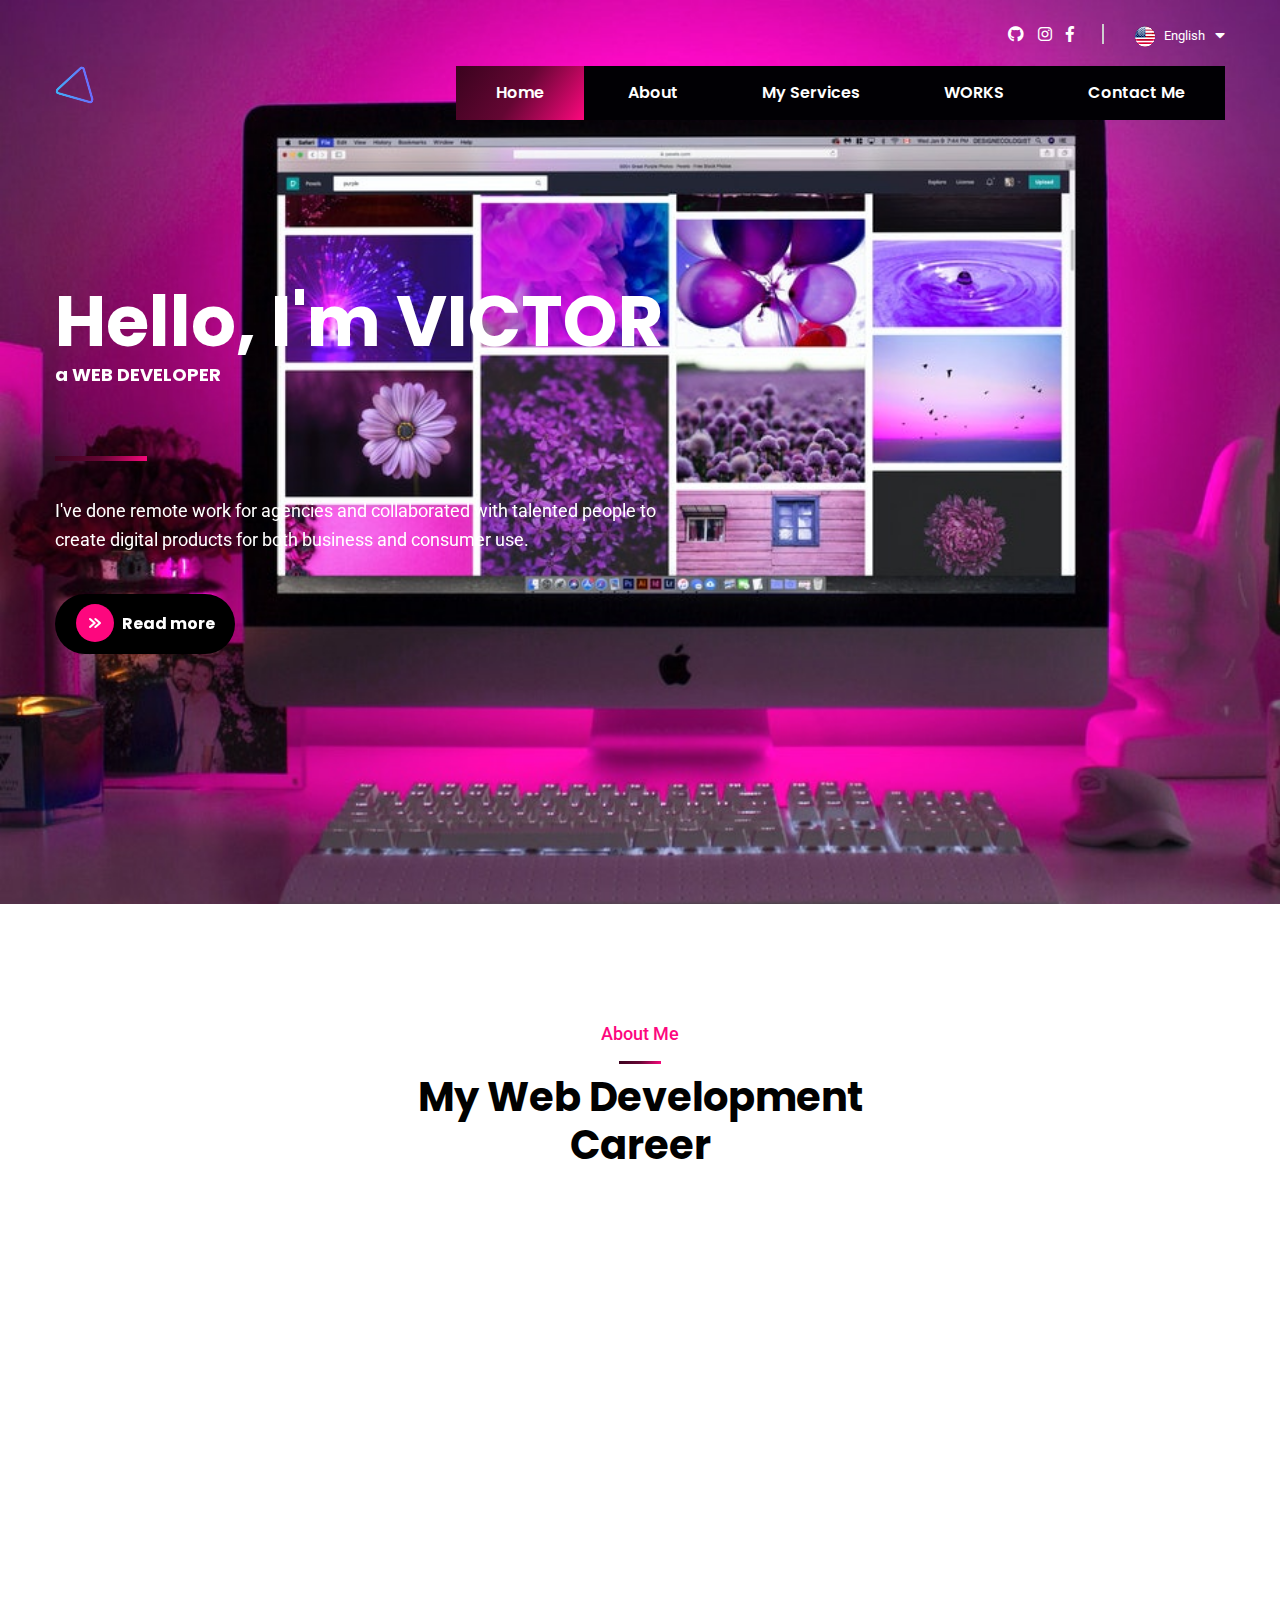
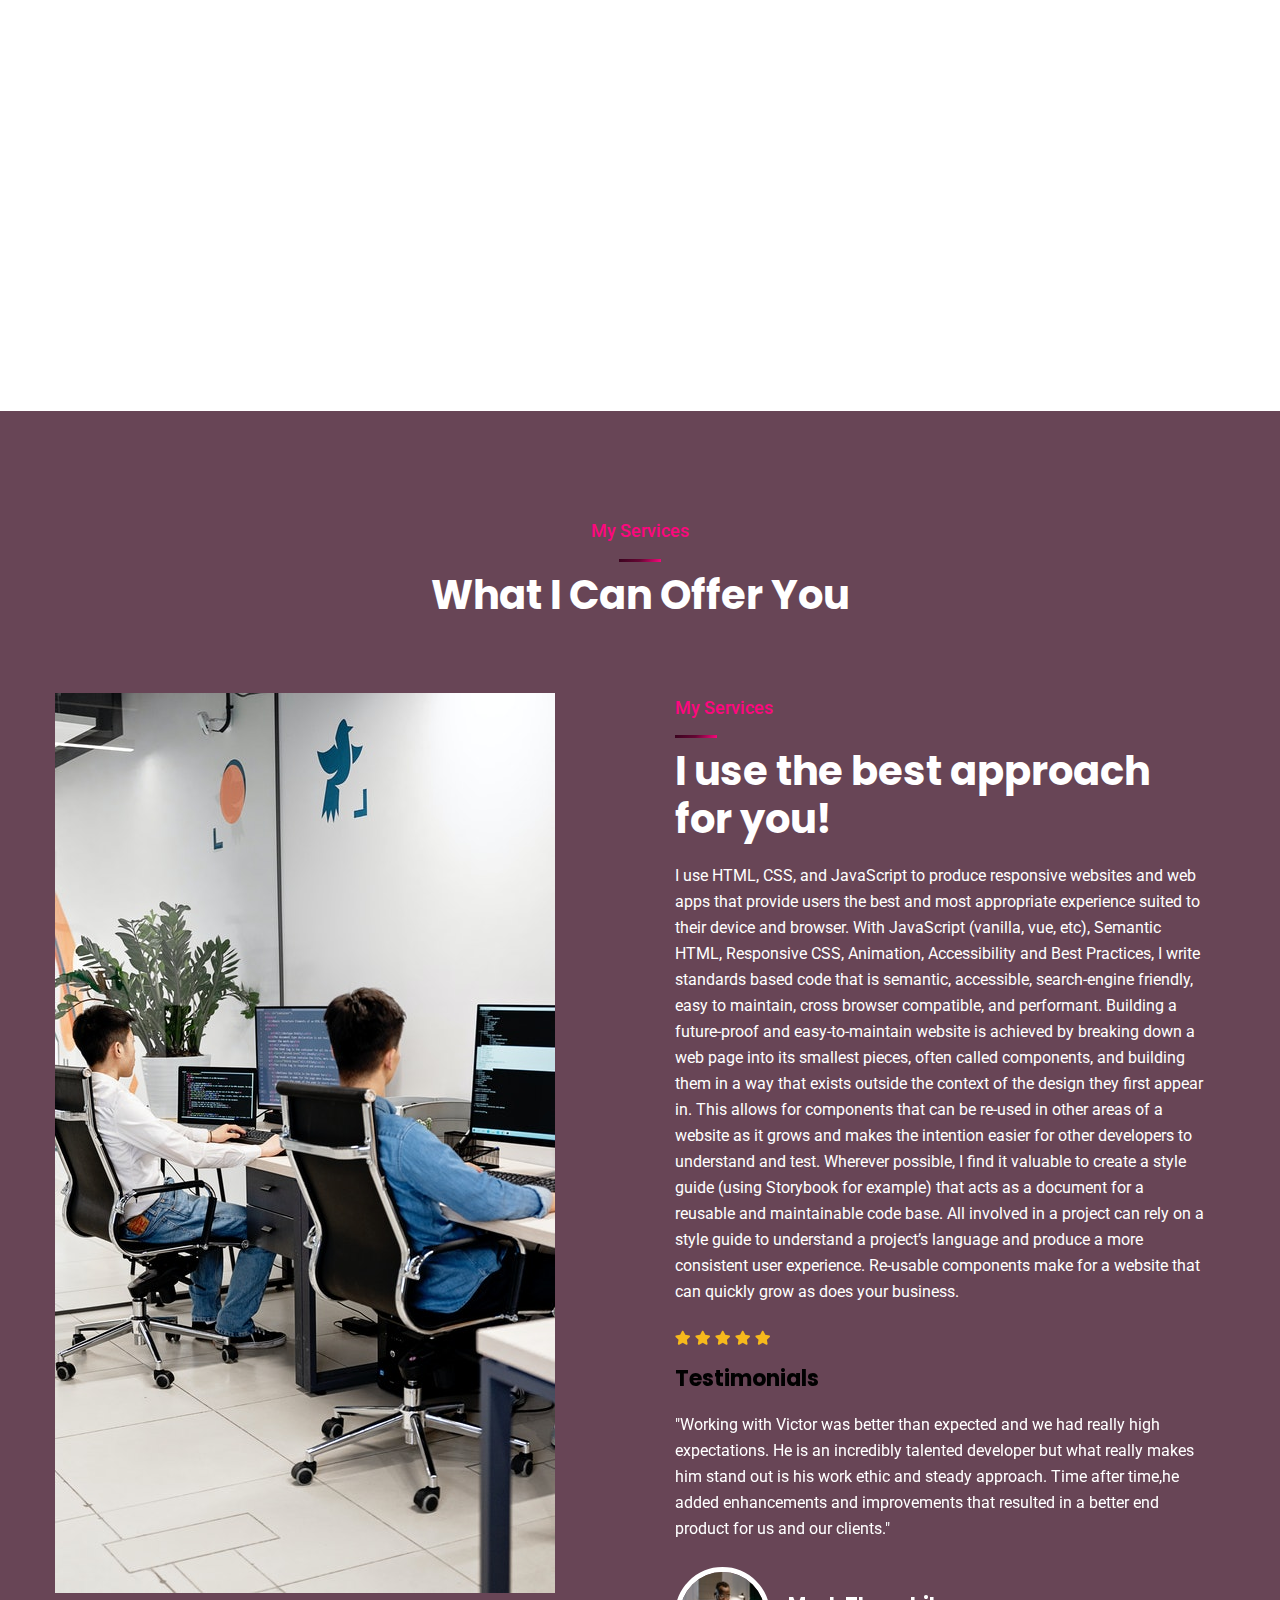
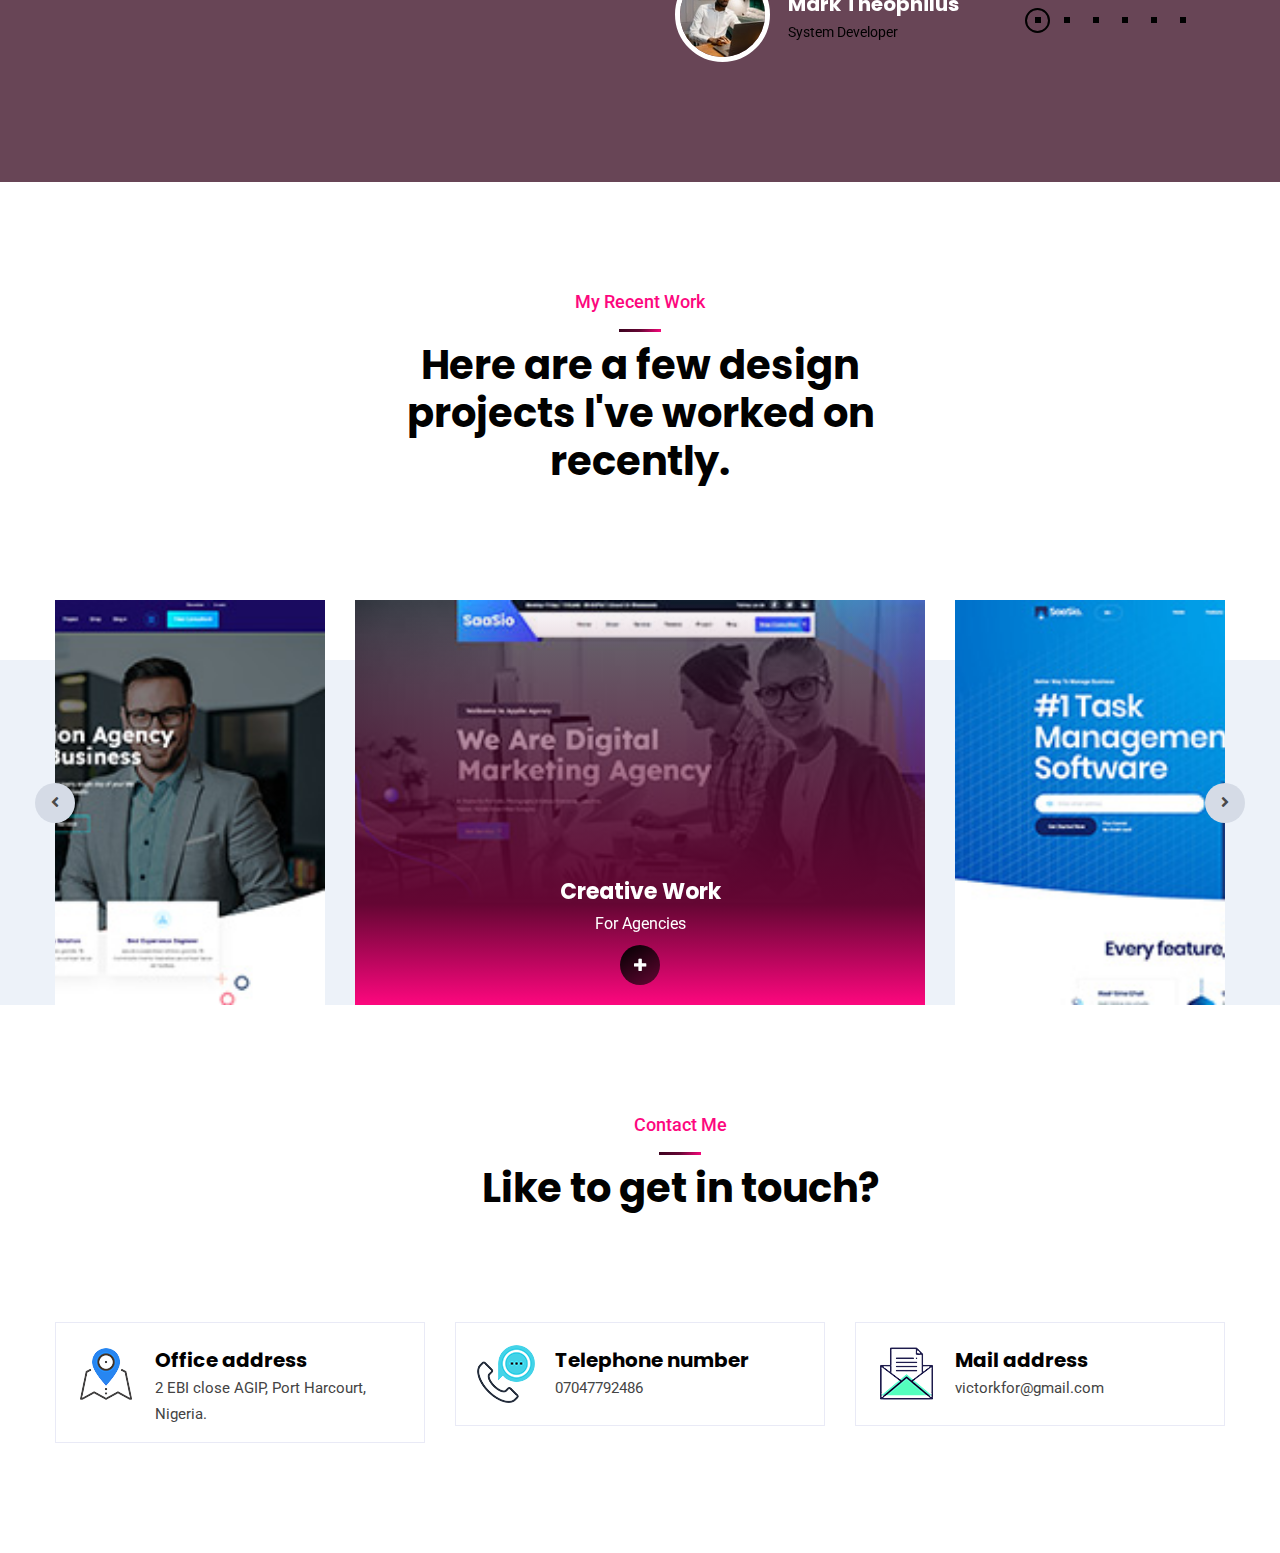
<file: index.html>
<!DOCTYPE html>
<html lang="en">

<head>
    <meta charset="UTF-8">
    <title>TURVEC - VICTOR OKAFOR | WebDeveloper</title>
    <meta name="viewport" content="width=device-width, initial-scale=1">
    <link rel="shortcut icon" href="assets/img/fv.png" type="image/x-icon">
    <link rel="icon" href="assets/img/fv.png" type="image/x-icon">
    <link rel="stylesheet" href="assets/css/bootstrap.min.css">
    <link rel="stylesheet" href="assets/css/fontawesome-all.css">
    <link rel="stylesheet" href="assets/css/jquery.mCustomScrollbar.min.css">
    <link rel="stylesheet" href="assets/css/flaticon-3.css">
    <link rel="stylesheet" href="assets/css/animate.css">
    <link rel="stylesheet" href="assets/css/aos.css">
    <link rel="stylesheet" href="assets/css/slick.css">
    <link rel="stylesheet" href="assets/css/slick-theme.css">
    <link rel="stylesheet" href="assets/css/owl.carousel.css">
    <link rel="stylesheet" href="assets/css/style.css">
</head>

<body class="str-home" data-spy="scroll" data-target=".str-main-navigation" data-offset="80">
    <!-- preloader - start -->
    <div id="preloader" class="str-preloader"></div>
    <div class="up">
        <a href="#" id="scrollup" class="str-scrollup text-center"><i class="fas fa-angle-up"></i></a>
    </div>
    <!-- Start of header section
            ============================================= -->
    <header id="str-header-main" class="str-main-header">
        <div class="container">
            <div class="str-header-content position-relative">
                <div class="str-header-top clearfix">
                    <div class="str-language float-right ul-li-block">
                        <a href="#"><img src="assets/img/startup/logo/ln1.png" alt="">English </a>
                    </div>
                    <div class="str-social float-right">
                        <a href="https://github.com/turvec"><i class="fab fa-github"></i></a>
                        <a href="https://www.instagram.com/victor_thatwebdevguru/"><i class="fab fa-instagram"></i></a>
                        <a href="#"><i class="fab fa-facebook-f "></i></a>
                    </div>
                </div>
                <div class="str-main-menu">
                    <div class="row">
                        <div class="col-md-2">
                            <div class="str-brand-logo">
                                <a href="#"><img src="images/bs1.png" alt=""></a>
                            </div>
                        </div>
                        <div class="col-md-10">
                            <div class="str-main-menu-item clearfix float-right">
                                <nav class="str-main-navigation  clearfix ul-li">
                                    <ul id="main-nav" class="navbar-nav text-capitalize clearfix">
                                        <li><a class="nav-link" href="#str-banner">Home</a> </li>
                                        <li><a class="nav-link" href="#str-about">About</a></li>
                                        <li><a class="nav-link" href="#str-testimonial">My Services</a></li>
                                        <li><a class="nav-link" href="#str-work-process">WORKS</a> </li>
                                        <li><a class="nav-link" href="#str-get-in-touch">Contact Me</a></li>
                                    </ul>
                                </nav>
                            </div>
                        </div>
                    </div>
                </div>
            </div>
            <!-- desktop-menu -->
            <div class="str-mobile_menu relative-position">
                <div class="str-mobile_menu_button str-open_mobile_menu">
                    <i class="fas fa-bars"></i>
                </div>
                <div class="str-mobile_menu_wrap">
                    <div class="mobile_menu_overlay str-open_mobile_menu"></div>
                    <div class="str-mobile_menu_content">
                        <div class="str-mobile_menu_close str-open_mobile_menu">
                            <img src="assets/img/startup/logo/cls.png" alt="">
                        </div>
                        <div class="m-brand-logo text-center">
                            <a href="!#"><img src="images/bs1.png" alt=""></a>
                        </div>
                        <nav class="str-mobile-main-navigation  clearfix ul-li">
                            <ul id="m-main-nav" class="navbar-nav text-capitalize clearfix">
                                <li><a class="nav-link" href="#str-banner">Home</a> </li>
                                <li><a class="nav-link" href="#str-about">About</a></li>
                                <li><a class="nav-link" href="#str-testimonial">My Services</a></li>
                                <li><a class="nav-link" href="#str-work-process">WORKS</a> </li>
                                <li><a class="nav-link" href="#str-get-in-touch">Contact Me</a></li>
                            </ul>
                        </nav>
                    </div>
                </div>
            </div>
        </div>
    </header>
    <!-- End of header section
            ============================================= -->
    <!-- Start of banner section
            ============================================= -->
    <section id="str-banner" class="str-banner-section" style="position: relative;"
        data-background="images/pink-computer.jpg">
        <div class="color-overlay"></div>
        <div class="container">
            <div id="str-banner-slide" class="str-banner-slide-area owl-carousel">
                <div class="str-banner-content str-headline pera-content">
                    <h1>Hello, I'm VICTOR<p>a WEB DEVELOPER</p>
                    </h1>
                    <p>I've done remote
                        work for agencies and collaborated with talented people to
                        create digital products for both business and consumer use.
                    </p>
                    <a class="d-block text-center" href="#str-about"><i class="flaticon-right-arrow"></i> Read more</a>
                </div>
                <div class="str-banner-content str-headline pera-content">
                    <h1>Why work with me?</h1>
                    <p>My Approach gives my clients the satisfation they need and they leave with a testimonial</p>
                    <a class="d-block text-center" href="#str-testimonial"><i class="flaticon-right-arrow"></i> Read
                        more</a>
                </div>
                <div class="str-banner-content str-headline pera-content">
                    <h1>Complex problems I have helped clients solve
                    </h1>
                    <p>My recent work and projects</p>
                    <a class="d-block text-center" href="#str-work-process"><i class="flaticon-right-arrow"></i> Read
                        more</a>
                </div>
            </div>
        </div>
    </section>
    <!-- End of banner section
            ============================================= -->
    <!-- Start of feature section
            ============================================= -->

    <!-- End of banner section
            ============================================= -->
    <!-- Start of About Us section
            ============================================= -->
    <section id="str-about" class="str-about-section position-relative">
        <div class="container">
            <div class="str-section-title text-center str-title-center str-headline">
                <span class="str-title-tag">About Me</span>
                <h2>My Web Development Career
                </h2>
            </div>

        </div><br>
        <div class="container mt-5">

            <div class="str-about-content">
                <div class="row">
                    <div class="col-lg-5">
                        <div class="str-about-text wow fadeFromRight" data-wow-delay="0ms" data-wow-duration="1500ms">
                            <div class="str-section-title text-left str-title-left str-headline">
                                <span class="str-title-tag">About Me</span>
                                <h2>Me, Myself and I
                                </h2>
                            </div>
                            <div class="str-about-textarea">
                                <p>
                                    My name is Victor Okafor. I am a Web Developer with 3 years commercial experience,
                                    and a graduate of Whitehat
                                    Academy.
                                </p>
                                <p>
                                    I currently work as a Front-end Developer at whitehatng.com, a company where we
                                    create successful websites and mobile apps that are
                                    fast, easy to use, and built with best practices.
                                </p>
                                <p>
                                    I work to make a better web; one that is fast, easy to use, beautiful, accessible to
                                    all, and frustration-free.
                                </p>

                                <p>
                                    Regardless of your specific business requirements, in having
                                    a customized website by me, you have a great chance of finding success online.

                                    My clients have found that hiring me has saved them time and money, made it easier
                                    to
                                    grow their website alongside their business, and made for a product that is
                                    consistently
                                    of high quality.
                                </p>

                            </div>
                            <div class="str-about-details">
                                I've done remote
                                work for agencies and collaborated with talented people to
                                create digital products for both business and consumer use.
                            </div>
                        </div>
                    </div>
                    <div class="col-lg-7">
                        <div class="str-about-img position-relative wow fadeFromLeft" data-wow-delay="300ms"
                            data-wow-duration="1500ms">
                            <div class="str-about-shape"><img style="border-radius:100%;" src="images/pink-ball1.jpg"
                                    alt=""></div>
                            <div class="str-about-img-field">


                                <div class="str-progress-area str-headline">
                                    <h3>Web Designing</h3>
                                    <div id="progress1" class="barfiller">
                                        <div class="tipWrap"><span class="tip"></span></div>
                                        <span class="fill" data-percentage="75"></span>
                                    </div>
                                    <h3>UI/UX </h3>
                                    <div id="progress2" class="barfiller">
                                        <div class="tipWrap"><span class="tip"></span></div>
                                        <span class="fill" data-percentage="70"></span>
                                    </div>
                                    <h3>Front-end Development</h3>
                                    <div id="progress3" class="barfiller">
                                        <div class="tipWrap"><span class="tip"></span></div>
                                        <span class="fill" data-percentage="90"></span>
                                    </div>
                                </div>
                                <div class="str-about-pic">
                                    <img src="images/myphoto.jpg" alt="">
                                </div>
                            </div>
                            <div class="str-about-img-field">
                                <div class="str-about-pic small-code-photo">
                                    <img style="border-radius: 100%" src="images/pink-ball1.jpg" alt="">
                                </div>
                            </div>
                        </div>
                    </div>
                </div>

            </div>
        </div>
    </section>
    <!-- End of About Ud section
            ============================================= -->
    <!-- Start of str-testimonial section
            ============================================= -->
    <section id="str-testimonial" class="str-testimonial_section">
        <div class="str-tst-vector"></div>
        <div class="container">
            <div class="str-section-title text-center str-title-center str-headline">
                <span class="str-title-tag">My Services</span>
                <h2 class="text-white">What I Can Offer You
                </h2>
            </div>

        </div><br>
        <div class="container mt-5">
            <div class="str-testimonial_slider">
                <div id="str-testimonial_slide" class="carousel slide" data-ride="carousel">
                    <div class="row">
                        <div class="col-lg-6 col-md-12">
                            <img src="images/services-4.jpg" alt="">
                        </div>
                        <div class="col-lg-6 col-md-12">
                            <div class="carousel_preview">
                                <div class="str-section-title text-left str-title-left pera-content str-headline">
                                    <span class="str-title-tag">My Services</span>
                                    <h2 class="text-white">I use the best approach for you!
                                    </h2>
                                    <p class="text-white">I use HTML, CSS, and JavaScript to produce responsive websites
                                        and web apps that provide users the best and most appropriate experience suited
                                        to their device and browser. With
                                        JavaScript (vanilla, vue, etc),
                                        Semantic HTML,
                                        Responsive CSS,
                                        Animation,
                                        Accessibility and Best Practices,
                                        I write standards based code that is semantic, accessible, search-engine
                                        friendly, easy to maintain, cross browser compatible, and performant.

                                        Building a future-proof and easy-to-maintain website is achieved by breaking
                                        down a web page into its smallest pieces, often called components, and building
                                        them in a way that exists outside the context of the design they first appear
                                        in. This allows for components that can be re-used in other areas of a website
                                        as it grows and makes the intention easier for other developers to understand
                                        and test. Wherever possible, I find it valuable to create a style guide (using
                                        Storybook for example) that acts as a document for a reusable and maintainable
                                        code base. All involved in a project can rely on a style guide to understand a
                                        project’s language and produce a more consistent user experience. Re-usable
                                        components make for a website that can quickly grow as does your business.</p>
                                </div>
                                <div class="carousel-inner relative-position">
                                    <div class="carousel-item active">
                                        <div class="str-testimonial_content">
                                            <div class="str-testimonial_rating ul-li">
                                                <ul>
                                                    <li><i class="fas fa-star"></i></li>
                                                    <li><i class="fas fa-star"></i></li>
                                                    <li><i class="fas fa-star"></i></li>
                                                    <li><i class="fas fa-star"></i></li>
                                                    <li><i class="fas fa-star"></i></li>
                                                </ul>
                                            </div>
                                            <div
                                                class="str-testimonial_text relative-position pera-content str-headline">
                                                <h4>Testimonials</h4>
                                                <p class="text-white">
                                                    "Working with Victor was better than expected and we had really high
                                                    expectations. He is an incredibly talented developer but what really
                                                    makes him stand out is his work ethic and steady approach. Time
                                                    after time,he added enhancements and
                                                    improvements that resulted in a better end product for us and our
                                                    clients."
                                                </p>
                                            </div>
                                            <div class="str-testimonial_name_designation">
                                                <div class="str-testimonial_img float-left">
                                                    <img src="images/testimonial-product.jpg" alt="">
                                                </div>
                                                <div class="str-testimonial_meta str-headline pera-content">
                                                    <h4>Mark Theophilus</h4>
                                                    <p>System Developer</p>
                                                </div>
                                            </div>
                                        </div>
                                    </div>
                                    <!-- /slide item -->
                                    <div class="carousel-item">
                                        <div class="str-testimonial_content">
                                            <div class="str-testimonial_rating ul-li">
                                                <ul>
                                                    <li><i class="fas fa-star"></i></li>
                                                    <li><i class="fas fa-star"></i></li>
                                                    <li><i class="fas fa-star"></i></li>
                                                    <li><i class="fas fa-star"></i></li>
                                                    <li><i class="fas fa-star"></i></li>
                                                </ul>
                                            </div>
                                            <div
                                                class="str-testimonial_text relative-position pera-content str-headline">
                                                <h4>Testimonials</h4>
                                                <p class="text-white">“Victor a clear communicator with the tenacity and
                                                    confidence to really dig in to tricky design scenarios and the
                                                    collaborative friction that's needed to produce excellent work.”
                                                </p>
                                            </div>
                                            <div class="str-testimonial_name_designation">
                                                <div class="str-testimonial_img float-left">
                                                    <img src="images/testimonial-morilo1.jpg" alt="">
                                                </div>
                                                <div class="str-testimonial_meta str-headline pera-content">
                                                    <h4>Chima Franklin</h4>
                                                    <p>Inspired lead</p>
                                                </div>
                                            </div>
                                        </div>
                                    </div>
                                    <!-- /slide item -->
                                    <div class="carousel-item">
                                        <div class="str-testimonial_content">
                                            <div class="str-testimonial_rating ul-li">
                                                <ul>
                                                    <li><i class="fas fa-star"></i></li>
                                                    <li><i class="fas fa-star"></i></li>
                                                    <li><i class="fas fa-star"></i></li>
                                                    <li><i class="fas fa-star"></i></li>
                                                    <li><i class="fas fa-star"></i></li>
                                                </ul>
                                            </div>
                                            <div
                                                class="str-testimonial_text relative-position pera-content str-headline">
                                                <h4>Testimonials</h4>
                                                <p class="text-white">I have worked with Victor on two complex projects
                                                    and
                                                    in both cases, the work was done on time, on budget, and with a high
                                                    degree of professionalism."
                                                </p>
                                            </div>
                                            <div class="str-testimonial_name_designation">
                                                <div class="str-testimonial_img float-left">
                                                    <img src="images/testimonial-morilo2.jpg" alt="">
                                                </div>
                                                <div class="str-testimonial_meta str-headline pera-content">
                                                    <h4>Idris Wilson</h4>
                                                    <p>Content Writer</p>
                                                </div>
                                            </div>
                                        </div>
                                    </div>
                                    <!-- /slide item -->
                                    <div class="carousel-item">
                                        <div class="str-testimonial_content">
                                            <div class="str-testimonial_rating ul-li">
                                                <ul>
                                                    <li><i class="fas fa-star"></i></li>
                                                    <li><i class="fas fa-star"></i></li>
                                                    <li><i class="fas fa-star"></i></li>
                                                    <li><i class="fas fa-star"></i></li>
                                                    <li><i class="fas fa-star"></i></li>
                                                </ul>
                                            </div>
                                            <div
                                                class="str-testimonial_text relative-position pera-content str-headline">
                                                <h4>Testimonials</h4>
                                                <p class="text-white">“Victor was a real pleasure to work with and we
                                                    look
                                                    forward to working with him again. He’s definitely the kind of
                                                    designer you can trust with a project from start to finish.”
                                                </p>
                                            </div>
                                            <div class="str-testimonial_name_designation">
                                                <div class="str-testimonial_img float-left">
                                                    <img src="images/testimonial-green.jpg" alt="">
                                                </div>
                                                <div class="str-testimonial_meta str-headline pera-content">
                                                    <h4>David Nelson</h4>
                                                    <p>SEO Maintainer</p>
                                                </div>
                                            </div>
                                        </div>
                                    </div>
                                    <!-- /slide item -->
                                    <div class="carousel-item">
                                        <div class="str-testimonial_content">
                                            <div class="str-testimonial_rating ul-li">
                                                <ul>
                                                    <li><i class="fas fa-star"></i></li>
                                                    <li><i class="fas fa-star"></i></li>
                                                    <li><i class="fas fa-star"></i></li>
                                                    <li><i class="fas fa-star"></i></li>
                                                    <li><i class="fas fa-star"></i></li>
                                                </ul>
                                            </div>
                                            <div
                                                class="str-testimonial_text relative-position pera-content str-headline">
                                                <h4>Testimonials</h4>
                                                <p class="text-white">It has been a real pleasure working with Victor.
                                                    He
                                                    has been very professional and very clear in all communications,
                                                    which I appreciate.
                                                </p>
                                            </div>
                                            <div class="str-testimonial_name_designation">
                                                <div class="str-testimonial_img float-left">
                                                    <img src="images/testimonial-dopler.jpg" alt="">
                                                </div>
                                                <div class="str-testimonial_meta str-headline pera-content">
                                                    <h4>stephanie sanchez </h4>
                                                    <p>Media Manager</p>
                                                </div>
                                            </div>

                                        </div>
                                    </div>
                                    <!-- /slide item -->
                                    <div class="carousel-item">
                                        <div class="str-testimonial_content">
                                            <div class="str-testimonial_rating ul-li">
                                                <ul>
                                                    <li><i class="fas fa-star"></i></li>
                                                    <li><i class="fas fa-star"></i></li>
                                                    <li><i class="fas fa-star"></i></li>
                                                    <li><i class="fas fa-star"></i></li>
                                                    <li><i class="fas fa-star"></i></li>
                                                </ul>
                                            </div>
                                            <div
                                                class="str-testimonial_text relative-position pera-content str-headline">
                                                <h4>Testimonials</h4>
                                                <p class="text-white">"Victor has done a fantastic job overall. Not only
                                                    the
                                                    site is to design, the code is very clean and slick. Love the way he
                                                    achieved the translations portion of the site."
                                                </p>
                                            </div>
                                            <div class="str-testimonial_name_designation">
                                                <div class="str-testimonial_img float-left">
                                                    <img src="images/testimonial-morilo3.jpg" alt="">
                                                </div>
                                                <div class="str-testimonial_meta str-headline pera-content">
                                                    <h4>Tony Abula</h4>
                                                    <p>Bio Editor</p>
                                                </div>
                                            </div>
                                        </div>
                                    </div>
                                    <!-- /slide item -->
                                </div>
                            </div>
                            <div class="str-testimonial_indicator-dot">
                                <ol class="carousel-indicators2">
                                    <li data-target="#str-testimonial_slide" data-slide-to="0" class="active">
                                    </li>
                                    <li data-target="#str-testimonial_slide" data-slide-to="1">
                                    </li>
                                    <li data-target="#str-testimonial_slide" data-slide-to="2">
                                    </li>
                                    <li data-target="#str-testimonial_slide" data-slide-to="3">
                                    </li>
                                    <li data-target="#str-testimonial_slide" data-slide-to="4">
                                    </li>
                                    <li data-target="#str-testimonial_slide" data-slide-to="5">
                                    </li>
                                </ol>
                            </div>
                        </div>
                    </div>
                </div>
            </div>
        </div>
    </section>
    <!-- End of str-testimonial section
                ============================================= -->
    <!-- Start of Work process section section
            ============================================= -->
    <section id="str-work-process" class="str-work-process-section">
        <div class="container">
            <div class="str-section-title text-center str-title-center str-headline">
                <span class="str-title-tag">My Recent Work</span>
                <h2>Here are a few design projects I've worked on recently.
                </h2>
            </div>

        </div>
    </section>
    <!-- End of Work process  section
            ============================================= -->
    <!-- Start of Portfolio section
            ============================================= -->
    <section id="str-portfolio" class="str-portfolio-section position-relative">
        <div class="container">
            <div id="str-protfolio-slide" class="str-portfolio-area owl-carousel">
                <div class="str-port-img-text position-relative">
                    <div class="str-port-img">
                        <img src="images/d37.jpg" alt="">
                    </div>
                    <div class="str-port-text text-center str-headline">
                        <h3>Creative Work</h3>
                        <span>For Agencies</span>
                        <div class="str-port-popup">
                            <a><i class="fas fa-plus"></i></a>
                        </div>
                    </div>
                </div>
                <div class="str-port-img-text">
                    <div class="str-port-img">
                        <img src="images/d10.jpg" alt="">
                    </div>
                    <div class="str-port-text text-center str-headline">
                        <h3>Project</h3>
                        <span>Problem Solving Site</span>
                        <div class="str-port-popup">
                            <a><i class="fas fa-plus"></i></a>
                        </div>
                    </div>
                </div>
                <div class="str-port-img-text">
                    <div class="str-port-img">
                        <img src="images/d11.jpg" alt="">
                    </div>
                    <div class="str-port-text text-center str-headline">
                        <h3>Project</h3>
                        <span>Software Security Service</span>
                        <div class="str-port-popup">
                            <a><i class="fas fa-plus"></i></a>
                        </div>
                    </div>
                </div>
                <div class="str-port-img-text">
                    <div class="str-port-img">
                        <img src="images/d16.jpg" alt="">
                    </div>
                    <div class="str-port-text text-center str-headline">
                        <h3>Project</h3>
                        <span>Food Vendor</span>
                        <div class="str-port-popup">
                            <a><i class="fas fa-plus"></i></a>
                        </div>
                    </div>
                </div>
                <div class="str-port-img-text">
                    <div class="str-port-img">
                        <img src="images/d23.jpg" alt="">
                    </div>
                    <div class="str-port-text text-center str-headline">
                        <h3>Creative Work</h3>
                        <span>Devoloper Site</span>
                        <div class="str-port-popup">
                            <a><i class="fas fa-plus"></i></a>
                        </div>
                    </div>
                </div>
                <div class="str-port-img-text">
                    <div class="str-port-img">
                        <img src="images/d24.jpg" alt="">
                    </div>
                    <div class="str-port-text text-center str-headline">
                        <h3>Project</h3>
                        <span>Business Agency</span>
                        <div class="str-port-popup">
                            <a><i class="fas fa-plus"></i></a>
                        </div>
                    </div>
                </div>
            </div>
        </div>
    </section>
    <!-- End of Portfolio section
            ============================================= -->

    <!-- Start of str-partner  section
            ============================================= -->

    <!-- End of str-partner section
            ============================================= -->

    <!-- Start of member  section
            ============================================= -->
    <section id="str-get-in-touch" class="str-team-section">
        <div class="container">
            <div class="str-team-content">
                <div class="str-section-title text-center str-title-center str-headline">
                    <span class="str-title-tag">Contact Me</span>
                    <h2>Like to get in touch?</h2>
                </div>
            </div>
        </div>
    </section>
    <!-- End of member  section
            ============================================= -->
    <!-- Start of get in touch  section
            ============================================= -->
    <section id="" class="str-get-in-touch-section">
        <div class="container">
            <div class="str-get-in-touch-content">
                <div class="row">
                    <div class="col-lg-4">
                        <div class="str-get-touch-icon-text">
                            <div class="str-get-touch-icon text-center float-left">
                                <img src="assets/img/startup/icon/gt1.png" alt="">
                            </div>
                            <div class="str-get-touch-text str-headline">
                                <h3>Office address</h3>
                                <span>2 EBI close AGIP, Port Harcourt, Nigeria. </span>
                            </div>
                        </div>
                    </div>
                    <div class="col-lg-4">
                        <div class="str-get-touch-icon-text">
                            <div class="str-get-touch-icon text-center float-left">
                                <img src="assets/img/startup/icon/gt2.png" alt="">
                            </div>
                            <div class="str-get-touch-text str-headline">
                                <h3>Telephone number</h3>
                                <span>07047792486</span>
                            </div>
                        </div>
                    </div>
                    <div class="col-lg-4">
                        <div class="str-get-touch-icon-text">
                            <div class="str-get-touch-icon text-center float-left">
                                <img src="assets/img/startup/icon/gt3.png" alt="">
                            </div>
                            <div class="str-get-touch-text str-headline">
                                <h3>Mail address</h3>
                                <span>victorkfor@gmail.com</span>
                            </div>
                        </div>
                    </div>
                </div>
            </div>
        </div>
        </div>
    </section>

    <!-- Start of footer  section
            ============================================= -->

    <!-- End of footer  section
            ============================================= -->
    <!-- JS library -->
    <script src="assets/js/jquery.js"></script>
    <script src="assets/js/popper.min.js"></script>
    <script src="assets/js/appear.js"></script>
    <script src="assets/js/bootstrap.min.js"></script>
    <script src="assets/js/aos.js"></script>
    <script src="assets/js/owl.js"></script>
    <script src="assets/js/wow.min.js"></script>
    <script src="assets/js/pagenav.js"></script>
    <script src="assets/js/parallax-scroll.js"></script>
    <script src="assets/js/jquery.paroller.min.js"></script>
    <script src="assets/js/jquery.barfiller.js"></script>
    <script src="assets/js/slick.js"></script>
    <script src="assets/js/jquery.mCustomScrollbar.concat.min.js"></script>
    <script src="assets/js/script.js"></script>
</body>

</html>
</file>
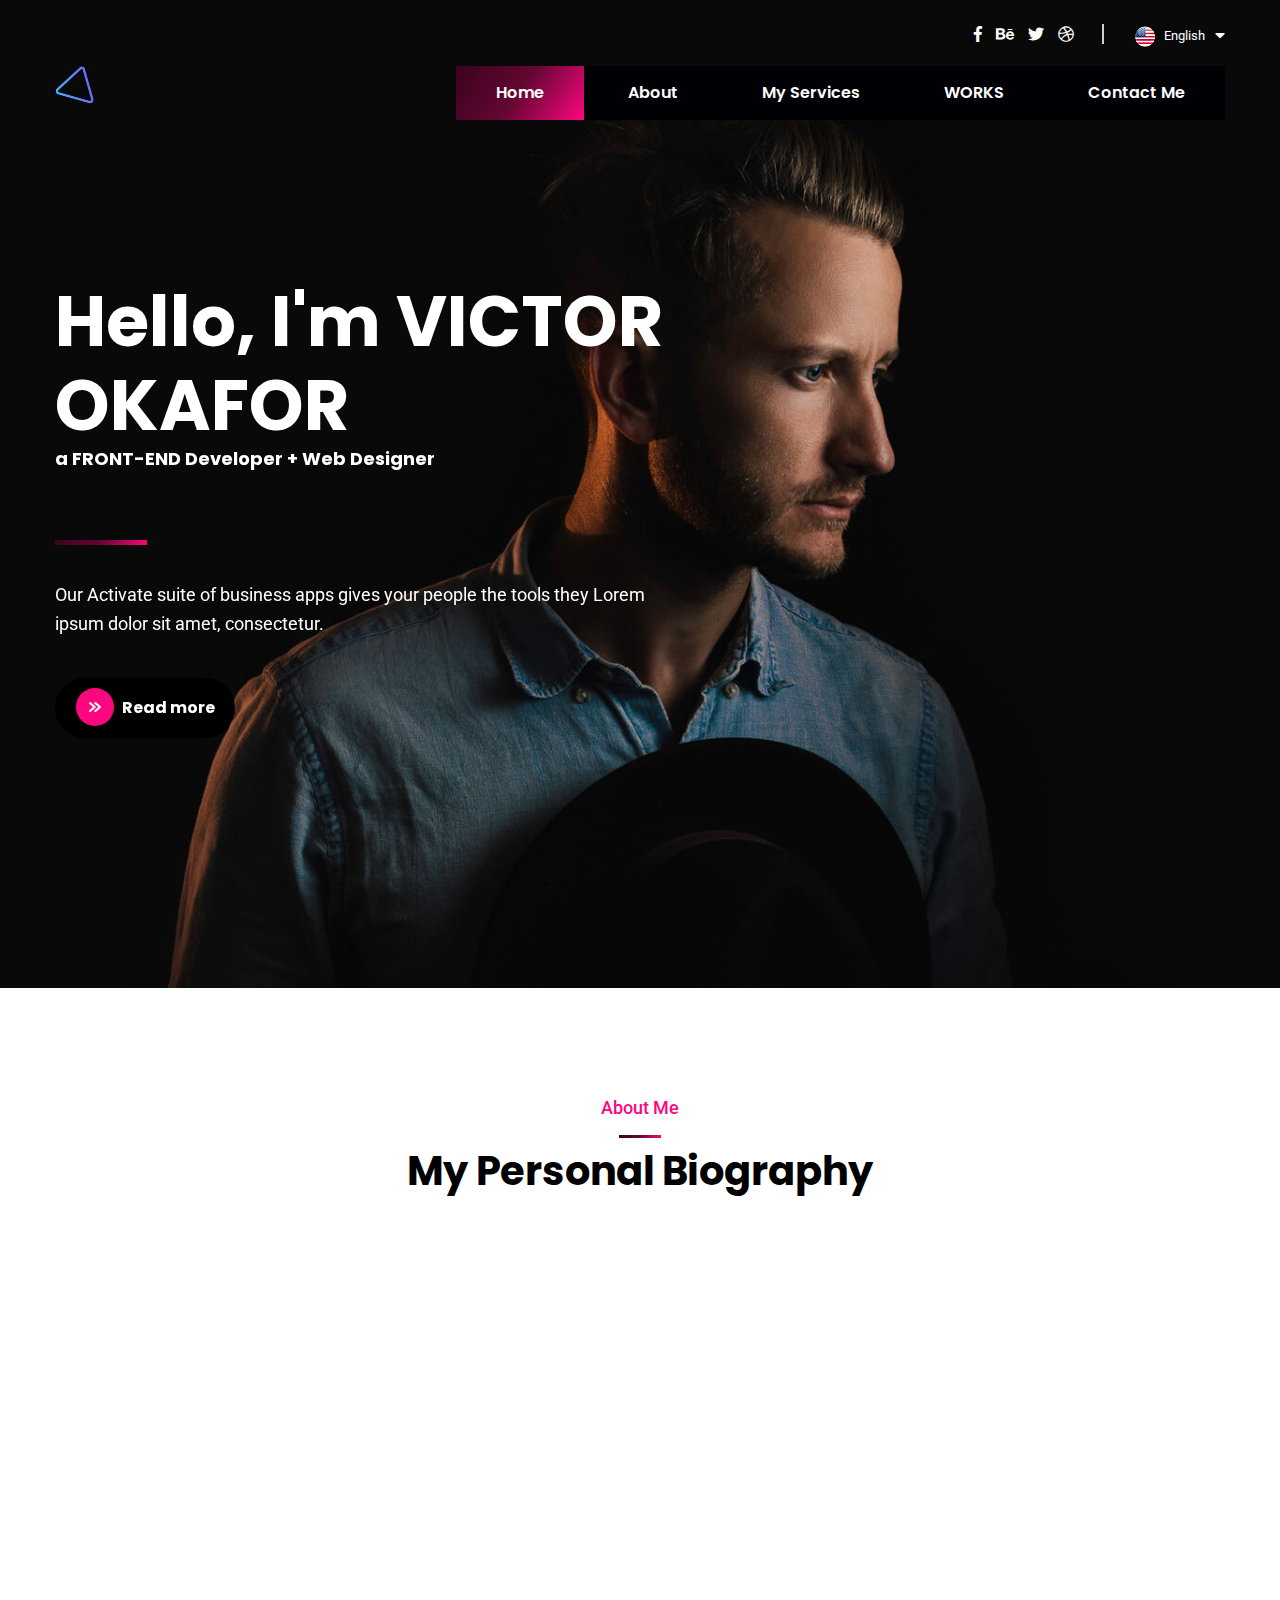
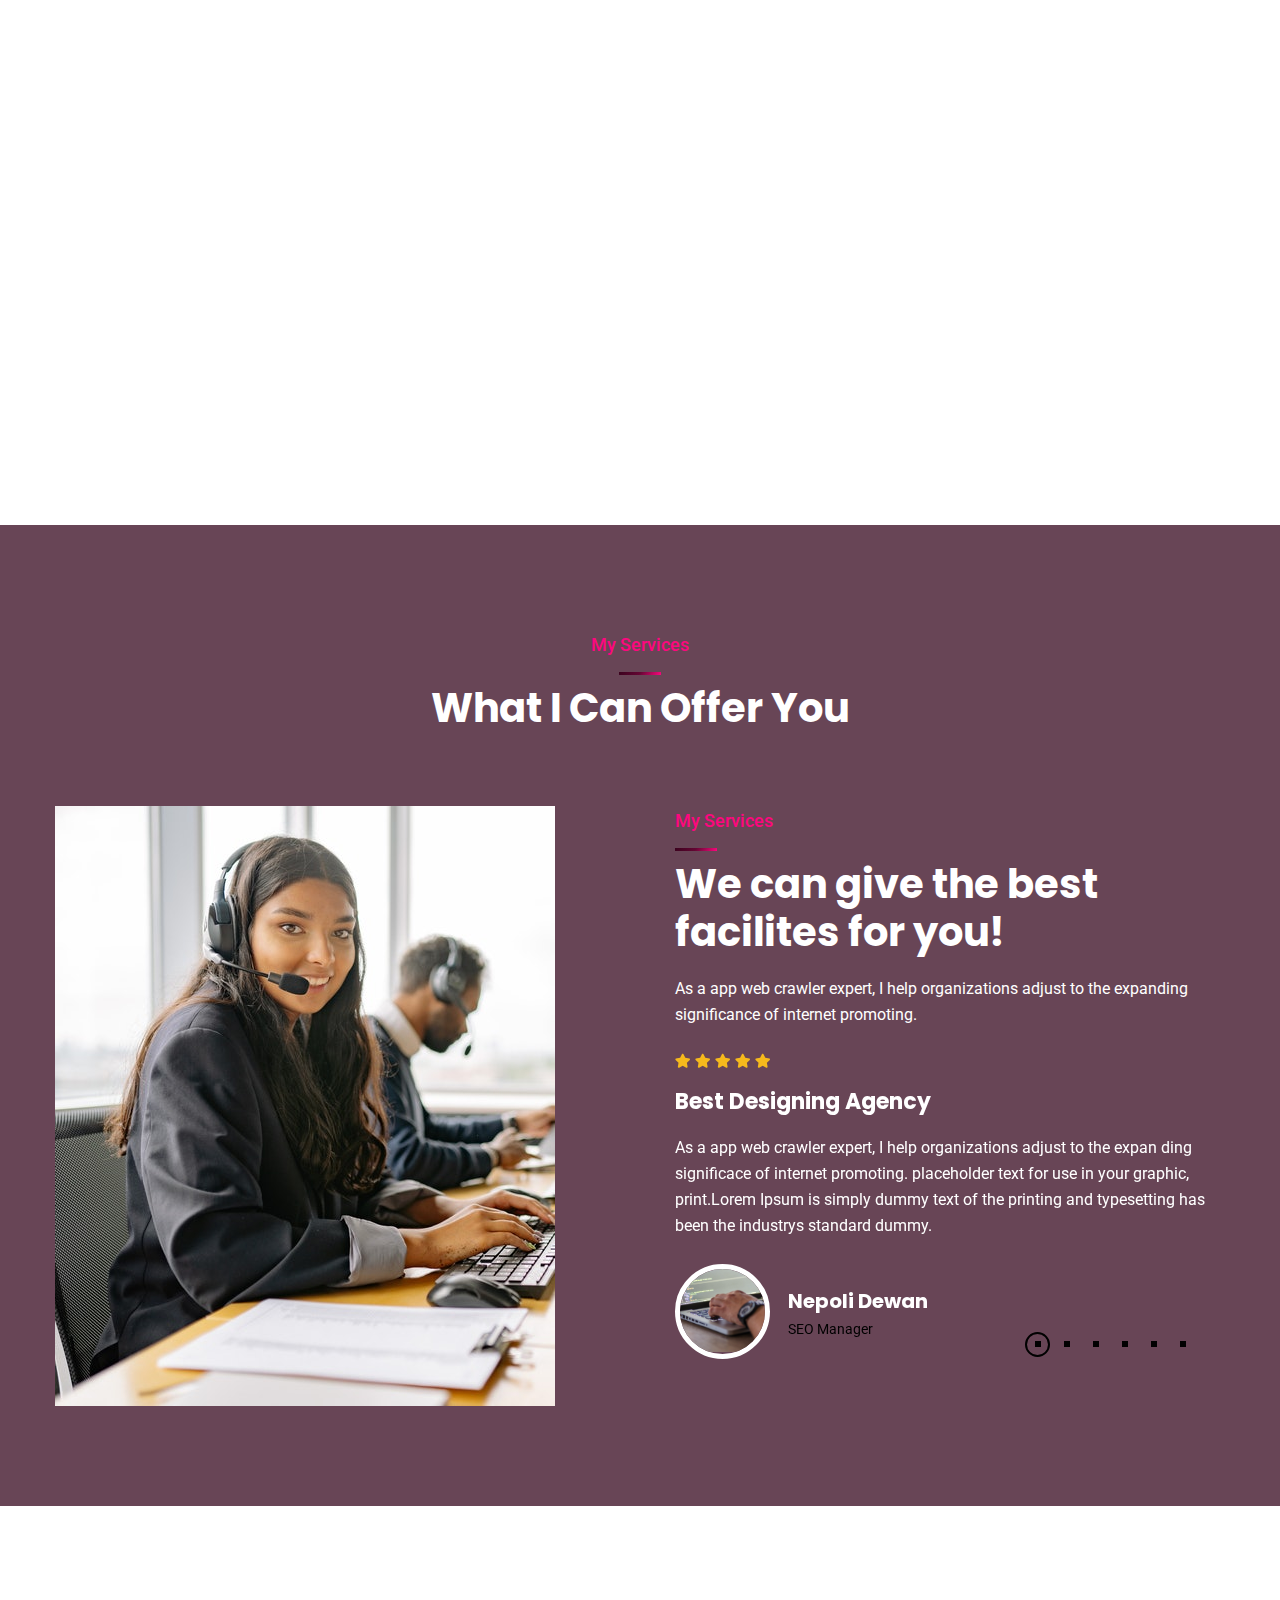
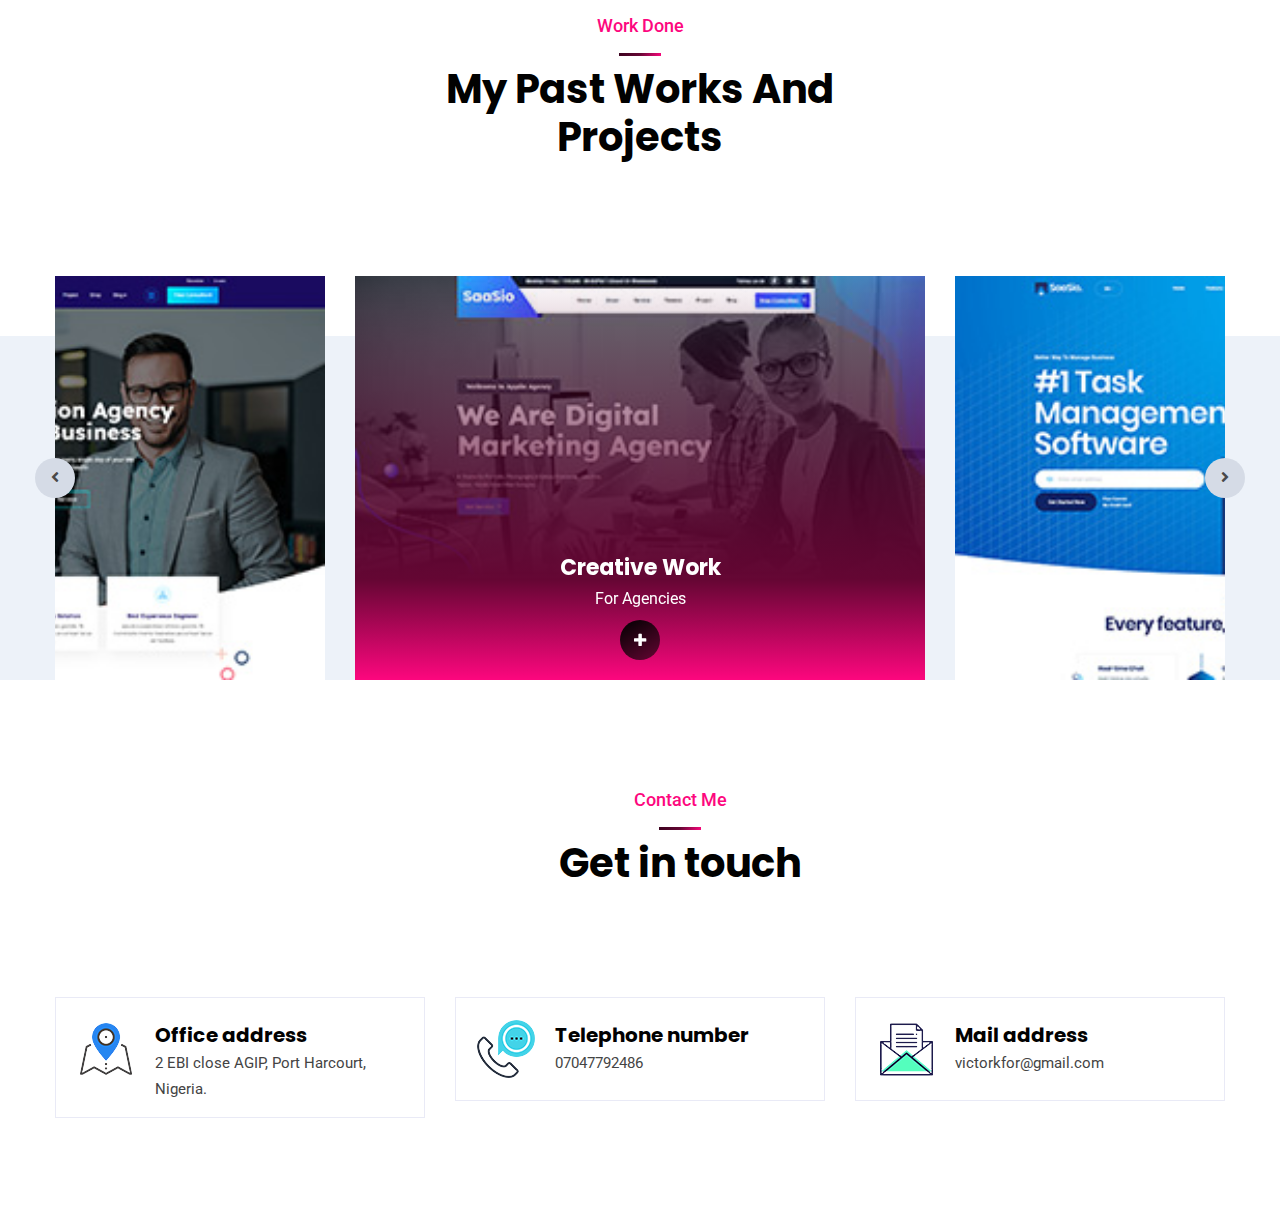
<file: index-5.1.html>
<!DOCTYPE html>
<html lang="en">

<head>
    <meta charset="UTF-8">
    <title>StartUp Agency | One Page</title>
    <meta name="viewport" content="width=device-width, initial-scale=1">
    <link rel="shortcut icon" href="assets/img/fv.png" type="image/x-icon">
    <link rel="icon" href="assets/img/fv.png" type="image/x-icon">
    <link rel="stylesheet" href="assets/css/bootstrap.min.css">
    <link rel="stylesheet" href="assets/css/fontawesome-all.css">
    <link rel="stylesheet" href="assets/css/jquery.mCustomScrollbar.min.css">
    <link rel="stylesheet" href="assets/css/flaticon-3.css">
    <link rel="stylesheet" href="assets/css/animate.css">
    <link rel="stylesheet" href="assets/css/aos.css">
    <link rel="stylesheet" href="assets/css/slick.css">
    <link rel="stylesheet" href="assets/css/slick-theme.css">
    <link rel="stylesheet" href="assets/css/owl.carousel.css">
    <link rel="stylesheet" href="assets/css/style.css">
</head>

<body class="str-home" data-spy="scroll" data-target=".str-main-navigation" data-offset="80">
    <!-- preloader - start -->
    <div id="preloader" class="str-preloader"></div>
    <div class="up">
        <a href="#" id="scrollup" class="str-scrollup text-center"><i class="fas fa-angle-up"></i></a>
    </div>
    <!-- Start of header section
            ============================================= -->
    <header id="str-header-main" class="str-main-header">
        <div class="container">
            <div class="str-header-content position-relative">
                <div class="str-header-top clearfix">
                    <div class="str-language float-right ul-li-block">
                        <a href="#"><img src="assets/img/startup/logo/ln1.png" alt="">English </a>
                        <ul>
                            <li><a href="#"><img src="assets/img/startup/logo/ln1.png" alt="">English </a></li>
                            <li><a href="#"><img src="assets/img/startup/logo/ln1.png" alt="">English </a></li>
                            <li><a href="#"><img src="assets/img/startup/logo/ln1.png" alt="">English </a></li>
                            <li><a href="#"><img src="assets/img/startup/logo/ln1.png" alt="">English </a></li>
                        </ul>
                    </div>
                    <div class="str-social float-right">
                        <a href="#"><i class="fab fa-facebook-f "></i></a>
                        <a href="#"><i class="fab fa-behance"></i></a>
                        <a href="#"><i class="fab fa-twitter"></i></a>
                        <a href="#"><i class="fab fa-dribbble"></i></a>
                    </div>
                </div>
                <div class="str-main-menu">
                    <div class="row">
                        <div class="col-md-2">
                            <div class="str-brand-logo">
                                <a href="#"><img src="images/bs1.png" alt=""></a>
                            </div>
                        </div>
                        <div class="col-md-10">
                            <div class="str-main-menu-item clearfix float-right">
                                <nav class="str-main-navigation  clearfix ul-li">
                                    <ul id="main-nav" class="navbar-nav text-capitalize clearfix">
                                        <li><a class="nav-link" href="#str-banner">Home</a> </li>
                                        <li><a class="nav-link" href="#str-about">About</a></li>
                                        <li><a class="nav-link" href="#str-testimonial">My Services</a></li>
                                        <li><a class="nav-link" href="#str-work-process">WORKS</a> </li>
                                        <li><a class="nav-link" href="#str-get-in-touch">Contact Me</a></li>
                                    </ul>
                                </nav>
                            </div>
                        </div>
                    </div>
                </div>
            </div>
            <!-- desktop-menu -->
            <div class="str-mobile_menu relative-position">
                <div class="str-mobile_menu_button str-open_mobile_menu">
                    <i class="fas fa-bars"></i>
                </div>
                <div class="str-mobile_menu_wrap">
                    <div class="mobile_menu_overlay str-open_mobile_menu"></div>
                    <div class="str-mobile_menu_content">
                        <div class="str-mobile_menu_close str-open_mobile_menu">
                            <img src="assets/img/startup/logo/cls.png" alt="">
                        </div>
                        <div class="m-brand-logo text-center">
                            <a href="!#"><img src="images/bs1.png" alt=""></a>
                        </div>
                        <nav class="str-mobile-main-navigation  clearfix ul-li">
                            <ul id="m-main-nav" class="navbar-nav text-capitalize clearfix">
                                <li><a class="nav-link" href="#str-banner">Home</a> </li>
                                <li><a class="nav-link" href="#str-about">About</a></li>
                                <li><a class="nav-link" href="#str-testimonial">My Services</a></li>
                                <li><a class="nav-link" href="#str-work-process">WORKS</a> </li>
                                <li><a class="nav-link" href="#str-team">Contact Me</a></li>
                            </ul>
                        </nav>
                    </div>
                </div>
            </div>
        </div>
    </header>
    <!-- End of header section
            ============================================= -->
    <!-- Start of banner section
            ============================================= -->
    <section id="str-banner" class="str-banner-section" data-background="images/hero-bg.jpg">
        <div class="container">
            <div id="str-banner-slide" class="str-banner-slide-area owl-carousel">
                <div class="str-banner-content str-headline pera-content">
                    <h1>Hello, I'm VICTOR OKAFOR <p>a FRONT-END Developer + Web Designer</p>
                    </h1>
                    <p>Our Activate suite of business apps gives your people the tools they
                        Lorem ipsum dolor sit amet, consectetur.</p>
                    <a class="d-block text-center" href="#"><i class="flaticon-right-arrow"></i> Read more</a>
                </div>
                <div class="str-banner-content str-headline pera-content">
                    <h1>We help clients solve
                        complex problems </h1>
                    <p>Our Activate suite of business apps gives your people the tools they
                        Lorem ipsum dolor sit amet, consectetur.</p>
                    <a class="d-block text-center" href="#"><i class="flaticon-right-arrow"></i> Read more</a>
                </div>
                <div class="str-banner-content str-headline pera-content">
                    <h1>Why Work with Me?</h1>
                    <p>Our Activate suite of business apps gives your people the tools they
                        Lorem ipsum dolor sit amet, consectetur.</p>
                    <a class="d-block text-center" href="#"><i class="flaticon-right-arrow"></i> Read more</a>
                </div>
            </div>
        </div>
    </section>
    <!-- End of banner section
            ============================================= -->
    <!-- Start of feature section
            ============================================= -->
    <section id="str-about" class="str-work-process-section">
        <div class="container">
            <div class="str-section-title text-center str-title-center str-headline">
                <span class="str-title-tag">About Me</span>
                <h2>My Personal Biography
                </h2>
            </div>

        </div>
    </section>
    <!-- End of banner section
            ============================================= -->
    <!-- Start of About Us section
            ============================================= -->
    <section id="" class="str-about-section position-relative">

        <div class="container">

            <div class="str-about-content">
                <div class="row">
                    <div class="col-lg-5">
                        <div class="str-about-text wow fadeFromRight" data-wow-delay="0ms" data-wow-duration="1500ms">
                            <div class="str-section-title text-left str-title-left str-headline">
                                <span class="str-title-tag">About us</span>
                                <h2>Work with us to get
                                    the best services.
                                </h2>
                            </div>
                            <div class="str-about-textarea">
                                As a app web crawler expert, I help organizations adjust to the expanding significance
                                of internet promoting.
                            </div>
                            <div class="str-about-details">
                                As a app web crawler expert, I help organizations adjust to the expanding significance
                                of internet promoting.
                                Lorem Ipsum is simply dummy text of the printing and typ
                                esetting industry is simply dummy text
                            </div>
                        </div>
                    </div>
                    <div class="col-lg-7">
                        <div class="str-about-img position-relative wow fadeFromLeft" data-wow-delay="300ms"
                            data-wow-duration="1500ms">
                            <div class="str-about-shape"><img style="border-radius:100%;" src="images/pink-ball1.jpg"
                                    alt=""></div>
                            <div class="str-about-img-field">


                                <div class="str-progress-area str-headline">
                                    <h3>Front-end Development</h3>
                                    <div id="progress1" class="barfiller">
                                        <div class="tipWrap"><span class="tip"></span></div>
                                        <span class="fill" data-percentage="75"></span>
                                    </div>
                                    <h3>UI/UX </h3>
                                    <div id="progress2" class="barfiller">
                                        <div class="tipWrap"><span class="tip"></span></div>
                                        <span class="fill" data-percentage="70"></span>
                                    </div>
                                    <h3>Web Designing</h3>
                                    <div id="progress3" class="barfiller">
                                        <div class="tipWrap"><span class="tip"></span></div>
                                        <span class="fill" data-percentage="90"></span>
                                    </div>
                                </div>
                                <div class="str-about-pic">
                                    <img src="images/myphoto.jpg" alt="">
                                </div>
                            </div>
                            <div class="str-about-img-field">
                                <div class="str-about-pic">
                                    <img src="images/small-code-photo.jpg" alt="">
                                </div>
                            </div>
                        </div>
                    </div>
                </div>

            </div>
        </div>
    </section>
    <!-- End of About Ud section
            ============================================= -->
    <!-- Start of str-testimonial section
            ============================================= -->
    <section id="str-testimonial" class="str-testimonial_section">
        <div class="str-tst-vector"></div>
        <div class="container">
            <div class="str-section-title text-center str-title-center str-headline">
                <span class="str-title-tag">My Services</span>
                <h2 class="text-white">What I Can Offer You
                </h2>
            </div>

        </div><br>
        <div class="container mt-5">
            <div class="str-testimonial_slider">
                <div id="str-testimonial_slide" class="carousel slide" data-ride="carousel">
                    <div class="row">
                        <div class="col-lg-6 col-md-12">
                            <img src="images/dev-service.jpg" alt="">
                        </div>
                        <div class="col-lg-6 col-md-12">
                            <div class="carousel_preview">
                                <div class="str-section-title text-left str-title-left pera-content str-headline">
                                    <span class="str-title-tag">My Services</span>
                                    <h2 class="text-white">We can give the best
                                        facilites for you!
                                    </h2>
                                    <p class="text-white">As a app web crawler expert, I help organizations adjust to
                                        the expanding
                                        significance of internet promoting.</p>
                                </div>
                                <div class="carousel-inner relative-position">
                                    <div class="carousel-item active">
                                        <div class="str-testimonial_content">
                                            <div class="str-testimonial_rating ul-li">
                                                <ul>
                                                    <li><i class="fas fa-star"></i></li>
                                                    <li><i class="fas fa-star"></i></li>
                                                    <li><i class="fas fa-star"></i></li>
                                                    <li><i class="fas fa-star"></i></li>
                                                    <li><i class="fas fa-star"></i></li>
                                                </ul>
                                            </div>
                                            <div
                                                class="str-testimonial_text relative-position pera-content str-headline">
                                                <h4 class="text-white">Best Designing Agency</h4>
                                                <p class="text-white">As a app web crawler expert, I help organizations
                                                    adjust to the expan
                                                    ding significace of internet promoting. placeholder text for use in
                                                    your graphic, print.Lorem Ipsum is simply dummy text of the printing
                                                    and typesetting has been the industrys standard dummy.
                                                </p>
                                            </div>
                                            <div class="str-testimonial_name_designation">
                                                <div class="str-testimonial_img float-left">
                                                        <img src="images/typing.jpg" alt="">
                                                </div>
                                                <div class="str-testimonial_meta str-headline pera-content">
                                                    <h4 class="text-white">Nepoli Dewan</h4>
                                                    <p>SEO Manager</p>
                                                </div>
                                            </div>
                                        </div>
                                    </div>
                                    <!-- /slide item -->
                                    <div class="carousel-item">
                                        <div class="str-testimonial_content">
                                            <div class="str-testimonial_rating ul-li">
                                                <ul>
                                                    <li><i class="fas fa-star"></i></li>
                                                    <li><i class="fas fa-star"></i></li>
                                                    <li><i class="fas fa-star"></i></li>
                                                    <li><i class="fas fa-star"></i></li>
                                                    <li><i class="fas fa-star"></i></li>
                                                </ul>
                                            </div>
                                            <div
                                                class="str-testimonial_text relative-position pera-content str-headline">
                                                <h4 class="text-white">Best Designing Agency</h4>
                                                <p class="text-white">As a app web crawler expert, I help organizations
                                                    adjust to the expan
                                                    ding significace of internet promoting. placeholder text for use in
                                                    your graphic, print.Lorem Ipsum is simply dummy text of the printing
                                                    and typesetting has been the industrys standard dummy.
                                                </p>
                                            </div>
                                            <div class="str-testimonial_name_designation">
                                                <div class="str-testimonial_img float-left">
                                                        <img src="images/typing.jpg" alt="">
                                                </div>
                                                <div class="str-testimonial_meta str-headline pera-content">
                                                    <h4 class="text-white">Nepoli Dewan</h4>
                                                    <p>SEO Manager</p>
                                                </div>
                                            </div>
                                        </div>
                                    </div>
                                    <!-- /slide item -->
                                    <div class="carousel-item">
                                        <div class="str-testimonial_content">
                                            <div class="str-testimonial_rating ul-li">
                                                <ul>
                                                    <li><i class="fas fa-star"></i></li>
                                                    <li><i class="fas fa-star"></i></li>
                                                    <li><i class="fas fa-star"></i></li>
                                                    <li><i class="fas fa-star"></i></li>
                                                    <li><i class="fas fa-star"></i></li>
                                                </ul>
                                            </div>
                                            <div
                                                class="str-testimonial_text relative-position pera-content str-headline">
                                                <h4 class="text-white">Best Designing Agency</h4>
                                                <p class="text-white">As a app web crawler expert, I help organizations
                                                    adjust to the expan
                                                    ding significace of internet promoting. placeholder text for use in
                                                    your graphic, print.Lorem Ipsum is simply dummy text of the printing
                                                    and typesetting has been the industrys standard dummy.
                                                </p>
                                            </div>
                                            <div class="str-testimonial_name_designation">
                                                <div class="str-testimonial_img float-left">
                                                        <img src="images/typing.jpg" alt="">
                                                </div>
                                                <div class="str-testimonial_meta str-headline pera-content">
                                                    <h4 class="text-white">Nepoli Dewan</h4>
                                                    <p>SEO Manager</p>
                                                </div>
                                            </div>
                                        </div>
                                    </div>
                                    <!-- /slide item -->
                                    <div class="carousel-item">
                                        <div class="str-testimonial_content">
                                            <div class="str-testimonial_rating ul-li">
                                                <ul>
                                                    <li><i class="fas fa-star"></i></li>
                                                    <li><i class="fas fa-star"></i></li>
                                                    <li><i class="fas fa-star"></i></li>
                                                    <li><i class="fas fa-star"></i></li>
                                                    <li><i class="fas fa-star"></i></li>
                                                </ul>
                                            </div>
                                            <div
                                                class="str-testimonial_text relative-position pera-content str-headline">
                                                <h4 class="text-white">Best Designing Agency</h4>
                                                <p class="text-white">As a app web crawler expert, I help organizations
                                                    adjust to the expan
                                                    ding significace of internet promoting. placeholder text for use in
                                                    your graphic, print.Lorem Ipsum is simply dummy text of the printing
                                                    and typesetting has been the industrys standard dummy.
                                                </p>
                                            </div>
                                            <div class="str-testimonial_name_designation">
                                                <div class="str-testimonial_img float-left">
                                                        <img src="images/typing.jpg" alt="">
                                                </div>
                                                <div class="str-testimonial_meta str-headline pera-content">
                                                    <h4 class="text-white">Nepoli Dewan</h4>
                                                    <p>SEO Manager</p>
                                                </div>
                                            </div>
                                        </div>
                                    </div>
                                    <!-- /slide item -->
                                    <div class="carousel-item">
                                        <div class="str-testimonial_content">
                                            <div class="str-testimonial_rating ul-li">
                                                <ul>
                                                    <li><i class="fas fa-star"></i></li>
                                                    <li><i class="fas fa-star"></i></li>
                                                    <li><i class="fas fa-star"></i></li>
                                                    <li><i class="fas fa-star"></i></li>
                                                    <li><i class="fas fa-star"></i></li>
                                                </ul>
                                            </div>
                                            <div
                                                class="str-testimonial_text relative-position pera-content str-headline">
                                                <h4 class="text-white">Best Designing Agency</h4>
                                                <p class="text-white">As a app web crawler expert, I help organizations
                                                    adjust to the expan
                                                    ding significace of internet promoting. placeholder text for use in
                                                    your graphic, print.Lorem Ipsum is simply dummy text of the printing
                                                    and typesetting has been the industrys standard dummy.
                                                </p>
                                            </div>
                                            <div class="str-testimonial_name_designation">
                                                <div class="str-testimonial_img float-left">
                                                        <img src="images/typing.jpg" alt="">
                                                </div>
                                                <div class="str-testimonial_meta str-headline pera-content">
                                                    <h4 class="text-white">Nepoli Dewan</h4>
                                                    <p>SEO Manager</p>
                                                </div>
                                            </div>
                                        </div>
                                    </div>
                                    <!-- /slide item -->
                                    <div class="carousel-item">
                                        <div class="str-testimonial_content">
                                            <div class="str-testimonial_rating ul-li">
                                                <ul>
                                                    <li><i class="fas fa-star"></i></li>
                                                    <li><i class="fas fa-star"></i></li>
                                                    <li><i class="fas fa-star"></i></li>
                                                    <li><i class="fas fa-star"></i></li>
                                                    <li><i class="fas fa-star"></i></li>
                                                </ul>
                                            </div>
                                            <div
                                                class="str-testimonial_text relative-position pera-content str-headline">
                                                <h4 class="text-white">Best Designing Agency</h4>
                                                <p class="text-white">As a app web crawler expert, I help organizations
                                                    adjust to the expan
                                                    ding significace of internet promoting. placeholder text for use in
                                                    your graphic, print.Lorem Ipsum is simply dummy text of the printing
                                                    and typesetting has been the industrys standard dummy.
                                                </p>
                                            </div>
                                            <div class="str-testimonial_name_designation">
                                                <div class="str-testimonial_img float-left">
                                                    <img src="images/typing.jpg" alt="">
                                                </div>
                                                <div class="str-testimonial_meta str-headline pera-content">
                                                    <h4 class="text-white">Nepoli Dewan</h4>
                                                    <p>SEO Manager</p>
                                                </div>
                                            </div>
                                        </div>
                                    </div>
                                    <!-- /slide item -->
                                    <div class="carousel-item">
                                        <div class="str-testimonial_content">
                                            <div class="str-testimonial_rating ul-li">
                                                <ul>
                                                    <li><i class="fas fa-star"></i></li>
                                                    <li><i class="fas fa-star"></i></li>
                                                    <li><i class="fas fa-star"></i></li>
                                                    <li><i class="fas fa-star"></i></li>
                                                    <li><i class="fas fa-star"></i></li>
                                                </ul>
                                            </div>
                                            <div
                                                class="str-testimonial_text relative-position pera-content str-headline">
                                                <h4 class="text-white">Best Designing Agency</h4>
                                                <p class="text-white">As a app web crawler expert, I help organizations
                                                    adjust to the expan
                                                    ding significace of internet promoting. placeholder text for use in
                                                    your graphic, print.Lorem Ipsum is simply dummy text of the printing
                                                    and typesetting has been the industrys standard dummy.
                                                </p>
                                            </div>
                                            <div class="str-testimonial_name_designation">
                                                <div class="str-testimonial_img float-left">
                                                        <img src="images/typing.jpg" alt="">
                                                </div>
                                                <div class="str-testimonial_meta str-headline pera-content">
                                                    <h4 class="text-white">Nepoli Dewan</h4>
                                                    <p>SEO Manager</p>
                                                </div>
                                            </div>
                                        </div>
                                    </div>
                                    <!-- /slide item -->
                                </div>
                            </div>
                            <div class="str-testimonial_indicator-dot">
                                <ol class="carousel-indicators2">
                                    <li data-target="#str-testimonial_slide" data-slide-to="0" class="active">
                                    </li>
                                    <li data-target="#str-testimonial_slide" data-slide-to="1">
                                    </li>
                                    <li data-target="#str-testimonial_slide" data-slide-to="2">
                                    </li>
                                    <li data-target="#str-testimonial_slide" data-slide-to="3">
                                    </li>
                                    <li data-target="#str-testimonial_slide" data-slide-to="4">
                                    </li>
                                    <li data-target="#str-testimonial_slide" data-slide-to="5">
                                    </li>
                                </ol>
                            </div>
                        </div>
                    </div>
                </div>
            </div>
        </div>
    </section>
    <!-- End of str-testimonial section
                ============================================= -->
    <!-- Start of Work process section section
            ============================================= -->
    <section id="str-work-process" class="str-work-process-section">
        <div class="container">
            <div class="str-section-title text-center str-title-center str-headline">
                <span class="str-title-tag">Work Done</span>
                <h2>My Past Works And Projects
                </h2>
            </div>

        </div>
    </section>
    <!-- End of Work process  section
            ============================================= -->
    <!-- Start of Portfolio section
            ============================================= -->
    <section id="str-portfolio" class="str-portfolio-section position-relative">
        <div class="container">
            <div id="str-protfolio-slide" class="str-portfolio-area owl-carousel">
                <div class="str-port-img-text position-relative">
                    <div class="str-port-img">
                        <img src="images/d37.jpg" alt="">
                    </div>
                    <div class="str-port-text text-center str-headline">
                        <h3>Creative Work</h3>
                        <span>For Agencies</span>
                        <div class="str-port-popup">
                            <a href="#"><i class="fas fa-plus"></i></a>
                        </div>
                    </div>
                </div>
                <div class="str-port-img-text">
                    <div class="str-port-img">
                        <img src="images/d10.jpg" alt="">
                    </div>
                    <div class="str-port-text text-center str-headline">
                        <h3>Project</h3>
                        <span>Problem Solving Site</span>
                        <div class="str-port-popup">
                            <a href="#"><i class="fas fa-plus"></i></a>
                        </div>
                    </div>
                </div>
                <div class="str-port-img-text">
                    <div class="str-port-img">
                        <img src="images/d11.jpg" alt="">
                    </div>
                    <div class="str-port-text text-center str-headline">
                        <h3>Project</h3>
                        <span>Software Security Service</span>
                        <div class="str-port-popup">
                            <a href="#"><i class="fas fa-plus"></i></a>
                        </div>
                    </div>
                </div>
                <div class="str-port-img-text">
                    <div class="str-port-img">
                        <img src="images/d16.jpg" alt="">
                    </div>
                    <div class="str-port-text text-center str-headline">
                        <h3>Project</h3>
                        <span>Food Vendor</span>
                        <div class="str-port-popup">
                            <a href="#"><i class="fas fa-plus"></i></a>
                        </div>
                    </div>
                </div>
                <div class="str-port-img-text">
                    <div class="str-port-img">
                        <img src="images/d23.jpg" alt="">
                    </div>
                    <div class="str-port-text text-center str-headline">
                        <h3>Creative Work</h3>
                        <span>Devoloper Site</span>
                        <div class="str-port-popup">
                            <a href="#"><i class="fas fa-plus"></i></a>
                        </div>
                    </div>
                </div>
                <div class="str-port-img-text">
                    <div class="str-port-img">
                        <img src="images/d24.jpg" alt="">
                    </div>
                    <div class="str-port-text text-center str-headline">
                        <h3>Project</h3>
                        <span>Business Agency</span>
                        <div class="str-port-popup">
                            <a href="#"><i class="fas fa-plus"></i></a>
                        </div>
                    </div>
                </div>
            </div>
        </div>
    </section>
    <!-- End of Portfolio section
            ============================================= -->

    <!-- Start of str-partner  section
            ============================================= -->

    <!-- End of str-partner section
            ============================================= -->

    <!-- Start of member  section
            ============================================= -->
    <section id="str-get-in-touch" class="str-team-section">
        <div class="container">
            <div class="str-team-content">
                <div class="str-section-title text-center str-title-center str-headline">
                    <span class="str-title-tag">Contact Me</span>
                    <h2>Get in touch</h2>
                </div>
            </div>
        </div>
    </section>
    <!-- End of member  section
            ============================================= -->
    <!-- Start of get in touch  section
            ============================================= -->
    <section id="" class="str-get-in-touch-section">
        <div class="container">
            <div class="str-get-in-touch-content">
                <div class="row">
                    <div class="col-lg-4">
                        <div class="str-get-touch-icon-text">
                            <div class="str-get-touch-icon text-center float-left">
                                <img src="assets/img/startup/icon/gt1.png" alt="">
                            </div>
                            <div class="str-get-touch-text str-headline">
                                <h3>Office address</h3>
                                <span>2 EBI close AGIP, Port Harcourt, Nigeria. </span>
                            </div>
                        </div>
                    </div>
                    <div class="col-lg-4">
                        <div class="str-get-touch-icon-text">
                            <div class="str-get-touch-icon text-center float-left">
                                <img src="assets/img/startup/icon/gt2.png" alt="">
                            </div>
                            <div class="str-get-touch-text str-headline">
                                <h3>Telephone number</h3>
                                <span>07047792486</span>
                            </div>
                        </div>
                    </div>
                    <div class="col-lg-4">
                        <div class="str-get-touch-icon-text">
                            <div class="str-get-touch-icon text-center float-left">
                                <img src="assets/img/startup/icon/gt3.png" alt="">
                            </div>
                            <div class="str-get-touch-text str-headline">
                                <h3>Mail address</h3>
                                <span>victorkfor@gmail.com</span>
                            </div>
                        </div>
                    </div>
                </div>
            </div>
        </div>
        </div>
    </section>

    <!-- Start of footer  section
            ============================================= -->

    <!-- End of footer  section
            ============================================= -->
    <!-- JS library -->
    <script src="assets/js/jquery.js"></script>
    <script src="assets/js/popper.min.js"></script>
    <script src="assets/js/appear.js"></script>
    <script src="assets/js/bootstrap.min.js"></script>
    <script src="assets/js/aos.js"></script>
    <script src="assets/js/owl.js"></script>
    <script src="assets/js/wow.min.js"></script>
    <script src="assets/js/pagenav.js"></script>
    <script src="assets/js/parallax-scroll.js"></script>
    <script src="assets/js/jquery.paroller.min.js"></script>
    <script src="assets/js/jquery.barfiller.js"></script>
    <script src="assets/js/slick.js"></script>
    <script src="assets/js/jquery.mCustomScrollbar.concat.min.js"></script>
    <script src="assets/js/script.js"></script>
</body>

</html>
</file>
<file: assets/css/flaticon-3.css>
/*
    Flaticon icon font: Flaticon
    Creation date: 15/06/2020 14:18
    */

    @font-face {
      font-family: "Flaticon";
      src: url("../fonts-3/Flaticon.eot");
      src: url("../fonts-3/Flaticon.eot?#iefix") format("embedded-opentype"),
      url("../fonts-3/Flaticon.woff2") format("woff2"),
      url("../fonts-3/Flaticon.woff") format("woff"),
      url("../fonts-3/Flaticon.ttf") format("truetype"),
      url("../fonts-3/Flaticon.svg#Flaticon") format("svg");
      font-weight: normal;
      font-style: normal;
    }

    @media screen and (-webkit-min-device-pixel-ratio:0) {
      @font-face {
        font-family: "Flaticon";
        src: url("../fonts-3/Flaticon.svg#Flaticon") format("svg");
      }
    }

    [class^="flaticon-"]:before, [class*=" flaticon-"]:before,
    [class^="flaticon-"]:after, [class*=" flaticon-"]:after {   
      font-family: Flaticon;
      font-style: normal;
    }

    .flaticon-null:before { content: "\f100"; }
    .flaticon-null-1:before { content: "\f101"; }
    .flaticon-null-2:before { content: "\f102"; }
    .flaticon-right-arrow:before { content: "\f103"; }
    .flaticon-black-and-white-credit-cards:before { content: "\f104"; }
    .flaticon-download:before { content: "\f105"; }
    .flaticon-settings:before { content: "\f106"; }
    .flaticon-null-6:before { content: "\f107"; }
    .flaticon-null-7:before { content: "\f108"; }
    .flaticon-null-8:before { content: "\f109"; }
</file>
<file: assets/css/style.css>
@charset "UTF-8";
/*----------------------------------------------------
@File: Default Styles
@Author: 
@URL: 

This file contains the styling for the actual theme, this
is the file you need to edit to change the look of the
theme.
---------------------------------------------------- */
/*=====================================================================
@Template Name: 
@Author: Themexriver.

**Css Table Of Content**
1- App Landing--
  *1- Global Area
  *2- Header Area
  *3- Banner Area
  *4- Feature Area
  *5- Service Area
  *6- Funfact Area
  *7- How this work Area
  *8- App Download Area
  *9- Team Area
  *10- FAQ area
  *11- App Screenshoot Area
  *12- Testimonial Area
  *13- Partner Area
  *14- Newslatter Area
  *15- Footer Area
2- Digital SEO --
  *1- Global Area
  *2- Header Area
  *3- Banner Area
  *4- Service Area
  *5- ABout Area
  *6- Newslatter Area
  *7- Mission Area
  *8- Pricing Plan Area
  *9= Testimonial Area
  *10- Case Study Area
  *11- Call to Action Area
  *12- Blog Area
  *13- Footer
3- SaaS Modern--
  *1- Global Area
  *2- Header Area
  *3- Banner Area
  *4- Featured Area
  *5- ABout Area
  *6- Partner Area
  *7- Team Area
  *8- Testimonial Area
  *9- Newslatter Area 
4- SaaS Classic --
  *1- Global Area
  *2- Header Area
  *3- Banner Area
  *4- Service Area
  *5- ABout Area
  *6- Feature Area
  *7- Team Area
  *8- FAQ Area
  *9= Pricing Area
  *10- Footer
 5- StartUp Agency --
  *1- Global Area
  *2- Header Area
  *3- Banner Area
  *4- Feature Area
  *5- ABout Area
  *6- Work Process Area
  *7- Portfolio Area
  *8- Testimonial Area
  *9= Partner Area
  *10- Footer 
 2- Digital Agency --
  *1- Global Area
  *2- Header Area
  *3- Banner Area
  *4- Service Area
  *5- CountDown Area
  *6- About Area
  *7- Experience Area
  *8- PortFolio Area
  *9= Team Area
  *10- Testimonial Area
  *11- Blog Area
  *12- Newslatter Area
  *13- Footer 
  =====================================================================*/
  @import url("https://fonts.googleapis.com/css2?family=Playfair+Display:wght@400;600;700&family=Poppins:wght@400;500;600;700&display=swap");
  @import url("https://fonts.googleapis.com/css?family=Poppins:400,500,600,700|Roboto:100,500,300,400,700&display=swap");
  @import url("https://fonts.googleapis.com/css2?family=Poppins:ital,wght@0,400;0,500;0,600;0,700;0,800;0,900;1,400;1,500;1,600;1,700;1,800;1,900&display=swap");
  /*----------------------------------------------------*/
  /*App landing global area*/
  /*----------------------------------------------------*/
  .app-eight-home {
    margin: 0;
    padding: 0;
    overflow-x: hidden;
    font-size: 16px;
    line-height: 1.4;
    font-family: "Circular Std Book";
    -moz-osx-font-smoothing: antialiased;
    -webkit-font-smoothing: antialiased;
  }
  .app-eight-home::selection {
    color: #ffffff;
    background-color: #6e3ebf;
  }
  .app-eight-home::-moz-selection {
    color: #ffffff;
    background-color: #6e3ebf;
  }
  .app-eight-home .container {
    max-width: 1200px;
  }
  .ul-li ul {
    margin: 0;
    padding: 0;
  }
  .ul-li ul li {
    list-style: none;
    display: inline-block;
  }
  .ul-li-block ul {
    margin: 0;
    padding: 0;
  }
  .ul-li-block ul li {
    list-style: none;
    display: block;
  }
  div#preloader {
    position: fixed;
    left: 0;
    top: 0;
    z-index: 99999;
    width: 100%;
    height: 100%;
    overflow: visible;
  }
  .ei-preloader {
    background-color: #fff;
    background: #f1f2f3 url("../img/app-landing/pre.svg") no-repeat center center;
  }
  .container {
    max-width: 1200px;
  }
  [data-background] {
    background-size: cover;
    background-repeat: no-repeat;
    background-position: center center;
  }
  a {
    color: inherit;
    text-decoration: none;
  }
  a:hover,
  a:focus {
    text-decoration: none;
  }
  img {
    max-width: 100%;
    height: auto;
  }
  section {
    overflow: hidden;
  }
  button {
    cursor: pointer;
  }
  .form-control:focus,
  button:visited,
  button.active,
  button:hover,
  button:focus,
  input:visited,
  input.active,
  input:hover,
  input:focus,
  textarea:hover,
  textarea:focus,
  a:hover,
  a:focus,
  a:visited,
  a.active,
  select,
  select:hover,
  select:focus,
  select:visited {
    outline: none;
    box-shadow: none;
    text-decoration: none;
    color: inherit;
  }
  .form-control {
    box-shadow: none;
  }
  .relative-position {
    position: relative;
  }
  .pera-content p {
    margin-bottom: 0;
  }
  .appeight-headline h1,
  .appeight-headline h2,
  .appeight-headline h3,
  .appeight-headline h4,
  .appeight-headline h5,
  .appeight-headline h6 {
    margin: 0;
    font-family: "Poppins";
  }
  .ei-scrollup {
    width: 55px;
    right: 20px;
    z-index: 5;
    height: 55px;
    bottom: 20px;
    display: none;
    position: fixed;
    border-radius: 100%;
    line-height: 55px;
    background-image: linear-gradient(-45deg, #e511e6 32%, #6b2c94 100%);
  }
  .ei-scrollup i {
    color: #fff;
    font-size: 20px;
  }
  .eight-section-title {
    margin: 0 auto;
  }
  .eight-section-title .eg-title-tag {
    color: #000000;
    font-size: 17px;
    font-weight: 500;
    position: relative;
    font-family: "Circular Std";
  }
  .eight-section-title .eg-title-tag i:nth-child(1) {
    height: 5px;
    width: 5px;
    background-color: #4ce7f3;
  }
  .eight-section-title h2 {
    font-size: 36px;
    font-weight: 700;
    padding: 15px 0px 12px;
    line-height: 1.306;
  }
  .eight-section-title h2 span {
    font-weight: 400;
  }
  .eight-section-title .square-shape {
    width: 40px;
    height: 35px;
    left: -52px;
    top: 0;
    position: absolute;
  }
  .eight-section-title .square-shape i {
    height: 9px;
    width: 9px;
    position: absolute;
    top: 0;
    left: 0;
  }
  .eight-section-title .square-shape i:nth-child(1) {
    top: -8px;
    width: 5px;
    height: 5px;
    left: 20px;
    background-color: #4ce7f3;
  }
  .eight-section-title .square-shape i:nth-child(2) {
    width: 10px;
    left: 28px;
    height: 10px;
    background-color: #4ce7f3;
  }
  .eight-section-title .square-shape i:nth-child(3) {
    height: 17px;
    width: 17px;
    background-color: #7c0dbe;
  }
  .eight-section-title .square-shape i:nth-child(4) {
    top: 10px;
    left: 10px;
    width: 12px;
    height: 12px;
    background-color: #ff00d6;
  }

  .eight-section-title p {
    font-size: 17px;
    line-height: 1.647;
  }

  @keyframes scale {
    from {
      transform: scale(0.9);
      -webkit-transform: scale(0.9);
    }
    to {
      transform: scale(1.08);
      -webkit-transform: scale(1.08);
    }
  }
  @keyframes left-right-move {
    0% {
      transform: translateX(-100px);
    }
    50% {
      transform: translateX(-10px);
    }
    100% {
      transform: translateX(-100px);
    }
  }
  /*---------------------------------------------------- */
  /*global area*/
  /*----------------------------------------------------*/
  .feature-eight-section .eight-feature-box .feature-icon8 i,
  .ei-service-icon-text .ei-service-icon i,
  .eg-how-work-section .ei-how-work-content-item .eg-how-work-icon-text .eg-how-work-icon i {
    display: block;
    background-image: linear-gradient(173deg, #ff00d7 30%, #50c7f5 67%, #72aaff 99%);
    background-clip: text;
    -webkit-background-clip: text;
    -webkit-text-fill-color: transparent;
  }

  .ei-service-icon-text:hover .ei-service-icon i,
  .eg-how-work-section .ei-how-work-content-item .eg-how-work-icon-text:hover .eg-how-work-icon i {
    display: block;
    background: -webkit-gradient(left top, right top, color-stop(0%, #fff), color-stop(100%, #fff));
    background: -ms-linear-gradient(left, #fff 0%, #fff 100%);
    background-clip: text;
    -webkit-background-clip: text;
    -webkit-text-fill-color: transparent;
  }

  .ei-service-icon-text .ei-service-icon:after,
  .eg-how-work-section .ei-how-work-content-item .eg-how-work-icon-text .eg-how-work-icon:after {
    position: absolute;
    content: "";
    height: 100%;
    top: 0;
    left: 0;
    opacity: 0;
    width: 100%;
    z-index: -1;
    transition: 0.3s all ease-in-out;
    transform: scale(0.5);
    border-radius: 100%;
    background-image: -ms-linear-gradient(173deg, #4cd0ff 0%, #617af4 53%, #ff03d0 99%);
  }
  @keyframes fadeFromLeft {
    0% {
      opacity: 0;
      transform: translateX(-20px);
    }
    100% {
      opacity: 1;
      transform: translateX(0);
    }
  }
  @keyframes fadeFromRight {
    0% {
      opacity: 0;
      transform: translateX(20px);
    }
    100% {
      opacity: 1;
      transform: translateX(0);
    }
  }
  @keyframes fadeFromUp {
    0% {
      opacity: 0;
      transform: translateY(20px);
    }
    100% {
      opacity: 1;
      transform: translateY(0);
    }
  }
  .fadeFromUp {
    animation-name: fadeFromUp;
  }

  .fadeFromRight {
    animation-name: fadeFromRight;
  }

  .fadeFromLeft {
    animation-name: fadeFromLeft;
  }

  /*---------------------------------------------------- */
  /*Header area*/
  /*----------------------------------------------------*/
  .main-header-eight {
    top: 20px;
    width: 100%;
    z-index: 10;
    position: absolute;
  }

  .main-header-eight .appheader-content {
    padding: 0px 280px;
  }

  .main-header-eight .appheader-content .site-logo {
    margin-right: 255px;
  }

  .main-header-eight .appheader-content .navigation-eight {
    color: #fff;
    font-weight: 500;
    display: inline-block;
    font-family: "Poppins";
    padding-top: 10px;
  }

  .main-header-eight .appheader-content .navigation-eight li {
    margin-right: 25px;
  }

  .main-header-eight .appheader-content .navigation-eight li a {
    display: inline;
    padding: 28px 5px;
    position: relative;
  }

  .main-header-eight .appheader-content .navigation-eight li a:after {
    left: auto;
    right: 0;
    top: 0;
    height: 4px;
    content: "";
    width: 0%;
    position: absolute;
    border-radius: 50px;
    background-color: #49eff2;
    transition: 0.3s all ease-in-out;
  }

  .main-header-eight .appheader-content .navigation-eight li a:hover:after {
    width: 100%;
    right: auto;
    left: 0;
  }

  .main-header-eight .appheader-content .navigation-eight li a.active:after {
    width: 100%;
    right: auto;
    left: 0;
  }

  .main-header-eight .appheader-content .sign-up-btn-eight {
    height: 40px;
    width: 110px;
    line-height: 40px;
    border-radius: 20px;
    justify-content: center;
    background-color: #29f5eb;
    transition: 0.3s all ease-in-out;
  }

  .main-header-eight .appheader-content .sign-up-btn-eight a {
    font-weight: 600;
    display: block;
    width: 100%;
  }

  .main-header-eight .appheader-content .sign-up-btn-eight:hover {
    background-color: #009cff;
  }

  .main-header-eight .appheader-content .sign-up-btn-eight:hover a {
    color: #fff;
  }

  .main-header-eight .appheader-content .h-eight-social {
    padding-top: 10px;
    margin-left: 40px;
  }

  .main-header-eight .appheader-content .h-eight-social li {
    margin-left: 18px;
    color: #fff;
    transition: 0.3s all ease-in-out;
  }

  .main-header-eight .appheader-content .h-eight-social li:hover {
    transform: translateY(-5px);
  }

  .main-header-eight .appheader-content .dropdown {
    position: relative;
  }

  .main-header-eight .appheader-content .dropdown:after {
    content: "";
    position: absolute;
    right: -10px;
    top: 0px;
    transition: 0.3s all ease-in-out;
    font-family: "Font Awesome 5 Free";
    font-weight: 900;
  }

  .main-header-eight .appheader-content .dropdown .dropdown-menu {
    top: 65px;
    left: 0;
    opacity: 0;
    z-index: 100;
    margin: 0px;
    padding: 0px;
    height: auto;
    width: 200px;
    display: block;
    border: none;
    padding: 10px 0px 0px;
    visibility: hidden;
    position: absolute;
    background-color: #fff;
    transition: all 0.4s ease-in-out;
    border: 2px solid #73299a;
    box-shadow: 0 5px 10px 0 rgba(83, 82, 82, 0.1);
    border-radius: 5px;
  }

  .main-header-eight .appheader-content .dropdown .dropdown-menu li {
    width: 100%;
    padding: 10px 15px;
    border-bottom: 1px solid #e5e5e5;
  }

  .main-header-eight .appheader-content .dropdown .dropdown-menu li a {
    color: #343434;
    font-size: 14px;
    padding: 10px 0px;
    position: relative;
    transition: 0.3s all ease-in-out;
  }

  .main-header-eight .appheader-content .dropdown .dropdown-menu li a:after {
    left: 0;
    top: 15px;
    width: 8px;
    height: 8px;
    content: "";
    position: absolute;
    border-radius: 100%;
    transform: scale(0);
    background-color: #73299a;
    transition: 0.3s all ease-in-out;
  }

  .main-header-eight .appheader-content .dropdown .dropdown-menu li a:hover {
    padding-left: 15px;
  }

  .main-header-eight .appheader-content .dropdown .dropdown-menu li a:hover:after {
    transform: scale(1);
  }

  .main-header-eight .appheader-content .dropdown:hover .dropdown-menu {
    top: 48px;
    opacity: 1;
    visibility: visible;
  }

/* -------------------------------- 
Sticky Menu
-------------------------------- */
.eisticky-menu-bg-overlay {
  background-color: #9c00e2;
  animation-duration: 0.7s;
  animation-fill-mode: both;
  animation-name: fadeInDown;
  position: fixed;
  top: 0px;
  padding: 20px 0px;
  animation-timing-function: ease;
  transition: 0.3s all ease-in-out;
}

.main-header-eight.eisticky-menu-bg-overlay {
  z-index: 9;
  top: 0px;
  box-shadow: 0 0 20px -10px rgba(0, 0, 0, 0.8);
}

/*---------------------------------------------------- */
/*banner area*/
/*----------------------------------------------------*/
.eight-banner-section {
  overflow: visible;
  background: #6d8cf8;
  padding: 170px 0px 250px;
  background: linear-gradient(to right, #c12dd1, #6d8cf8);
}

.eight-banner-section:after {
  position: absolute;
  content: "";
  top: 0;
  height: 100%;
  width: 100%;
  background-repeat: no-repeat;
  background-image: url(../img/app-landing/shape/bl-shape.png);
}

.eight-banner-section .eight-banner-content {
  position: relative;
  z-index: 5;
}

.eight-banner-section .eight-banner-content .ei-banner-mbl-mockup {
  position: absolute;
  top: 0;
  right: 0;
}

.eight-banner-section .eight-banner-content .banner-content-box {
  max-width: 650px;
}

.eight-banner-section .eight-banner-content .banner-content-box .ei-banner-btn {
  padding: 45px 0px 25px 0px;
}

.eight-banner-section .eight-banner-content .banner-content-box .ei-banner-btn a {
  font-size: 15px;
  font-weight: 700;
  font-family: "Poppins";
  display: inline-block;
  transition: 0.3s all ease-in-out;
}

.eight-banner-section .eight-banner-content .banner-content-box .ei-banner-btn a:nth-child(1) {
  height: 55px;
  color: #fff;
  width: 175px;
  line-height: 55px;
  text-align: center;
  border-radius: 50px;
  margin-right: 20px;
  border-top-right-radius: 0;
  background-color: #ff00d6;
}

.eight-banner-section .eight-banner-content .banner-content-box .ei-banner-btn a:nth-child(1) i {
  top: 5px;
  color: #000;
  font-size: 25px;
  position: relative;
  margin-right: 10px;
}

.eight-banner-section .eight-banner-content .banner-content-box .ei-banner-btn a:nth-child(1):hover {
  background-color: #009cff;
  border-top-right-radius: 50px;
  border-bottom-left-radius: 0px;
}

.eight-banner-section .eight-banner-content .banner-content-box .ei-banner-btn a:nth-child(2) {
  color: #4ce7f3;
  position: relative;
}

.eight-banner-section .eight-banner-content .banner-content-box .ei-banner-btn a:nth-child(2) span {
  color: #fff;
  margin-right: 2px;
}

.eight-banner-section .eight-banner-content .banner-content-box .ei-banner-btn a:nth-child(2):after {
  width: 0%;
  content: "";
  position: absolute;
  height: 1px;
  background-color: #4ce7f3;
  bottom: -2px;
  left: auto;
  right: 0;
  transition: 0.3s all ease-in-out;
}

.eight-banner-section .eight-banner-content .banner-content-box .ei-banner-btn a:nth-child(2):hover:after {
  left: 22px;
  width: 80%;
  right: auto;
}

.eight-banner-section .eight-banner-content h1 {
  color: #fff;
  font-size: 72px;
  font-weight: 700;
  line-height: 1.083;
  padding-bottom: 20px;
}

.eight-banner-section .eight-banner-content h1 span {
  color: #000;
}

.eight-banner-section .eight-banner-content p {
  font-size: 19px;
  color: #fff;
}

.eight-banner-section .eight-banner-content .ei-banner-review ul {
  float: left;
  margin-right: 20px;
}

.eight-banner-section .eight-banner-content .ei-banner-review ul li {
  margin-right: 3px;
}

.eight-banner-section .eight-banner-content .ei-banner-review ul li i {
  color: #f6b91c;
  font-size: 15px;
}

.eight-banner-section .eight-banner-content .ei-banner-review p {
  font-size: 14px;
}

.eight-banner-section .eight-banner-content .ei-banner-review p span {
  font-family: "Poppins";
  font-weight: 700;
  color: #000;
}
@keyframes move_wave {
  0% {
    transform: translateX(0) translateZ(0) scaleY(1);
  }
  50% {
    transform: translateX(-25%) translateZ(0) scaleY(0.55);
  }
  100% {
    transform: translateX(-50%) translateZ(0) scaleY(1);
  }
}
.waveWrapper {
  overflow: hidden;
  position: absolute;
  left: 0;
  right: 0;
  bottom: 0;
  top: 0;
  z-index: 0;
  margin: auto;
}

.waveWrapperInner {
  position: absolute;
  width: 100%;
  overflow: hidden;
  height: 100%;
  bottom: -1px;
  background: #6d8cf8;
  background: linear-gradient(to right, #c12dd1, #6d8cf8);
}

.bgTop {
  z-index: 15;
  opacity: 0.5;
}

.bgMiddle {
  z-index: 10;
  opacity: 0.75;
}

.bgBottom {
  z-index: 5;
}

.wave {
  position: absolute;
  left: 0;
  width: 200%;
  height: 100%;
  background-repeat: repeat no-repeat;
  background-position: 0 bottom;
  transform-origin: center bottom;
}

.waveTop {
  background-size: 50% 100px;
}

.waveAnimation .waveTop {
  animation: move-wave 3s;
  -webkit-animation: move-wave 3s;
  animation-delay: 1s;
}

.waveMiddle {
  background-size: 50% 120px;
}

.waveAnimation .waveMiddle {
  animation: move_wave 10s linear infinite;
}

.waveBottom {
  background-size: 50% 100px;
}

.waveAnimation .waveBottom {
  animation: move_wave 15s linear infinite;
}

.cd-headline.clip span {
  display: inline-block;
  padding-bottom: 10px;
}

.cd-headline.clip .cd-words-wrapper {
  display: inline-block;
  position: relative;
  text-align: left;
  vertical-align: top;
}

.cd-headline.clip .cd-words-wrapper::after {
  /* line */
  content: "";
  position: absolute;
  top: 10px;
  right: 0;
  width: 2px;
  height: 70px;
  background-color: #aebcb9;
}

.cd-headline.clip b {
  opacity: 0;
}

.cd-headline.clip b.is-visible {
  opacity: 1;
}

.cd-words-wrapper {
  display: inline-block;
  position: relative;
  text-align: left;
}

.cd-words-wrapper b {
  display: inline-block;
  left: 0;
  opacity: 0;
  position: absolute;
  top: 0;
  white-space: nowrap;
}

.cd-words-wrapper b.is-visible {
  opacity: 1;
  position: relative;
}

.no-js .cd-words-wrapper b {
  opacity: 0;
}

/*---------------------------------------------------- */
/*Featured area*/
/*----------------------------------------------------*/
@keyframes rotate {
  0% {
    top: -10px;
    left: -10px;
  }
  25% {
    top: 0px;
    left: 0px;
  }
  50% {
    top: 0px;
    left: 0px;
  }
  75% {
    top: 5px;
    left: 5px;
  }
  100% {
    top: -10px;
    left: -10px;
  }
}
.feature-eight-section {
  padding: 165px 0px 120px;
}

.feature-eight-section .ei-feature-shape {
  right: 0;
  top: 150px;
  z-index: -1;
  position: absolute;
}

.feature-eight-section .eight-section-title {
  max-width: 500px;
  position: relative;
}


.feature-eight-section .eight-feature-content {
  padding-top: 70px;
}

.feature-eight-section .eight-feature-box {
  border-radius: 20px;
  padding: 40px 30px 53px;
  background-color: #e9ebf7;
  transition: 0.3s all ease-in-out;
}

.feature-eight-section .eight-feature-box .feature-icon8 {
  width: 98px;
  z-index: 1;
  height: 98px;
  margin: 0 auto;
  line-height: 98px;
  margin-bottom: 34px;
  border-radius: 25px;
  background-color: #ffffff;
  box-shadow: -0.707px 0.707px 10px 0px rgba(43, 1, 68, 0.1);
}

.feature-eight-section .eight-feature-box .feature-icon8:before,
.feature-eight-section .eight-feature-box .feature-icon8:after {
  content: "";
  z-index: -2;
  border-radius: 30%;
  mix-blend-mode: multiply;
  height: 110px;
  opacity: 0;
  left: 0px;
  top: 0px;
  width: 110px;
  position: absolute;
  transition: 0.3s all ease-in-out;
}

.feature-eight-section .eight-feature-box .feature-icon8:before {
  animation: rotate 1.8s linear infinite;
  background: #33f1ff;
}

.feature-eight-section .eight-feature-box .feature-icon8:after {
  animation: rotate 1.2s linear reverse infinite;
  background: #e933ff;
}

.feature-eight-section .eight-feature-box .feature-icon8 i {
  font-size: 50px;
  font-weight: 500;
}

.feature-eight-section .eight-feature-box .feature-icon8 .ei-icon-bg {
  height: 100%;
  width: 100%;
  position: absolute;
  background-color: #fff;
  top: 0;
  left: 0;
  z-index: -1;
  border-radius: 25px;
}

.feature-eight-section .eight-feature-box .ei-feature-more {
  position: absolute;
  background-color: #4ce7f3;
  width: 50px;
  height: 50px;
  border-radius: 100%;
  line-height: 50px;
  transition: 0.3s all ease-in-out;
  left: 0;
  right: 0;
  opacity: 0;
  visibility: hidden;
  bottom: 0px;
  margin: 0 auto;
}

.feature-eight-section .eight-feature-box .feature-text8 h3 {
  font-size: 22px;
  font-weight: 700;
  padding-bottom: 13px;
}

.feature-eight-section .eight-feature-box .feature-text8 p {
  line-height: 1.5;
}

.feature-eight-section .eight-feature-box:hover {
  background-color: #fff;
  box-shadow: 0px 25px 38px 0px rgba(43, 1, 68, 0.17);
}

.feature-eight-section .eight-feature-box:hover .feature-icon8:before,
.feature-eight-section .eight-feature-box:hover .feature-icon8:after {
  display: block;
  opacity: 1;
}

.feature-eight-section .eight-feature-box:hover .ei-feature-more {
  opacity: 1;
  bottom: -25px;
  visibility: visible;
}

/*---------------------------------------------------- */
/*Service area*/
/*----------------------------------------------------*/
@keyframes spining {
  from {
    transform: rotate(0);
    -webkit-transform: rotate(0);
  }
  to {
    transform: rotate(359deg);
    -webkit-transform: rotate(359deg);
  }
}
.eight-service-section {
  z-index: 1;
  padding: 135px 0px 140px;
  background-color: #eceef6;
}

.eight-service-section:before {
  content: "";
  position: absolute;
  left: 0;
  top: 0;
  height: 100%;
  width: 50%;
  z-index: -2;
  background-repeat: no-repeat;
  background-size: cover;
  background-position: 50% 50%;
  background-image: url(../img/app-landing/shape/s-shape2.png);
}

.eight-service-section:after {
  top: -5px;
  right: 0;
  content: "";
  z-index: -1;
  height: 640px;
  width: 780px;
  position: absolute;
  z-index: -2;
  background-repeat: no-repeat;
  background-size: cover;
  background-image: url(../img/app-landing/shape/s-shape1.png);
}

.eight-service-section .s-shape-bg1 {
  left: -95px;
  bottom: -15px;
  position: absolute;
  z-index: -1;
}

.eight-service-section .s-shape-bg2 {
  position: absolute;
  top: 50%;
  left: 0;
  right: 0;
  z-index: -2;
  transform: translateY(-50%);
}

.eight-service-section .eight-service-slide {
  width: 66.667%;
  float: left;
  position: relative;
  z-index: 1;
}

.eight-service-section .eight-service-slide .ei-service-slide-btn {
  margin-left: 265px;
}

.eight-service-section .eight-service-slide a {
  display: block;
  cursor: pointer;
}

.eight-service-section .eight-service-slide a:nth-child(1) {
  margin-bottom: 65px;
}

.eight-service-section .eight-service-slide a:nth-child(2) {
  margin-bottom: 55px;
  transform: translateX(-10px);
}

.eight-service-section .eight-service-slide a:nth-child(3) {
  transform: translateX(90px);
}

.eight-service-section .eight-service-text {
  width: 33.333333%;
  float: right;
  padding: 85px 0px 0px 70px;
}

.eight-service-section .eight-service-text:before {
  content: "";
  top: -180px;
  z-index: -1;
  left: -150px;
  width: 678px;
  height: 678px;
  position: absolute;
  animation: spining 10s linear infinite;
  background-image: url(../img/app-landing/shape/s-shape5.png);
}

.eight-service-section .eight-service-text h2 {
  color: #fff;
  font-size: 45px;
  font-weight: 700;
}

.eight-service-slide {
  width: 500px;
  padding-right: 70px;
}

.ei-service-icon-text .ei-service-icon {
  width: 108px;
  height: 108px;
  margin-left: 60px;
  position: relative;
  line-height: 108px;
  border-radius: 100%;
  overflow: hidden;
  z-index: 1;
  background-color: #e9ebf7;
  box-shadow: 0px 16px 20px 0px rgba(43, 1, 68, 0.11);
}

.ei-service-icon-text .ei-service-icon i {
  font-size: 55px;
}

.ei-service-icon-text .ei-service-text {
  max-width: 300px;
}

.ei-service-icon-text .ei-service-text h3 {
  font-size: 24px;
  font-weight: 700;
  padding-bottom: 16px;
}

.ei-service-icon-text .ei-service-text p {
  color: #5e5e5e;
  overflow: hidden;
  line-height: 1.647;
}

.ei-service-icon-text:hover .ei-service-icon:after {
  opacity: 1;
  transform: scale(1);
}

.ei-service-icon-text:hover .ei-service-icon i {
  color: #fff;
}

.ei-service-slide-mbl {
  position: absolute;
  right: -250px;
  top: -75px;
  width: 245px;
  height: 505px;
  margin: 0 auto;
  padding: 17px 19px;
  background-repeat: no-repeat;
}

.ei-service-slide-mbl .bx-controls-direction {
  display: none;
}

.ei-service-slide-mbl .image {
  border-radius: 18px;
  overflow: hidden;
}

/*---------------------------------------------------- */
/*Funfact area*/
/*----------------------------------------------------*/
.eg-fun-fact-section {
  padding: 145px 0px 110px;
}

.eg-fun-fact-section .fn-bg-shape {
  bottom: 0;
  left: 0;
}

.eg-fun-fact-section .eg-funfact-text {
  max-width: 465px;
}

.eg-fun-fact-section .eg-funfact-text .eight-section-title .eg-title-tag {
  font-size: 14px;
  margin-left: 55px;
}

.eg-fun-fact-section .eg-funfact-text .eight-section-title h2 {
  padding-bottom: 15px;
}

.eg-fun-fact-section .eg-funfact-text .fun-fact-counter {
  display: inline-block;
  margin-top: 40px;
}

.eg-fun-fact-section .eg-funfact-text .fun-fact-counter:after {
  left: 0;
  right: 0;
  top: 55%;
  width: 1px;
  content: "";
  height: 85%;
  margin: 0 auto;
  position: absolute;
  background-color: #dde0ee;
  transform: translateY(-50%);
}

.eg-fun-fact-section .eg-funfact-text .fun-fact-counter:before {
  position: absolute;
  content: "";
  width: 90%;
  height: 1px;
  top: 50%;
  left: 0;
  right: 0;
  margin: 0 auto;
  transform: translateY(-50%);
  background-color: #dde0ee;
}

.eg-fun-fact-section .eg-funfact-text .fun-fact-counter .eg-counter-number {
  width: 50%;
  float: left;
  padding: 25px 0px 30px;
}

.eg-fun-fact-section .eg-funfact-text .fun-fact-counter .eg-counter-number .odometer {
  font-size: 50px;
  font-family: "Poppins";
  font-weight: 600;
}

.eg-fun-fact-section .eg-funfact-text .fun-fact-counter .eg-counter-number .odometer-formatting-mark {
  display: none;
}

.eg-fun-fact-section .eg-funfact-text .fun-fact-counter .eg-counter-number p {
  font-size: 26px;
  max-width: 130px;
  margin: 0 auto;
  line-height: 1.231;
}

.eg-fun-fact-section .eg-funfact-text .fun-fact-counter .eg-counter-number strong {
  top: 8px;
  line-height: 1;
  font-size: 50px;
  font-weight: 600;
  position: relative;
}

.eg-fun-fact-section .eg-funfact-text .fun-fact-counter .eg-counter-number:nth-child(1) .odometer,
.eg-fun-fact-section .eg-funfact-text .fun-fact-counter .eg-counter-number:nth-child(1) strong {
  color: #7c0dbe;
}

.eg-fun-fact-section .eg-funfact-text .fun-fact-counter .eg-counter-number:nth-child(2) .odometer,
.eg-fun-fact-section .eg-funfact-text .fun-fact-counter .eg-counter-number:nth-child(2) strong {
  color: #ff00d6;
}

.eg-fun-fact-section .eg-funfact-text .fun-fact-counter .eg-counter-number:nth-child(3) .odometer,
.eg-fun-fact-section .eg-funfact-text .fun-fact-counter .eg-counter-number:nth-child(3) strong {
  color: #4ce7f3;
}

.eg-fun-fact-section .eg-funfact-text .fun-fact-counter .eg-counter-number:nth-child(4) .odometer,
.eg-fun-fact-section .eg-funfact-text .fun-fact-counter .eg-counter-number:nth-child(4) strong {
  color: #009cff;
}

.eg-fun-fact-section .eg-fun-fact-mockup {
  top: 60px;
  left: -195px;
  position: absolute;
}

.eg-fun-fact-section .eg-fun-fact-mockup .fn-shape {
  position: absolute;
}

.eg-fun-fact-section .eg-fun-fact-mockup .fn-shape-item1 {
  top: 130px;
  left: -20px;
}

.eg-fun-fact-section .eg-fun-fact-mockup .fn-shape-item2 {
  right: 0;
  top: -25px;
}

.eg-fun-fact-section .eg-fun-fact-mockup .fn-shape-item3 {
  top: -35px;
  left: 140px;
  z-index: -1;
}

.eg-fun-fact-section .eg-fun-fact-mockup .fn-shape-item4 {
  z-index: -1;
  right: 35px;
  bottom: 105px;
}

/*---------------------------------------------------- */
/*How work area*/
/*----------------------------------------------------*/
.eg-how-work-section {
  padding-bottom: 135px;
  overflow: visible;
}

.eg-how-work-section .how-work-bg-shape {
  top: -185px;
  z-index: -1;
}

.eg-how-work-section .eight-section-title {
  padding-bottom: 18px;
}

.eg-how-work-section .eight-section-title .eg-title-tag {
  margin-left: 55px;
  font-size: 14px;
}

.eg-how-work-section .mCustomScrollBox {
  left: -30px;
}

.eg-how-work-section .mCS-autoHide > .mCustomScrollBox > .mCSB_scrollTools,
.eg-how-work-section .mCS-autoHide > .mCustomScrollBox ~ .mCSB_scrollTools {
  opacity: 1;
}

.eg-how-work-section .how-work-scroller {
  height: 310px;
}

.eg-how-work-section .eg-how-work-content {
  padding: 0 10px 0px 30px;
}

.eg-how-work-section .ei-how-work-content-item {
  padding-left: 180px;
}

.eg-how-work-section .ei-how-work-content-item .mCSB_draggerContainer {
  max-height: 290px;
}

.eg-how-work-section .ei-how-work-content-item .mCSB_scrollTools .mCSB_draggerRail {
  width: 13px;
  background-color: #e8e9f3;
}

.eg-how-work-section .ei-how-work-content-item .mCSB_scrollTools .mCSB_dragger .mCSB_dragger_bar {
  width: 13px;
  background-color: #7c0dbe;
}

.eg-how-work-section .ei-how-work-content-item .eg-how-work-icon-text {
  margin-bottom: 25px;
  background-color: #fff;
  padding: 20px 50px 30px 20px;
  box-shadow: 0px 8px 9px 0px rgba(7, 7, 56, 0.15);
}

.eg-how-work-section .ei-how-work-content-item .eg-how-work-icon-text .eg-how-work-icon {
  height: 65px;
  width: 65px;
  z-index: 1;
  overflow: hidden;
  line-height: 65px;
  margin-right: 35px;
  position: relative;
  border-radius: 100%;
  background-color: #f1f2fa;
  box-shadow: 0px 13px 24px 0px rgba(43, 1, 68, 0.17);
}

.eg-how-work-section .ei-how-work-content-item .eg-how-work-icon-text .eg-how-work-icon i {
  font-size: 30px;
  font-weight: 500;
}

.eg-how-work-section .ei-how-work-content-item .eg-how-work-icon-text .eg-how-work-icon .far {
  line-height: 65px;
}

.eg-how-work-section .ei-how-work-content-item .eg-how-work-icon-text .eg-how-work-text h3 {
  color: #000000;
  font-size: 22px;
  font-weight: 700;
  padding-bottom: 13px;
}

.eg-how-work-section .ei-how-work-content-item .eg-how-work-icon-text .scroller-no {
  left: -35px;
  bottom: 5px;
  z-index: -1;
  color: #dad2df;
  line-height: 1;
  font-size: 123px;
  font-weight: 700;
  position: absolute;
  font-family: "Playfair Display";
  transition: 0.3s all ease-in-out;
}

.eg-how-work-section .ei-how-work-content-item .eg-how-work-icon-text:hover .eg-how-work-icon:after {
  opacity: 1;
  transform: scale(1);
}

.eg-how-work-section .ei-how-work-content-item .eg-how-work-icon-text:hover .eg-how-work-icon i {
  color: #fff;
}

.eg-how-work-section .ei-how-work-content-item .eg-how-work-icon-text:hover .scroller-no {
  color: #7c0dbd;
}

.eg-how-work-section .how-work-mockup {
  padding-left: 60px;
}

.eg-how-work-section .how-work-mockup img {
  max-height: 500px;
}

.eg-how-work-section .how-work-mockup .hw-shape1 {
  top: -70px;
  right: 120px;
  z-index: -1;
}

.eg-how-work-section .how-work-mockup .hw-shape2 {
  left: 30px;
  z-index: -1;
  bottom: -15px;
}

/*---------------------------------------------------- */
/*App Download area*/
/*----------------------------------------------------*/
.ei-appdownload-section {
  padding: 100px 0px 50px;
  z-index: 1;
}

.ei-appdownload-section .ei-download-btn .download-icon {
  width: 40px;
  color: #fff;
  height: 40px;
  font-size: 26px;
  line-height: 40px;
  border-radius: 100%;
  margin-right: 15px;
  text-align: center;
  background-color: #ffa800;
  box-shadow: rgba(7, 7, 56, 0.15) 0px 8px 9px 0px;
}

.ei-appdownload-section .ei-download-btn p {
  padding-top: 8px;
  font-size: 15px;
  display: inline-block;
}

.ei-appdownload-section .ei-download-btn a {
  display: table;
  color: #0090ff;
  margin-top: 3px;
  font-size: 15px;
  font-weight: 700;
  font-family: "Poppins";
  position: relative;
}

.ei-appdownload-section .ei-download-btn a:after {
  left: 0;
  bottom: 0;
  content: "";
  height: 2px;
  width: 0%;
  position: absolute;
  background-color: #0090ff;
  transition: 0.3s all ease-in-out;
}

.ei-appdownload-section .ei-download-btn a:before {
  top: -2px;
  right: -25px;
  content: "";
  font-size: 20px;
  font-weight: 900;
  position: absolute;
  transition: 0.3s all ease-in-out;
  font-family: "Font Awesome 5 Free";
}

.ei-appdownload-section .ei-download-btn a:hover:before {
  right: -35px;
}

.ei-appdownload-section .ei-download-btn a:hover:after {
  width: 100%;
}

.ei-appdownload-section .app-down-btn {
  margin-bottom: 22px;
}

.ei-appdownload-section .app-down-btn a {
  margin-right: 10px;
  display: inline-block;
}

.ei-appdownload-section .ei-appdownloaad-shape {
  position: absolute;
  z-index: -1;
}

.ei-appdownload-section .app-shape1 {
  bottom: -170px;
  left: -115px;
}

.ei-appdownload-section .app-shape2 {
  top: -225px;
  right: 0;
  left: -270px;
  margin: 0 auto;
  text-align: center;
}

.ei-appdownload-section .app-shape3 {
  right: -10px;
  top: 0;
}

.ei-app-down-text {
  max-width: 450px;
  padding-top: 90px;
}

.ei-app-down-text .eight-section-title .eg-title-tag {
  margin-left: 55px;
}

.ei-app-down-text .eight-section-title h2 {
  padding-bottom: 15px;
}

.ei-app-down-text .eight-section-title p {
  color: #383838;
  padding-bottom: 32px;
}

/*---------------------------------------------------- */
/*team  area*/
/*----------------------------------------------------*/
.ei-team-section {
  padding: 145px 0px 135px;
}

.ei-team-section .eight-section-title {
  margin: 0 auto;
  max-width: 500px;
  padding-bottom: 70px;
}

.ei-team-section .eight-section-title .eg-title-tag {
  font-size: 14px;
}

.ei-team-section .ei-team-pic-text .ei-team-img:after {
  width: 236px;
  height: 236px;
  content: "";
  position: absolute;
  top: 0;
  left: 100px;
  opacity: 0;
  visibility: hidden;
  border: double 2px transparent;
  border-radius: 100%;
  background-image: linear-gradient(white, white), radial-gradient(circle at top left, #4171e8, #ff03d0, #4171e8);
  background-origin: border-box;
  transition: 0.3s all ease-in-out;
  background-clip: content-box, border-box;
}

.ei-team-section .ei-team-pic-text .ei-team-img .team-mem-img-ei {
  z-index: 1;
  width: 236px;
  height: 236px;
  margin: 0 auto;
  border-radius: 100%;
  overflow: hidden;
  background-color: #eff0f7;
}

.ei-team-section .ei-team-pic-text .ei-team-img .team-mem-img-ei .mshape-bg {
  width: 100%;
  z-index: -1;
  height: 100%;
  position: absolute;
}

.ei-team-section .ei-team-pic-text .ei-team-img .team-mem-img-ei .shape-bg1 {
  left: -110px;
  top: 70px;
}

.ei-team-section .ei-team-pic-text .ei-team-img .team-mem-img-ei .shape-bg2 {
  right: -65px;
  top: 35px;
}

.ei-team-section .ei-team-pic-text .ei-team-social {
  top: 47px;
  z-index: 1;
  right: 50px;
  opacity: 0;
  visibility: hidden;
  position: absolute;
  transition-delay: 0.2s;
  transition: 0.5s all ease-in-out;
}

.ei-team-section .ei-team-pic-text .ei-team-social a {
  width: 35px;
  height: 35px;
  display: block;
  text-align: center;
  line-height: 37px;
  margin-bottom: 12px;
  border-radius: 100%;
  position: relative;
  z-index: 1;
  background-color: #fff;
  box-shadow: 0px 0px 18px 0px rgba(43, 1, 68, 0.23);
}

.ei-team-section .ei-team-pic-text .ei-team-social a:after {
  position: absolute;
  content: "";
  height: 100%;
  top: 0;
  left: 0;
  opacity: 0;
  width: 100%;
  z-index: -1;
  transition: 0.3s all ease-in-out;
  border-radius: 100%;
  background-image: -ms-linear-gradient(173deg, #ff03d0 0%, #4599fb 53%, #70fcff 99%);
}

.ei-team-section .ei-team-pic-text .ei-team-social a:nth-child(1) {
  color: #118bfc;
}

.ei-team-section .ei-team-pic-text .ei-team-social a:nth-child(2) {
  transform: translateX(15px);
  color: #03a9f4;
}

.ei-team-section .ei-team-pic-text .ei-team-social a:nth-child(3) {
  transform: translateX(9px);
  margin-bottom: 5px;
  color: #ea4c89;
}

.ei-team-section .ei-team-pic-text .ei-team-social a:nth-child(4) {
  color: #0c6eff;
  transform: translateX(-20px);
}

.ei-team-section .ei-team-pic-text .ei-team-social a:hover {
  color: #fff;
}

.ei-team-section .ei-team-pic-text .ei-team-social a:hover:after {
  opacity: 1;
  visibility: visible;
}

.ei-team-section .ei-team-pic-text .ei-team-text {
  margin-top: 20px;
}

.ei-team-section .ei-team-pic-text .ei-team-text h3 {
  color: #000;
  font-size: 22px;
  font-weight: 700;
}

.ei-team-section .ei-team-pic-text .ei-team-text p {
  color: #383838;
  font-size: 15px;
}

.ei-team-section .ei-team-pic-text:hover .ei-team-img:after {
  opacity: 1;
  left: 102px;
  visibility: visible;
}

.ei-team-section .ei-team-pic-text:hover .ei-team-social {
  opacity: 1;
  right: 25px;
  visibility: visible;
}

.ei-team-section .ei-team-content {
  z-index: 1;
  margin: 0 auto;
  max-width: 1100px;
}

.ei-team-section .ei-team-content .owl-nav .owl-prev,
.ei-team-section .ei-team-content .owl-nav .owl-next {
  top: 50%;
  width: 52px;
  height: 52px;
  cursor: pointer;
  line-height: 52px;
  text-align: center;
  position: absolute;
  border-radius: 100%;
  display: inline-block;
  background-color: #fff;
  transform: translateY(-50%);
  transition: 0.3s all ease-in-out;
  box-shadow: 0px 7px 18px 0px rgba(16, 31, 60, 0.25);
}

.ei-team-section .ei-team-content .owl-nav .owl-prev:hover,
.ei-team-section .ei-team-content .owl-nav .owl-next:hover {
  color: #fff;
  background-color:#fd077e;
}

.ei-team-section .ei-team-content .owl-nav .owl-prev {
  left: -40px;
}

.ei-team-section .ei-team-content .owl-nav .owl-next {
  right: -50px;
}

.ei-team-section .ei-team-content .owl-item.active.center .ei-team-img:after {
  left: 102px;
  opacity: 1;
  visibility: visible;
}

.ei-team-section .ei-team-content .owl-item.active.center .ei-team-social {
  opacity: 1;
  right: 25px;
  visibility: visible;
}

/*---------------------------------------------------- */
/*faq  area*/
/*----------------------------------------------------*/
.ei-faq-section {
  background-color: #eceef6;
  padding: 145px 0px 110px;
  z-index: 1;
}

.ei-faq-section .ei-faq-content {
  position: relative;
  z-index: 5;
}

.ei-faq-section .ei-faq-content .ei-title-faq {
  margin: 0 auto;
  max-width: 885px;
}

.ei-faq-section .ei-faq-content .ei-title-faq p {
  color: #383838;
  font-size: 17px;
  margin-top: 35px;
  line-height: 1.647;
}

.ei-faq-section .eight-section-title {
  padding-bottom: 32px;
}

.ei-faq-section .eight-section-title .eg-title-tag {
  font-size: 15px;
  margin-left: 55px;
}

.ei-faq-section .ei-faq-queans {
  max-width: 1000px;
  margin: 0 auto;
}

.ei-faq-section .ei-faq-queans .ei-faq {
  padding: 0px 55px;
  margin-bottom: 25px;
}

.ei-faq-section .ei-faq-queans .ei-faq .ei-faq-body {
  margin-top: 15px;
}

.ei-faq-section .ei-faq-queans .ei-faq .ei-faq-body a {
  text-decoration: underline;
}

.ei-faq-section .ei-faq-queans .ei-faq.faq_bg {
  padding: 25px 55px;
  transition: 0.3s all ease-in-out;
  background-color: white;
  box-shadow: 0px 5px 15px -14px rgba(0, 0, 0, 0.75);
}

.ei-faq-section .ei-faq-queans .ei-faq-header button {
  border: none;
  font-size: 20px;
  font-weight: 700;
  position: relative;
  margin-bottom: 5px;
  padding: 0 0 0 50px;
  font-family: "Poppins";
  background-color: transparent;
}

.ei-faq-section .ei-faq-queans .ei-faq-header button:before {
  top: -6px;
  left: 0;
  color: #118bfc;
  font-size: 30px;
  content: "";
  font-weight: 900;
  position: absolute;
  font-family: "Font Awesome 5 Free";
}

.ei-faq-section .ei-faq-queans .ei-faq-header .collapsed:before {
  content: "";
}

.ei-faq-section .ei-faq-shape {
  position: absolute;
  z-index: -1;
}

.ei-faq-section .fq-shape-style1 {
  top: -70px;
  left: 140px;
  z-index: 2;
}

.ei-faq-section .fq-shape-style2 {
  top: -70px;
  left: 75px;
  z-index: 1;
  opacity: 0.4;
  animation: spining 35s linear infinite;
}

.ei-faq-section .fq-shape-style3 {
  top: 50%;
  left: 165px;
  transform: translateX(-50%);
  animation: 3s ease 0s infinite alternate none running scale;
}

.ei-faq-section .fq-shape-style4 {
  top: 40%;
  right: 165px;
  transform: translateX(-50%);
}

.ei-faq-section .fq-shape-style5 {
  left: 20%;
  top: 115px;
  animation: spining 50s linear infinite;
}

.ei-faq-section .fq-shape-style6 {
  right: 0;
  z-index: -2;
  bottom: -30px;
}

.ei-faq-section .fq-shape-style8 {
  top: -50px;
  left: -50px;
  z-index: -3;
}

.ei-faq-section .fq-shape-style7 {
  top: 65px;
  right: 20%;
}

.ei-faq-section .fq-shape-style7 img {
  animation: spining 5s linear infinite;
  display: block;
  margin-top: 10px;
}

/*---------------------------------------------------- */
/*Screenshoot  area*/
/*----------------------------------------------------*/
.ei-screenshots-section {
  padding: 120px 0px;
  position: relative;
}

.ei-screenshots-section .eight-section-title {
  margin: 0 auto;
  max-width: 595px;
  padding-bottom: 10px;
}

.ei-screenshots-section .eight-section-title .eg-title-tag {
  font-size: 14px;
}

.ei-screenshots-section .swiper-slider-area .container {
  position: relative;
}

.ei-screenshots-section .swiper-wrapper {
  height: 630px;
  width: 320px;
}

.ei-screenshots-section .row.ei-appScreenshotCarousel-container.swiper-container-horizontal.swiper-container-3d.swiper-container-coverflow {
  position: relative;
}

.ei-screenshots-section .swiper-slide.swiper-slide-active {
  border-radius: 35px;
}

.ei-screenshots-section .ei-screen-mobile-image {
  background-image: url(../img/app-landing/screenshoot/mobile-1.png);
  background-repeat: no-repeat;
  background-size: 100% 100%;
  display: block;
  height: 650px;
  left: calc(50% + 0.5px);
  position: absolute;
  top: 24px;
  transform: translateX(-50%);
  width: 301px;
  z-index: 2;
  border-radius: 40px;
}

.ei-screenshots-section .swiper-slide.swiper-slide-active {
  background-size: 100% 100%;
}

.ei-screenshots-section .swiper-wrapper {
  padding: 30px 0 40px;
}

.ei-screenshots-section .swiper-slide {
  box-shadow: -7px 10px 33px -23px rgba(0, 0, 0, 0.75);
}

.ei-screenshots-section .swiper-slide.swiper-slide-next {
  box-shadow: -7px 10px 33px -23px rgba(0, 0, 0, 0.75);
}

.ei-screenshots-section .swiper-slide.swiper-slide-prev {
  box-shadow: 9px 10px 33px -23px rgba(0, 0, 0, 0.75);
}

.ei-screenshots-section .screenshoot-shape1 {
  right: 0;
  bottom: 205px;
}

.ei-screenshots-section .screenshoot-shape2 {
  left: 0;
  top: 240px;
}

.ei-screenshots-section .banner-navigation {
  position: relative;
  text-align: center;
  margin-top: 0px;
  z-index: 2;
}

.ei-screenshots-section .banner-navigation .swiper-button-next,
.ei-screenshots-section .banner-navigation .swiper-button-prev {
  position: relative;
  font-size: 16px;
  color: #373a5b;
  width: 50px;
  height: 50px;
  line-height: 55px;
  text-align: center;
  border-radius: 50px;
  font-weight: 700;
  background-image: none;
  display: inline-block;
  margin: 0px 15px 0px 15px;
  background-color: #e7ecf2;
  transition: all 300ms ease;
}

.ei-screenshots-section .banner-navigation .swiper-button-prev:hover,
.ei-screenshots-section .banner-navigation .swiper-button-next:hover {
  color: #ffffff;
  background-color: #7b0dbd;
}

/*---------------------------------------------------- */
/*testimonial  area*/
/*----------------------------------------------------*/
.ei-testimonial-section {
  padding: 120px 0px 115px;
}

.ei-testimonial-section .eight-section-title {
  margin: 0 auto;
  max-width: 490px;
  padding-bottom: 64px;
}

.ei-testimonial-section .eight-section-title .eg-title-tag {
  font-size: 14px;
}

.ei-testimonial-section .ei-testimonial-img-text {
  padding: 30px 40px 30px 0px;
  border-radius: 120px;
  background-color: #ffffff;
  box-shadow: 0px 10px 20px 0px rgba(0, 5, 50, 0.1);
}

.ei-testimonial-section .ei-testimonial-img-text:before {
  content: "";
  position: absolute;
  bottom: -10px;
  left: -35px;
  height: 100%;
  width: 100%;
  z-index: 0;
  background-repeat: no-repeat;
  background-image: url(../img/app-landing/team/t-shape2.png);
}

.ei-testimonial-section .ei-testimonial-img-text .test--quote-icon {
  position: absolute;
  top: -20px;
  right: 100px;
}

.ei-testimonial-section .ei-testimonial-img-text .test--quote-icon i {
  color: #cfd8e8;
  font-size: 40px;
}

.ei-testimonial-section .ei-testimonial-img-text .ei-testimonial-img {
  height: 160px;
  width: 160px;
  position: relative;
  top: -25px;
  left: -25px;
  line-height: 157px;
  background-color: #fff;
  border-radius: 100%;
  box-shadow: 0px 0px 18px 0px rgba(0, 5, 50, 0.12);
  overflow: hidden;
}

.ei-testimonial-section .ei-testimonial-img-text .ei-testimonial-img img {
  height: 130px;
  width: 130px;
  margin: 0 auto;
  border-radius: 100%;
  z-index: 1;
  position: relative;
}

.ei-testimonial-section .ei-testimonial-img-text .ei-testimonial-img:before {
  content: "";
  position: absolute;
  top: -58px;
  right: 0;
  height: 100%;
  width: 100%;
  z-index: 0;
  background-repeat: no-repeat;
  background-image: url(../img/app-landing/team/t-shape1.png);
}

.ei-testimonial-section .ei-testimonial-img-text .ei-testimonial-img:after {
  content: "";
  top: 0;
  left: 0;
  height: 100%;
  width: 100%;
  z-index: -1;
  position: absolute;
  background-color: #fff;
}

.ei-testimonial-section .ei-testimonial-img-text .ei-testimonial-text .ei-testimonial-name {
  padding-bottom: 5px;
}

.ei-testimonial-section .ei-testimonial-img-text .ei-testimonial-text .ei-testimonial-name h3 {
  color: #000;
  font-size: 20px;
  font-weight: 700;
  padding-bottom: 5px;
}

.ei-testimonial-section .ei-testimonial-img-text .ei-testimonial-text .ei-testimonial-name span {
  font-size: 15px;
  color: #0887fc;
}

.ei-testimonial-section .ei-testimonial-img-text .ei-testimonial-text p {
  line-height: 1.529;
  margin-bottom: 0;
  padding-bottom: 8px;
}

.ei-testimonial-section .ei-testimonial-img-text .ei-testimonial-text .ei-testi-rate li {
  color: #ffba00;
}

#testimonial-scroller {
  max-width: 1100px;
  margin: 0 auto;
}

#testimonial-scroller .owl-stage-outer {
  overflow: visible;
}

#testimonial-scroller .owl-item img {
  display: inline;
}

#testimonial-scroller .owl-stage-outer {
  overflow: visible;
}

#testimonial-scroller .owl-item {
  opacity: 0;
  transition: opacity 500ms;
}

#testimonial-scroller .owl-item.active {
  opacity: 1;
}

#testimonial-scroller .owl-nav {
  display: none;
}

#testimonial-scroller .owl-dots {
  height: 13px;
  margin-top: 30px;
  text-align: center;
  border-radius: 30px;
}

#testimonial-scroller .owl-dot {
  width: 78px;
  height: 13px;
  border-radius: 30px;
  display: inline-block;
  background-color: #e9ebf7;
}

#testimonial-scroller .owl-dot.active {
  background-color: #7b0dbd;
}

.testimonial-floatingimg li {
  height: 80px;
  width: 80px;
  position: absolute;
  overflow: hidden;
  border-radius: 100%;
  border: 10px solid #e7eaef;
  opacity: 0.5;
  animation: 1.5s ease 0s infinite alternate none running scale;
}

.testimonial-float-img1 li:nth-child(1) {
  top: 90px;
  left: 215px;
}

.testimonial-float-img1 li:nth-child(2) {
  top: 198px;
  left: 108px;
}

.testimonial-float-img1 li:nth-child(3) {
  top: 30%;
  left: 20%;
}

.testimonial-float-img1 li:nth-child(4) {
  top: 360px;
  left: 140px;
}

.testimonial-float-img2 li:nth-child(1) {
  bottom: 90px;
  right: 215px;
}

.testimonial-float-img2 li:nth-child(2) {
  bottom: 198px;
  right: 50px;
}

.testimonial-float-img2 li:nth-child(3) {
  bottom: 30%;
  right: 15%;
}

.testimonial-float-img2 li:nth-child(4) {
  bottom: 360px;
  right: 140px;
}

/*---------------------------------------------------- */
/*Pertner  area*/
/*----------------------------------------------------*/
.ei-partner-section {
  padding: 80px 0px;
}

.ei-partner-section .ei-partner-content {
  margin: 0 auto;
  max-width: 875px;
}

#ei-partner-slide .owl-nav {
  display: none;
}

.ei-partner-text {
  padding-top: 35px;
}

.ei-partner-text .ei-partner-icon {
  height: 30px;
  width: 30px;
  line-height: 35px;
  color: #fff;
  margin-right: 20px;
  border-radius: 100%;
  background-color: #eeb22d;
  box-shadow: 0px 8px 24px 0px rgba(238, 178, 45, 0.57);
}

.ei-partner-text h4 {
  font-size: 16px;
  font-weight: 700;
  padding-bottom: 5px;
}

.ei-partner-text p {
  font-size: 14px;
  color: #626161;
}

/*---------------------------------------------------- */
/*newslatter  area*/
/*----------------------------------------------------*/
.ei-newslatter-section {
  overflow: visible;
}

.ei-newslatter-section .ei-newslatter-mockup {
  position: absolute;
  top: -35%;
  right: 18%;
}

.ei-newslatter-section .ei-newslatter-box {
  overflow: hidden;
  padding: 80px 0px 85px;
  background: linear-gradient(-90deg, #ff00a2 0%, #750cf8 50%, #4ce7f3 100%);
}

.ei-newslatter-section .ei-newslatter-box .ei-news-vector1 {
  top: -40px;
  left: 250px;
  animation: 3s ease 0s infinite alternate none running scale;
}

.ei-newslatter-section .ei-newslatter-box .ei-news-vector2 {
  top: -30px;
  right: -70px;
  animation: 2s ease 0s infinite alternate none running scale;
}

.ei-newslatter-section .ei-newslatter-box .ei-news-vector3 {
  left: -75px;
  bottom: -235px;
}

.ei-newslatter-section .ei-newslatter-contnet {
  max-width: 650px;
  margin-left: 130px;
}

.ei-newslatter-section .ei-newslatter-contnet h3 {
  color: #fff;
  font-size: 26px;
  font-weight: 700;
}

.ei-newslatter-section .ei-newslatter-contnet h3 span {
  font-weight: 100;
}

.ei-newslatter-section .ei-newslatter-contnet .ei-newslatter-form {
  margin-top: 20px;
}

.ei-newslatter-section .ei-newslatter-contnet .ei-newslatter-form form input {
  width: 100%;
  border: none;
  height: 72px;
  border-radius: 50px;
  padding-left: 30px;
  margin-bottom: 15px;
}

.ei-newslatter-section .ei-newslatter-contnet .ei-newslatter-form form .nws-button {
  top: 12px;
  right: 12px;
}

.ei-newslatter-section .ei-newslatter-contnet .ei-newslatter-form form .nws-button button {
  height: 48px;
  width: 162px;
  border: none;
  color: #fff;
  border-radius: 30px;
  text-align: center;
  background-color: transparent;
  background-image: linear-gradient(90deg, #ff03d0 0%, #4599fb 53%, #70fcff 99%);
}

.ei-newslatter-section .ei-newslatter-contnet .ei-newslatter-form form p {
  color: #fff;
  font-size: 14px;
  margin-bottom: 0;
  padding-left: 10px;
}

/*---------------------------------------------------- */
/*Footer  area*/
/*----------------------------------------------------*/
.ei-footer-section {
  padding-top: 160px;
}

.ei-footer-widget .ei-widget-title {
  font-size: 16px;
  color: #373a5b;
  font-weight: 700;
  padding-bottom: 20px;
}

.ei-footer-widget .ei-footer-logo {
  margin-bottom: 25px;
}

.ei-footer-widget p {
  max-width: 220px;
  line-height: 1.875;
}

.ei-footer-widget .ei-payment-mathod {
  margin-top: 30px;
}

.ei-footer-widget ul li {
  width: 50%;
  float: left;
  font-size: 14px;
  padding-left: 15px;
  margin-bottom: 20px;
  font-family: "Poppins";
}

.ei-footer-widget ul li a {
  color: #373a5b;
  position: relative;
  transition: 0.3s all ease-in-out;
}

.ei-footer-widget ul li a:before {
  left: -15px;
  top: 3px;
  content: "";
  font-size: 12px;
  font-weight: 900;
  position: absolute;
  font-family: "Font Awesome 5 Free";
}

.ei-footer-widget ul li a:after {
  content: "";
  position: absolute;
  height: 1px;
  width: 0%;
  left: 0;
  bottom: 0;
  background-color: #0072fd;
  transition: 0.3s all ease-in-out;
}

.ei-footer-widget ul li a:hover {
  color: #0072fd;
  margin-left: 10px;
}

.ei-footer-widget ul li a:hover:after {
  width: 100%;
}

.ei-footer-widget h4 {
  width: 45%;
  float: left;
  font-size: 14px;
  font-weight: 700;
  padding-left: 28px;
  margin-right: 15px;
  position: relative;
  display: inline-block;
}

.ei-footer-widget h4 i {
  left: 0;
  top: 2px;
  color: #7b0dbd;
  font-size: 20px;
  margin-right: 5px;
  position: absolute;
}

.ei-footer-widget h4 span {
  font-family: "Circular Std Book";
  font-weight: 400;
  margin-top: 10px;
  display: block;
  color: #818181;
}

.ei-footer-widget .download-btn {
  width: 100%;
  margin-top: 25px;
  display: inline-block;
}

.ei-footer-widget .download-btn a {
  margin-right: 10px;
}

.ei-footer-widget .ei-footer-social {
  margin-top: 15px;
}

.ei-footer-widget .ei-footer-social a {
  height: 30px;
  width: 30px;
  border-radius: 100%;
  background-color: #fff;
  line-height: 30px;
  text-align: center;
  margin-right: 5px;
  display: inline-block;
  transition: 0.3s all ease-in-out;
  box-shadow: 0px 0px 9px 0px rgba(15, 54, 131, 0.07);
}

.ei-footer-widget .ei-footer-social a:nth-child(1) {
  color: #16599b;
}

.ei-footer-widget .ei-footer-social a:nth-child(2) {
  color: #03a9f4;
}

.ei-footer-widget .ei-footer-social a:nth-child(3) {
  color: #ea4c89;
}

.ei-footer-widget .ei-footer-social a:nth-child(4) {
  color: #0d6fff;
}

.ei-footer-copyright {
  margin-top: 40px;
  font-size: 14px;
  font-family: "Poppins";
}

.ei-footer-copyright .ei-footer-copyright-content {
  padding: 25px 0px 15px;
  border-top: 2px solid #dee2ef;
}

.ei-footer-copyright .ei-copyright-menu {
  float: right;
}

.ei-footer-copyright .ei-copyright-menu a {
  margin-left: 35px;
}

@keyframes left-right-move {
  0% {
    transform: translateX(-100px);
  }
  50% {
    transform: translateX(-10px);
  }
  100% {
    transform: translateX(-100px);
  }
}
.ei-footer-shape1 {
  top: 120px;
  right: 130px;
  opacity: 0.5;
  z-index: -1;
}

.ei-footer-shape2 {
  top: 110px;
  left: -160px;
  opacity: 0.5;
  z-index: -1;
}

.ei-footer-shape3 {
  left: -50px;
  right: 0;
  opacity: 0.5;
  z-index: -1;
  bottom: 100px;
  margin: 0 auto;
  text-align: center;
  animation-name: left-right-move;
  animation-duration: 25s;
  animation-iteration-count: infinite;
  animation-timing-function: linear;
}

/*---------------------------------------------------- */
/*Mobile-Menu  area*/
/*----------------------------------------------------*/
.appi-ei-mobile_menu_content {
  top: 0px;
  bottom: 0;
  right: -350px;
  height: 100vh;
  z-index: 101;
  position: fixed;
  width: 280px;
  overflow-y: scroll;
  background-color: #fff;
  padding: 40px 0px;
  box-shadow: 0px 3px 5px rgba(100, 100, 100, 0.19);
  transition: all 0.5s ease-in;
}

.appi-ei-mobile_menu_content .appi-ei-mobile-main-navigation {
  width: 100%;
}

.appi-ei-mobile_menu_content .appi-ei-mobile-main-navigation .navbar-nav {
  width: 100%;
}

.appi-ei-mobile_menu_content .navbar-nav .dropdown-menu {
  position: static !important;
  transform: none !important;
}

.appi-ei-mobile_menu_content .appi-ei-mobile-main-navigation .navbar-nav li {
  width: 100%;
  display: block;
  transition: 0.3s all ease-in-out;
  border-bottom: 1px solid #dcdcdc;
}

.appi-ei-mobile_menu_content .appi-ei-mobile-main-navigation .navbar-nav li:first-child {
  border-top: 1px solid #dcdcdc;
}

.appi-ei-mobile_menu_content .appi-ei-mobile-main-navigation .navbar-nav li a {
  color: #000;
  padding: 0;
  width: 100%;
  display: block;
  font-size: 14px;
  font-weight: 400;
  padding: 5px 30px;
  text-transform: uppercase;
}

.appi-ei-mobile_menu_content .m-brand-logo {
  width: 160px;
  margin: 0 auto;
  margin-bottom: 30px;
}

.appi-ei-mobile_menu_wrap.mobile_menu_on .appi-ei-mobile_menu_content {
  right: 0px;
  transition: all 0.7s ease-out;
}

.mobile_menu_overlay {
  top: 0;
  width: 100%;
  height: 100%;
  position: fixed;
  z-index: 100;
  right: 0%;
  height: 120vh;
  opacity: 0;
  visibility: hidden;
  background-color: rgba(0, 0, 0, 0.9);
  transition: all 0.5s ease-in-out;
}

.mobile_menu_overlay_on {
  overflow: hidden;
}

.appi-ei-mobile_menu_wrap.mobile_menu_on .mobile_menu_overlay {
  opacity: 1;
  visibility: visible;
}

.appi-ei-mobile_menu_button {
  position: absolute;
  display: none;
  right: 20px;
  cursor: pointer;
  line-height: 40px;
  color: #fff;
  text-align: center;
  font-size: 30px;
  top: 2px;
  z-index: 5;
}

.appi-ei-mobile_menu .appi-ei-mobile-main-navigation .navbar-nav li a:after {
  display: none;
}

.appi-ei-mobile_menu .appi-ei-mobile-main-navigation .dropdown > .dropdown-menu {
  opacity: 1;
  visibility: visible;
}

.appi-ei-mobile_menu .appi-ei-mobile_menu_content .appi-ei-mobile-main-navigation .navbar-nav .dropdown-menu {
  border: none;
  display: none;
  transition: none;
  box-shadow: none;
  padding: 5px 0px;
  width: 100%;
  border-top: 1px solid #dcdcdc;
}

.appi-ei-mobile_menu .appi-ei-mobile_menu_content .appi-ei-mobile-main-navigation .navbar-nav .dropdown-menu li {
  border: none;
  padding: 0 20px;
  line-height: 1;
}

.appi-ei-mobile_menu .dropdown {
  position: relative;
}

.appi-ei-mobile_menu .dropdown .dropdown-btn {
  position: absolute;
  top: 0px;
  right: 0;
  height: 30px;
  padding: 5px 10px;
}

.appi-ei-mobile_menu .dropdown .dropdown-btn:before {
  content: "";
  position: absolute;
  height: 100%;
  width: 1px;
  top: 0;
  left: 0;
  background-color: #dcdcdc;
}

.appi-ei-mobile_menu .appi-ei-mobile_menu_close {
  color: #d60606;
  cursor: pointer;
  top: 15px;
  left: 15px;
  font-size: 20px;
  position: absolute;
}

/*---------------------------------------------------- */
/*Responsive  area*/
/*----------------------------------------------------*/
@media screen and (max-width: 1440px) {
  .main-header-eight .appheader-content {
    padding: 0px 40px;
  }
  .ei-service-slide-mbl {
    right: 0;
  }
  .main-header-eight .appheader-content .site-logo {
    margin-right: 230px;
  }

  .eg-fun-fact-section .eg-fun-fact-mockup .fn-shape-item1 {
    left: 70px;
  }

  .eg-fun-fact-section .fn-bg-shape {
    left: -195px;
  }

  .ei-faq-section .fq-shape-style1 {
    left: -20px;
  }

  .ei-faq-section .fq-shape-style3 {
    left: 60px;
  }

  .ei-faq-section .fq-shape-style2 {
    left: 0;
  }

  .ei-newslatter-section .ei-newslatter-mockup {
    right: 5%;
  }

  .ei-footer-shape1 {
    right: 0;
  }

  .eight-service-section .eight-service-slide .ei-service-slide-btn {
    margin-left: 60px;
  }

  .eight-service-section .eight-service-slide {
    width: 48.667%;
  }

  .eight-service-section .eight-service-text {
    width: 51.333333%;
    padding: 85px 0px 0px 0;
  }

  .eight-service-section .eight-service-text h2 {
    max-width: 285px;
  }
}
@media screen and (max-width: 1280px) {
  .main-header-eight .appheader-content .site-logo {
    margin-right: 155px;
  }
}
@media screen and (max-width: 1199px) {
  .main-header-eight .appheader-content .site-logo {
    margin-right: 115px;
  }

  .ei-screenshots-section .ei-screen-mobile-image {
    width: 322px;
  }
}
@media screen and (max-width: 1024px) { 
  .main-header-eight .appheader-content .site-logo  {
    margin-right: 40px
  }
  .main-header-eight .appheader-content .navigation-eight li {
    margin-right: 10px;
  }
  .main-header-eight .appheader-content .h-eight-social {
    margin-left: 0;
  }
  .eg-fun-fact-section .eg-fun-fact-mockup {
    left: -320px;
  }
  .ei-team-section .ei-team-content .owl-item.active.center .ei-team-img:after,
  .ei-team-section .ei-team-content .owl-item .ei-team-img:after {
    left: 70px;
  }
  .ei-team-section .ei-team-content .owl-nav .owl-prev,
  .ei-team-section .ei-team-content .owl-nav .owl-next {
    position: static;
    text-align: center;
    margin: 0px 8px;
    transform: translateY(0);
  }
  .ei-team-section .ei-team-content .owl-nav {
    text-align: center;
    margin-top: 20px;
  }
  .ei-newslatter-section .ei-newslatter-mockup {
    display: none;
  }
  .ei-footer-widget .download-btn a {
    margin-right: 0px;
  }
  .eight-service-section .eight-service-slide .ei-service-slide-btn {
    margin-left: 15px;
  }
  .eight-service-section .eight-service-text h2 {
    max-width: 245px;
  }
  .ei-testimonial-section .ei-testimonial-img-text {
    margin: 0 auto;
    max-width: 500px;
  }
}
@media screen and (max-width: 991px) {
  .main-header-eight .appheader-content .navigation-eight {
    display: none;
  }

  .main-header-eight .appheader-content .h-eight-social {
    display: none;
  }

  .appi-ei-mobile_menu_button {
    display: block;
  }

  .main-header-eight .appheader-content {
    padding: 0px 20px;
  }

  .main-header-eight .appheader-content .sign-up-btn-eight {
    margin-right: 50px;
  }

  .eight-banner-section .eight-banner-content .ei-banner-mbl-mockup {
    position: static;
    margin-top: 40px;
  }

  .eight-banner-section {
    padding-bottom: 100px;
  }

  .feature-eight-section {
    padding: 100px 0px;
  }

  .feature-eight-section .eight-feature-box {
    margin-bottom: 50px;
  }

  .eight-service-section .eight-service-slide {
    width: 100%;
  }

  .eight-service-section .eight-service-text {
    width: 100%;
  }

  .eight-service-section:after {
    display: none;
  }

  .eight-service-section:before {
    display: none;
  }

  .eight-service-section .s-shape-bg2 {
    display: none;
  }

  .eight-service-section .eight-service-text:before {
    display: none;
  }

  .eight-service-section .eight-service-slide a:nth-child(3) {
    transform: translateX(0);
  }

  .ei-service-slide-mbl {
    position: relative;
    right: 0;
    top: 0;
  }

  .eight-service-section .eight-service-slide .ei-service-slide-btn {
    max-width: 475px;
    margin: 0 auto;
  }

  .eight-service-section .eight-service-text h2 {
    margin: 0 auto;
    color: #000;
    max-width: 400px;
    padding-top: 30px;
    text-align: center;
  }

  .eg-fun-fact-section .eg-fun-fact-mockup {
    position: static;
    margin-bottom: 40px;
  }

  .eg-fun-fact-section .eg-funfact-text {
    float: none !important;
  }

  .eg-how-work-section .how-work-mockup {
    text-align: center;
  }

  .ei-team-section .ei-team-pic-text .ei-team-social {
    right: 13px;
  }

  .ei-screenshots-section .ei-screen-mobile-image {
    width: 270px;
  }

  #testimonial-scroller {
    max-width: 570px;
  }

  .ei-newslatter-section .ei-newslatter-box .ei-news-vector2 {
    display: none;
  }

  .ei-footer-section {
    padding-top: 100px;
  }

  .testimonial-floatingimg {
    display: none;
  }

  .eg-how-work-section .how-work-mockup .hw-shape1,
  .eg-how-work-section .how-work-mockup .hw-shape2 {
    display: none;
  }
  .ei-appdownload-section {
    padding-bottom: 60px;
  }
  .ei-team-section .ei-team-content .owl-item.active.center .ei-team-img:after,
  .ei-team-section .ei-team-content .owl-item .ei-team-img:after {
    display: none;
  }
  .ei-team-pic-text {
    max-width: 300px;
    margin: 0 auto;
  }
  .ei-team-section .ei-team-content .owl-item.active.center .ei-team-social {
    right: 0px;
  }
  .ei-footer-widget {
    margin-bottom: 30px;
  }
}
@media screen and (max-width: 767px) {
  .ei-screenshots-section .ei-screen-mobile-image {
    width: 370px;
    height: 655px;
  }
}
@media screen and (max-width: 680px) {
  .eight-banner-section .eight-banner-content h1 {
    font-size: 65px;
  }

  .ei-team-section .ei-team-content .owl-item.active.center .ei-team-img:after {
    left: 75px;
  }
}
@media screen and (max-width: 580px) {
  .eight-banner-section .eight-banner-content h1 {
    font-size: 60px;
  }

  .eg-fun-fact-section .eg-fun-fact-mockup .fn-shape-item1 {
    display: none;
  }

  .eg-fun-fact-section .eg-fun-fact-mockup .fn-shape-item2 {
    display: none;
  }

  .eg-how-work-section .ei-how-work-content-item {
    padding-left: 50px;
  }

  .ei-team-pic-text {
    max-width: 270px;
    margin: 0 auto;
  }

  .ei-team-section .ei-team-pic-text .ei-team-social {
    right: -40px;
  }

  .ei-screenshots-section .ei-screen-mobile-image {
    width: 305px;
  }

  #testimonial-scroller {
    max-width: 450px;
  }

  #testimonial-scroller .ei-testimonial-text {
    display: block;
    overflow: hidden;
  }

  .ei-newslatter-section .ei-newslatter-contnet {
    margin-left: 0px;
  }
}
@media screen and (max-width: 480px) {
  .eight-banner-section .eight-banner-content h1 {
    text-align: center;
    font-size: 50px;
  }

  .cd-headline.clip .cd-words-wrapper::after {
    height: 40px;
  }

  .eight-banner-section .eight-banner-content p {
    text-align: center;
  }

  .eight-banner-section .eight-banner-content .banner-content-box .ei-banner-btn {
    text-align: center;
  }

  .ei-banner-review {
    text-align: center;
    max-width: 320px;
    margin: 0 auto;
  }

  .eight-banner-section .eight-banner-content .ei-banner-review ul {
    float: none;
    margin-right: 0;
    margin-bottom: 10px;
  }

  .ei-service-icon-text .ei-service-icon {
    margin-left: 30px;
  }

  .eg-fun-fact-section .eg-fun-fact-mockup .fn-shape {
    display: none;
  }

  .pera-content p {
    overflow: hidden;
  }

  .hw-mockup-img {
    margin-top: 20px;
  }

  .eg-how-work-section .how-work-mockup .hw-shape1,
  .eg-how-work-section .how-work-mockup .hw-shape2,
  .ei-faq-section .fq-shape-style3,
  .ei-faq-section .fq-shape-style4 {
    display: none;
  }

  .ei-team-section .ei-team-content .owl-nav {
    width: 150px;
    margin: 0 auto;
    margin-top: 40px;
    position: static;
    transform: translateY(0);
  }

  .ei-faq-section .ei-faq-queans {
    margin-top: 20px;
  }

  .ei-faq-section .ei-faq-queans .ei-faq-header button {
    text-align: left;
  }

  .ei-testimonial-section .ei-testimonial-img-text .ei-testimonial-img {
    left: -10px;
  }
}
@media screen and (max-width: 420px) {
  .eight-banner-section .eight-banner-content h1 {
    font-size: 42px;
  }

  .cd-headline.clip .cd-words-wrapper::after {
    height: 30px;
  }

  .feature-eight-section {
    padding: 50px 0px;
  }

  .eight-section-title h2 {
    font-size: 28px;
  }

  .eight-service-slide {
    padding-right: 0;
  }

  .ei-service-icon-text .ei-service-icon {
    height: 80px;
    width: 80px;
    line-height: 80px;
  }

  .ei-service-icon-text .ei-service-icon i {
    font-size: 35px;
  }

  .eight-service-section {
    padding: 65px 0px;
  }

  .eight-service-section .eight-service-slide a:nth-child(1) {
    margin-bottom: 30px;
  }

  .eight-service-section .eight-service-slide a:nth-child(2) {
    margin-bottom: 30px;
    transform: translateX(0);
  }

  .eight-service-section .eight-service-text {
    padding-top: 40px;
  }

  .eight-service-section .eight-service-text h2 {
    font-size: 30px;
  }

  .eg-fun-fact-section {
    padding: 60px 0px;
  }

  .eg-fun-fact-section .eg-funfact-text .fun-fact-counter .eg-counter-number .odometer {
    font-size: 36px;
  }

  .eg-fun-fact-section .eg-funfact-text .fun-fact-counter .eg-counter-number strong {
    font-size: 30px;
    top: 4px;
  }

  .eg-fun-fact-section .eg-funfact-text .fun-fact-counter .eg-counter-number p {
    font-size: 20px;
    max-width: 100px;
  }

  .eg-how-work-section .ei-how-work-content-item .eg-how-work-icon-text .eg-how-work-icon {
    margin-right: 0;
    margin-bottom: 15px;
    float: none !important;
  }

  .eg-how-work-section .ei-how-work-content-item {
    padding-left: 30px;
  }

  .eg-how-work-section .ei-how-work-content-item .eg-how-work-icon-text .eg-how-work-text h3 {
    font-size: 20px;
  }

  .eg-how-work-section {
    padding-bottom: 30px;
  }

  .ei-app-down-text {
    padding: 50px 0px;
  }

  .ei-faq-section .ei-faq-queans .ei-faq.faq_bg {
    padding: 20px 30px;
  }

  .ei-faq-section .ei-faq-queans .ei-faq {
    padding: 0px 30px;
  }

  .ei-faq-section {
    padding: 60px 0px;
  }

  .ei-screenshots-section {
    padding: 60px 0px;
  }

  .ei-testimonial-section {
    padding: 60px 0px;
  }

  .ei-testimonial-section .ei-testimonial-img-text {
    padding: 25px 20px 25px 0px;
  }

  .ei-footer-widget {
    margin-bottom: 30px;
  }

  .ei-footer-copyright .ei-copyright-menu {
    float: left;
  }

  .ei-footer-copyright .ei-copyright-menu a {
    margin-left: 0;
    margin-right: 15px;
  }

  .eg-how-work-text {
    display: block;
    width: 100%;
  }

  .ei-team-section {
    padding: 60px 0px;
  }

  .eight-banner-section .eight-banner-content .banner-content-box .ei-banner-btn a:nth-child(1) {
    height: 45px;
    width: 150px;
    line-height: 45px;
  }

  .eight-banner-section .eight-banner-content .banner-content-box .ei-banner-btn {
    padding: 20px 0px 10px 0px;
  }

  .main-header-eight .appheader-content .site-logo {
    margin-right: 30px;
  }

  .ei-footer-section {
    padding-top: 60px;
  }

  .eg-how-work-section .how-work-mockup {
    padding-left: 0;
  }

  .ei-team-section .ei-team-content .owl-item.active.center .ei-team-img:after {
    left: 35px;
  }

  .ei-team-section .ei-team-content .owl-item.active.center .ei-team-social {
    right: -5px;
  }

  .swiper-container {
    width: 295px;
  }
}
@media screen and (max-width: 380px) {
  .eight-banner-section .eight-banner-content h1 {
    font-size: 36px;
  }

  .ei-appdownload-section .app-down-btn a {
    margin-bottom: 20px;
  }

  .ei-testimonial-section .ei-testimonial-img-text:before {
    display: none;
  }

  .ei-newslatter-section .ei-newslatter-contnet .ei-newslatter-form form .nws-button button {
    width: 150px;
    margin: 0 auto;
  }

  .ei-newslatter-section .ei-newslatter-contnet .ei-newslatter-form form .nws-button {
    position: static !important;
    text-align: center;
    margin-bottom: 20px;
  }

  .eg-how-work-section .mCustomScrollBox {
    left: 0;
  }
}
@media screen and (max-width: 320px) {
  .main-header-eight .appheader-content .sign-up-btn-eight {
    width: 80px;
  }

  .eight-banner-section .eight-banner-content h1 {
    font-size: 33px;
  }

  .eight-section-title h2 {
    font-size: 24px;
  }

  .eg-how-work-section .ei-how-work-content-item .eg-how-work-icon-text .eg-how-work-text h3 {
    font-size: 16px;
  }

  .eg-how-work-section .ei-how-work-content-item .eg-how-work-icon-text .scroller-no {
    display: none;
  }

  .eg-how-work-section .eg-how-work-content {
    padding-left: 5px;
  }

  .ei-faq-section .ei-faq-queans .ei-faq-header button {
    font-size: 16px;
  }

  .ei-testimonial-section .ei-testimonial-img-text {
    border-radius: 0;
    padding: 20px;
  }

  .ei-testimonial-section .ei-testimonial-img-text .ei-testimonial-img {
    float: none !important;
    top: 0;
    margin-bottom: 15px;
  }

  .ei-footer-widget .download-btn a {
    margin-bottom: 20px;
    display: block;
  }

  .ei-footer-widget h4 {
    margin-bottom: 10px;
  }
}
/*---------------------------------------------------- */
/*---------------------------------------------------- */
/*----------------------------------------------------*/

/*---------------------------------------------------- */
/*---------------------------------------------------- */
/*----------------------------------------------------*/
.str-team-section .str-team-member-item {
  padding-top: 30px;
}
.str-team-section .str-team-member-item .owl-nav .owl-prev, .str-portfolio-section .str-portfolio-area .owl-nav .owl-prev,
.str-team-section .str-team-member-item .owl-nav .owl-next,
.str-portfolio-section .str-portfolio-area .owl-nav .owl-next {
  top: 50%;
  width: 40px;
  height: 40px;
  cursor: pointer;
  line-height: 40px;
  text-align: center;
  position: absolute;
  border-radius: 100%;
  background-color: #d5dbe6;
  transform: translateY(-50%);
  transition: 0.3s all ease-in-out;
}

.str-team-section .str-team-member-item .owl-nav .owl-prev:hover, .str-portfolio-section .str-portfolio-area .owl-nav .owl-prev:hover,
.str-team-section .str-team-member-item .owl-nav .owl-next:hover,
.str-portfolio-section .str-portfolio-area .owl-nav .owl-next:hover {
  color: #fff;
  background-color: #fd077e;
}

.str-team-section .str-team-member-item .owl-nav .owl-next, .str-portfolio-section .str-portfolio-area .owl-nav .owl-next {
  right: -20px;
}

.str-team-section .str-team-member-item .owl-nav .owl-prev, .str-portfolio-section .str-portfolio-area .owl-nav .owl-prev {
  left: -20px;
}
@keyframes borderpls {
  0% {
    box-shadow: 0 0 0 0 #082680;
  }
  70% {
    box-shadow: 0 0 0 30px #082680;
    opacity: 0;
  }
  to {
    box-shadow: 0 0 0 0 #082680;
    opacity: 0;
  }
}
@keyframes borderpls2 {
  0% {
    box-shadow: 0 0 0 0 #082680;
  }
  70% {
    box-shadow: 0 0 0 10px #082680;
    opacity: 0;
  }
  to {
    box-shadow: 0 0 0 0 #082680;
    opacity: 0;
  }
}
@keyframes fadeFromLeft {
  0% {
    opacity: 0;
    transform: translateX(-20px);
  }
  100% {
    opacity: 1;
    transform: translateX(0);
  }
}
@keyframes fadeFromRight {
  0% {
    opacity: 0;
    transform: translateX(20px);
  }
  100% {
    opacity: 1;
    transform: translateX(0);
  }
}
@keyframes fadeFromUp {
  0% {
    opacity: 0;
    transform: translateY(20px);
  }
  100% {
    opacity: 1;
    transform: translateY(0);
  }
}
.fadeFromUp {
  animation-name: fadeFromUp;
}

.fadeFromRight {
  animation-name: fadeFromRight;
}

.fadeFromLeft {
  animation-name: fadeFromLeft;
}

/*global area*/
/*----------------------------------------------------*/
.str-home {
  margin: 0;
  padding: 0;
  color: #494949;
  font-size: 16px;
  overflow-x: hidden;
  line-height: 1.625;
  font-family: "Roboto";
  -moz-osx-font-smoothing: antialiased;
  -webkit-font-smoothing: antialiased;
}

.str-preloader {
  background-color: #fff;
  background: #fff url("../img/startup/pre.svg") no-repeat center center;
}

.decoration-wrapper {
  overflow: hidden;
  position: relative;
}
@keyframes zooming {
  0% {
    transform: scale(1, 1);
  }
  50% {
    transform: scale(1.05, 1.05);
  }
  100% {
    transform: scale(1, 1);
  }
}
.zooming {
  animation: zooming 18s infinite both;
}

.str-headline h1,
.str-headline h2,
.str-headline h3,
.str-headline h4,
.str-headline h5,
.str-headline h6 {
  margin: 0;
  font-family: "Poppins";
}

.str-section-title {
  max-width: 530px;
  margin: 0 auto;
}

.str-section-title .str-title-tag {
  color: #fd077e;
  font-size: 18px;
  font-weight: 500;
}

.str-section-title h2 {
  color: #010101;
  font-size: 40px;
  font-weight: 700;
  position: relative;
  padding: 25px 0px 0px;
}

.str-section-title h2:before {
  left: 0;
  right: 0;
  top: 13px;
  height: 3px;
  width: 42px;
  content: "";
  margin: 0 auto;
  position: absolute;
  background-image: linear-gradient(125deg, #3a031e 0%, #640633 49%, #fd077e 100%);
}

.str-section-title.str-title-left h2:before {
  right: auto;
}

.str-scrollup {
  width: 55px;
  right: 20px;
  z-index: 5;
  height: 55px;
  bottom: 20px;
  display: none;
  position: fixed;
  border-radius: 100%;
  line-height: 55px;
  background-color:#ff2a90;
}

.str-scrollup i {
  color: black;
  font-size: 20px;
}

/*---------------------------------------------------- */
/*header area*/
/*----------------------------------------------------*/
.str-main-header {
  width: 100%;
  z-index: 9;
  padding-top: 22px;
  position: absolute;
}

.str-main-header .str-header-top .str-social a {
  color: #fff;
  margin-left: 10px;
  transition: 0.3s all ease-in-out;
}

.str-main-header .str-header-top .str-social a:hover {
  color: #ff2a90;
}

.str-main-header .str-header-top .str-language {
  padding: 0px 20px 0px 60px;
  position: relative;
}

.str-main-header .str-header-top .str-language:after {
  top: 0;
  right: 0;
  color: #fff;
  content: "";
  font-weight: 900;
  position: absolute;
  font-family: "Font Awesome 5 Free";
}

.str-main-header .str-header-top .str-language:before {
  top: 2px;
  left: 28px;
  width: 2px;
  content: "";
  height: 20px;
  position: absolute;
  background-color: #cfcfcf;
}

.str-main-header .str-header-top .str-language a {
  color: #fff;
  font-size: 13px;
}

.str-main-header .str-header-top .str-language a img {
  margin-right: 8px;
}

.str-main-header .str-header-top .str-language ul {
  top: 50px;
  opacity: 0;
  z-index: 5;
  width: 120px;
  visibility: hidden;
  position: absolute;
  padding-bottom: 5px;
  background-color: #010101;
  transition: 0.3s all ease-in-out;
}

.str-main-header .str-header-top .str-language ul li a {
  display: block;
  padding: 5px 15px 3px;
  border-bottom: 1px solid #5a5a5a;
}

.str-main-header .str-header-top .str-language ul li:last-child a {
  border-bottom: none;
}

.str-main-header .str-header-top .str-language:hover ul {
  top: 35px;
  opacity: 1;
  visibility: visible;
}

.str-main-header .str-main-menu {
  margin-top: 18px;
}

.str-main-header .str-main-menu-item .navbar-nav {
  display: inherit;
}

.str-main-header .str-main-menu-item .str-main-navigation {
  background-color: #010004;
}

.str-main-header .str-main-menu-item .str-main-navigation li a {
  z-index: 1;
  color: #fff;
  font-size: 16px;
  font-weight: 600;
  position: relative;
  padding: 14px 40px;
  font-family: "Poppins";
  display: inline-block;
}

.str-main-header .str-main-menu-item .str-main-navigation li a:after {
  top: 0;
  right: 0;
  left: auto;
  width: 0;
  content: "";
  z-index: -1;
  height: 100%;
  position: absolute;
  transition: 0.5s all ease-in-out;
  background-image: linear-gradient(125deg, #3a031e 0%, #640633 49%, #fd077e 100%);
}

.str-main-header .str-main-menu-item .str-main-navigation li a.active:after,
.str-main-header .str-main-menu-item .str-main-navigation li a:hover:after {
  left: 0;
  width: 100%;
  right: auto;
}

.str-main-header .str-main-menu-item .str-main-navigation .dropdown {
  position: relative;
}

.str-main-header .str-main-menu-item .str-main-navigation .dropdown:after {
  top: 18px;
  color: #fff;
  right: 24px;
  font-size: 10px;
  content: "";
  font-weight: 900;
  position: absolute;
  transition: 0.3s all ease-in-out;
  font-family: "Font Awesome 5 Free";
}

.str-main-header .str-main-menu-item .str-main-navigation .dropdown .dropdown-menu {
  top: 50px;
  left: -20px;
  opacity: 0;
  z-index: 2;
  margin: 0px;
  padding: 0px;
  height: auto;
  width: 200px;
  border: none;
  display: block;
  overflow: hidden;
  border-radius: 0;
  visibility: hidden;
  position: absolute;
  background-color: #fff;
  transition: all 0.4s ease-in-out;
  box-shadow: 0 5px 10px 0 rgba(83, 82, 82, 0.1);
}

.str-main-header .str-main-menu-item .str-main-navigation .dropdown .dropdown-menu li {
  width: 100%;
  margin-left: 0;
  border-bottom: 1px solid #e5e5e5;
}

.str-main-header .str-main-menu-item .str-main-navigation .dropdown .dropdown-menu li a {
  width: 100%;
  color: #343434;
  display: block;
  font-size: 14px;
  padding: 10px 25px;
  position: relative;
  transition: 0.3s all ease-in-out;
}

.str-main-header .str-main-menu-item .str-main-navigation .dropdown .dropdown-menu li a:before {
  display: none;
}

.str-main-header .str-main-menu-item .str-main-navigation .dropdown .dropdown-menu li a:after {
  left: 10px;
  top: 18px;
  width: 8px;
  height: 8px;
  content: "";
  position: absolute;
  border-radius: 100%;
  transform: scale(0);
  background-image: none;
  background-color: #4de3ef;
  transition: 0.3s all ease-in-out;
}

.str-main-header .str-main-menu-item .str-main-navigation .dropdown .dropdown-menu li a:hover {
  background-color: #6e24c8;
  color: #fff;
}

.str-main-header .str-main-menu-item .str-main-navigation .dropdown .dropdown-menu li a:hover:after {
  transform: scale(1);
}

.str-main-header .str-main-menu-item .str-main-navigation .dropdown .dropdown-menu li:last-child {
  border-bottom: none;
}

.str-main-header .str-main-menu-item .str-main-navigation .dropdown:hover .dropdown-menu {
  left: 0;
  opacity: 1;
  visibility: visible;
}

.str-sticky-menu {
  top: -40px;
  z-index: 9;
  position: fixed;
  padding: 10px 0px 15px;
  background-color: #010101;
  animation-duration: 0.7s;
  animation-fill-mode: both;
  animation-name: fadeInDown;
  animation-timing-function: ease;
  transition: 0.3s all ease-in-out;
}

.str-main-header.str-sticky-menu .str-main-menu-item .str-main-navigation .dropdown .dropdown-menu {
  top: 55px;
}

/*---------------------------------------------------- */
/*banner area*/
/*----------------------------------------------------*/
.str-banner-slide-area {
  padding: 280px 0px 250px;
}

.str-banner-slide-area .owl-nav .owl-next,
.str-banner-slide-area .owl-nav .owl-prev {
  top: 50%;
  opacity: 0;
  width: 60px;
  height: 60px;
  font-size: 20px;
  cursor: pointer;
  line-height: 60px;
  text-align: center;
  position: absolute;
  border-radius: 100%;
  transform: translateY(-50%);
  background-color: #d5dbe6;
  transition: 0.5s all ease-in-out;
}

.str-banner-slide-area .owl-nav .owl-next:hover,
.str-banner-slide-area .owl-nav .owl-prev:hover {
  color: #fff;
  background-color: #fd077e;
}

.str-banner-slide-area .owl-nav .owl-prev {
  left: -200px;
}

.str-banner-slide-area .owl-nav .owl-next {
  right: -200px;
}

.str-banner-slide-area .str-banner-content {
  max-width: 765px;
}

.str-banner-slide-area .str-banner-content h1 {
  color: #fff;
  font-size: 70px;
  font-weight: 700;
  position: relative;
  padding-bottom: 70px;
  opacity: 0;
  transform: scaleY(0);
  transform-origin: top;
  transition: all 1000ms ease;
}

.str-banner-slide-area .str-banner-content h1:after {
  left: 0px;
  bottom: 35px;
  height: 5px;
  width: 92px;
  content: "";
  position: absolute;
  background-image: linear-gradient(125deg, #3a031e 0%, #640633 49%, #fd077e 100%);
}

.str-banner-slide-area .str-banner-content p {
  opacity: 0;
  color: #fff;
  font-size: 18px;
  max-width: 630px;
  padding-bottom: 40px;
  transform: scaleY(0);
  transform-origin: top;
  transition: all 1000ms ease;
}

.str-banner-slide-area .str-banner-content a {
  height: 60px;
  width: 180px;
  color: #fff;
  font-weight: 700;
  line-height: 60px;
  border-radius: 40px;
  opacity: 0;
  font-family: "Poppins";
  position: relative;
  transform: scaleY(0);
  transform-origin: top;
  overflow: hidden;
  z-index: 1;
  background-color:#000000;
  transition: all 1000ms ease;
}

.str-banner-slide-area .str-banner-content a i {
  width: 38px;
  color: #fff;
  height: 38px;
  margin-right: 5px;
  line-height: 38px;
  border-radius: 100%;
  display: inline-block;
  background-color: #fd077e;
  transition: 0.3s all ease-in-out;
}

.str-banner-slide-area .str-banner-content a:after {
  content: "";
  height: 100%;
  top: -100%;
  left: 0;
  width: 100%;
  z-index: -1;
  position: absolute;
  background-color: #fd077e;
  transition: 0.3s all ease-in-out;
}

.str-banner-slide-area .str-banner-content a:hover:after {
  top: 0;
}

.str-banner-slide-area .str-banner-content a:hover i {
  background-color: #000000;
}

.str-banner-slide-area .owl-item.active .str-banner-content h1 {
  opacity: 1;
  transform: scaleY(1);
  transition-delay: 300ms;
}

.str-banner-slide-area .owl-item.active .str-banner-content p {
  opacity: 1;
  transform: scaleY(1);
  transition-delay: 600ms;
}

.str-banner-slide-area .owl-item.active .str-banner-content a {
  opacity: 1;
  transform: scaleY(1);
  transition-delay: 900ms;
}

.str-banner-section:hover .owl-prev {
  left: -150px;
  opacity: 1;
}

.str-banner-section:hover .owl-next {
  right: -150px;
  opacity: 1;
}

/*---------------------------------------------------- */
/*feature area*/
/*----------------------------------------------------*/
.str-feature-section {
  padding: 50px 0px 110px;
}

.str-feature-section .str-feature-icon-text {
  z-index: 1;
  overflow: hidden;
  padding: 40px 0px;
  position: relative;
  border-radius: 130px;
  transition: 0.3s all ease-in-out;
  box-shadow: 0px 11px 54px 0px rgba(13, 0, 30, 0.2);
}

.str-feature-section .str-feature-icon-text .str-feature-icon {
  width: 125px;
  height: 125px;
  margin: 0 auto;
  line-height: 125px;
  margin-bottom: 18px;
  border-radius: 100%;
  transition: 0.3s all ease-in-out;
  background-image: linear-gradient(125deg, #efe7f9 0%, #eaedfc 49%, #e5f3fe 100%);
}

.str-feature-section .str-feature-icon-text .str-feature-icon img {
  width: initial;
  margin: 0 auto;
  display: initial;
  text-align: center;
}

.str-feature-section .str-feature-icon-text .str-feature-text h3 {
  color: #010101;
  font-size: 22px;
  font-weight: 700;
  position: relative;
  padding-bottom: 35px;
  transition: 0.3s all ease-in-out;
}

.str-feature-section .str-feature-icon-text .str-feature-text h3:before {
  left: 0;
  right: 0;
  content: "";
  width: 10px;
  bottom: 15px;
  height: 10px;
  margin: 0 auto;
  position: absolute;
  border-radius: 100%;
  background-color: #2786f1;
}

.str-feature-section .str-feature-icon-text .str-feature-text .str-feature-list {
  text-align: left;
  padding-left: 80px;
  padding-bottom: 10px;
}

.str-feature-section .str-feature-icon-text .str-feature-text .str-feature-list li {
  margin-bottom: 3px;
  position: relative;
  transition: 0.3s all ease-in-out;
}

.str-feature-section .str-feature-icon-text .str-feature-text .str-feature-list li:before {
  top: 3px;
  left: -20px;
  font-size: 12px;
  content: "";
  font-weight: 900;
  position: absolute;
  transition: 0.3s all ease-in-out;
  font-family: "Font Awesome 5 Free";
}

.str-feature-section .str-feature-icon-text:after, .str-feature-section .str-feature-icon-text:before {
  opacity: 0;
  width: 400px;
  z-index: -1;
  content: "";
  height: 360px;
  position: absolute;
  background-repeat: no-repeat;
  transition: 0.5s all ease-in-out;
}

.str-feature-section .str-feature-icon-text:after {
  bottom: 0;
  left: -130px;
  z-index: -1;
  background-image: url(../img/startup/shape/fs1.png);
  transition-delay: 0.3s;
}

.str-feature-section .str-feature-icon-text:before {
  z-index: -2;
  bottom: -70px;
  left: -120px;
  background-image: url(../img/startup/shape/fs2.png);
}

.str-feature-section .str-feature-icon-text:hover {
  background-color: #010004;
}

.str-feature-section .str-feature-icon-text:hover .str-feature-icon {
  background-color: #fff;
}

.str-feature-section .str-feature-icon-text:hover:after {
  opacity: 1;
  left: -90px;
}

.str-feature-section .str-feature-icon-text:hover:before {
  left: -95px;
  opacity: 1;
}

.str-feature-section .str-feature-icon-text:hover h3 {
  color: #fff;
}

.str-feature-section .str-feature-icon-text:hover h3:before {
  background-color: #fff;
}

.str-feature-section .str-feature-icon-text:hover li {
  color: #fff;
}

.str-feature-section .str-feature-icon-text:hover li:before {
  color: #fff;
}

.str-feature-section .str-feature-content {
  margin-top: 50px;
}

.str-feature-section .str-feature-content .owl-nav .owl-prev,
.str-feature-section .str-feature-content .owl-nav .owl-next {
  top: 50%;
  width: 40px;
  height: 40px;
  font-size: 18px;
  cursor: pointer;
  line-height: 40px;
  position: absolute;
  text-align: center;
  border-radius: 100%;
  background-color: #bfdafa;
  transform: translateY(-50%);
  transition: 0.3s all ease-in-out;
}

.str-feature-section .str-feature-content .owl-nav .owl-prev:hover,
.str-feature-section .str-feature-content .owl-nav .owl-next:hover {
  color: #fff;
  background-color: #6e24c8;
}

.str-feature-section .str-feature-content .owl-nav .owl-prev {
  left: -20px;
}

.str-feature-section .str-feature-content .owl-nav .owl-next {
  right: -20px;
}

.str-feature-section .str-feature-content .owl-stage-outer {
  overflow: visible;
}

.str-feature-section .str-feature-content .owl-stage-outer .owl-item {
  opacity: 0;
  transition: opacity 500ms;
}

.str-feature-section .str-feature-content .owl-stage-outer .owl-item.active {
  opacity: 1;
}

.str-feature-section .str-feature-content .owl-stage-outer:nth-child(1) .owl-item .str-feature-text h3:before {
  background-color: #2786f1;
}

.str-feature-section .str-feature-content .owl-stage-outer:nth-child(2) .owl-item .str-feature-text h3:before {
  background-color: #6e27ca;
}

.str-feature-section .str-feature-content .owl-stage-outer:nth-child(3) .owl-item .str-feature-text h3:before {
  background-color: #43d3e8;
}

.str-feature-section .str-feature-content .owl-stage-outer:nth-child(4) .owl-item .str-feature-text h3:before {
  background-color: #00b17f;
}

.str-feature-box {
  position: relative;
}

.str-feature-box .str-hover-icon {
  top: 10px;
  right: 5px;
  z-index: 3;
  width: 55px;
  color: #fff;
  height: 55px;
  line-height: 50px;
  position: absolute;
  border-radius: 100%;
  border: 3px solid #fff;
  transform: scale(0);
  transition: 0.3s all ease-in-out;
  background-image: linear-gradient(-30deg, #008df9 0%, #6006b3 100%);
}

.str-feature-box:hover .str-hover-icon {
  transform: scale(1);
}

/*---------------------------------------------------- */
/*abiut area*/
/*----------------------------------------------------*/
.str-about-section {
  background-color: #ffffff;
  padding: 115px 0px 110px;
}

.str-about-section .str-aboutbg1 {
  top: -20%;
  left: 0;
}

.str-about-section .str-aboutbg2 {
  top: 20%;
  right: -5%;
}

.str-about-section .str-aboutbg3 {
  bottom: -10%;
  left: -10%;
}

.str-about-section .str-about-content .str-section-title {
  padding-bottom: 25px;
}

.str-about-section .str-about-content .str-about-textarea {
  color: #010101;
  font-size: 17px;
  font-weight: 500;
  line-height: 1.647;
  padding-bottom: 25px;
}

.str-about-section .str-about-content .str-about-list {
  padding: 25px 0px 22px;
}

.str-about-section .str-about-content .str-about-list li {
  color: #000000;
  position: relative;
  margin-bottom: 5px;
  padding-left: 25px;
}

.str-about-section .str-about-content .str-about-list li:before {
  top: 0;
  left: 0;
  color: #6e24c8;
  content: "";
  font-weight: 900;
  position: absolute;
  font-family: "Font Awesome 5 Free";
}

.str-about-section .str-about-content .str-about-img {
  display: flex;
  margin-left: 50px;
}

.str-about-section .str-about-content .str-about-img .str-about-shape {
  right: 200px;
  top: 40%;
  position: absolute;
  transform: translateY(-50%);
}

.str-about-section .str-about-content .str-about-img .str-about-logo {
  top: 50%;
  left: 0;
  right: 0;
  position: absolute;
  text-align: center;
  transform: translateY(-50%);
}

.str-about-section .str-about-content .str-about-img .str-about-img-field {
  width: 50%;
}

.str-about-section .str-about-content .str-about-img .str-about-pic {
  margin: 5px;
  display: inline-block;
}

.str-about-section .str-about-content .str-progress-area {
  margin-top: 20px;
  max-width: 290px;
}

.str-about-section .str-about-content .str-progress-area h3 {
  color: #17161a;
  font-size: 16px;
  font-weight: 600;
  padding-bottom: 5px;
}

.str-about-section .str-about-content .str-progress-area .barfiller {
  width: 100%;
  height: 12px;
  background: #ebebeb;
  position: relative;
  margin-bottom: 16px;
}

.str-about-section .str-about-content .str-progress-area .barfiller .fill {
  display: block;
  position: relative;
  width: 0px;
  height: 100%;
  z-index: 1;
  background-image: linear-gradient(125deg, #3a031e 0%, #640633 49%, #fd077e 100%) !important;
}

.str-about-section .str-about-content .str-progress-area .barfiller .tipWrap {
  display: none;
}

.str-about-section .str-about-content .str-progress-area .barfiller .tip {
  left: 0px;
  z-index: 2;
  color: #fff;
  font-size: 12px;
  font-weight: 600;
  padding: 2px 4px;
  background: #333;
  margin-top: -30px;
  position: absolute;
  font-family: "Poppins";
}

.str-about-section .str-about-content .str-progress-area .barfiller .tip:after {
  left: 9px;
  z-index: 9;
  content: "";
  bottom: -4px;
  border: solid;
  display: block;
  position: absolute;
  border-width: 6px 6px 0 6px;
  border-color: rgba(0, 0, 0, 0.8) transparent;
}

.str-about-section .str-about-feature-box {
  border-radius: 5px;
  padding: 25px 30px;
}

.str-about-section .str-about-feature-box .str-about-feature-icon {
  width: 85px;
  height: 85px;
  line-height: 85px;
  margin-right: 25px;
  border-radius: 100%;
}

.str-about-section .str-about-feature-box .str-about-feature-icon i {
  color: #fff;
  font-size: 45px;
}

.str-about-section .str-about-feature-box .str-about-feature-text h3 {
  color: #fff;
  font-size: 24px;
  margin-top: 14px;
  font-weight: 500;
  line-height: 1.333;
}

.str-about-section .str-about-feature-area {
  padding-top: 75px;
}

.str-about-section .str-about-feature-area .col-lg-4:nth-child(1) .str-about-feature-box {
  background-image: linear-gradient(90deg, #3a006c 1%, #510498 49%, #6807c3 100%);
}

.str-about-section .str-about-feature-area .col-lg-4:nth-child(1) .str-about-feature-icon {
  background-color: #683992;
}

.str-about-section .str-about-feature-area .col-lg-4:nth-child(2) .str-about-feature-box {
  background-image: linear-gradient(90deg, #6006b3 1%, #3317b4 49%, #0627b5 100%);
}

.str-about-section .str-about-feature-area .col-lg-4:nth-child(2) .str-about-feature-icon {
  background-color: #7a40c4;
}

.str-about-section .str-about-feature-area .col-lg-4:nth-child(3) .str-about-feature-box {
  background-image: linear-gradient(90deg, #1422b5 1%, #0c57da 49%, #048cff 100%);
}

.str-about-section .str-about-feature-area .col-lg-4:nth-child(3) .str-about-feature-icon {
  background-color: #4464d2;
}

.str-btn {
  font-size: 15px;
  font-weight: 700;
  position: relative;
  font-family: "Poppins";
}

.str-btn i {
  color: #6e24c8;
  margin-left: 5px;
  transition: 0.3s all ease-in-out;
}

.str-btn:before {
  bottom: -1px;
  content: "";
  height: 2px;
  width: 112px;
  position: absolute;
  background-color: #161616;
}

.str-btn:hover i {
  margin-left: 10px;
}

/*---------------------------------------------------- */
/*abiut area*/
/*----------------------------------------------------*/
@keyframes rotate-anim {
  0% {
    transform: rotate(0deg);
  }
  100% {
    transform: rotate(360deg);
  }
}
.str-work-process-section {
  padding: 105px 0px 115px;
}

.str-work-process-section .str-work-icon-text .str-work-icon {
  width: 155px;
  height: 155px;
  margin: 0 auto;
  position: relative;
  line-height: 155px;
  margin-bottom: 45px;
  border-radius: 100%;
  border: 2px solid #d7e7fd;
}

.str-work-process-section .str-work-icon-text .str-work-icon i {
  color: #444444;
  font-size: 45px;
}

.str-work-process-section .str-work-icon-text .str-work-icon .str-icon-border {
  top: -10px;
  left: -10px;
  width: 170px;
  height: 170px;
  position: absolute;
  border-radius: 100%;
  border: 15px solid #4ae0f0;
  border-right-color: transparent;
  animation-duration: 1500ms;
  animation: rotate-anim 3s infinite linear;
  animation-play-state: paused;
}

.str-work-process-section .str-work-icon-text .str-work-icon .str-icon-border .work-circle-shape {
  content: "";
  height: 35px;
  width: 35px;
  right: -25px;
  top: 50px;
  position: absolute;
  border-radius: 100%;
  background-image: linear-gradient(-30deg, #54e8ec 0%, #33cefa 100%);
  box-shadow: -1.045px 9.945px 16px 0px rgba(52, 207, 251, 0.4);
}

.str-work-process-section .str-work-icon-text .str-work-icon .icon-inner-shadow {
  top: 0;
  left: 0;
  width: 100%;
  height: 100%;
  position: absolute;
  border-radius: 100%;
  box-shadow: -1.045px 9.945px 16px 0px rgba(52, 207, 251, 0.4);
}

.str-work-process-section .str-work-icon-text:hover .str-icon-border {
  animation-play-state: running;
}

.str-work-process-section .str-work-icon-text .str-work-text h3 {
  color: #010101;
  font-size: 22px;
  font-weight: 700;
  padding-bottom: 15px;
}

.str-work-process-section .str-work-icon-text .str-work-text p {
  margin: 0 auto;
  max-width: 200px;
  padding-bottom: 5px;
}

.str-work-process-section .str-work-icon-text .str-work-text .str-btn {
  transition: 0.3s all ease-in-out;
}

.str-work-process-section .str-work-icon-text .str-work-text .str-btn i {
  color: #494949;
  margin-left: 0;
}

.str-work-process-section .str-work-icon-text .str-work-text .str-btn:hover {
  color: #6e24c8;
}

.str-work-process-section .str-work-icon-text .str-work-text .str-btn:hover i {
  margin-left: 5px;
  color: #6e24c8;
}

.str-work-process-section .str-work-icon-text .str-work-text .str-btn:before {
  width: 100%;
  height: 1px;
}

.str-work-process-section .str-work-process-content {
  padding-top: 75px;
}

.str-work-process-section .str-work-process-content .col-lg-4:nth-child(2) .str-work-icon-text {
  position: relative;
}

.str-work-process-section .str-work-process-content .col-lg-4:nth-child(2) .str-work-icon-text:before {
  top: 70px;
  left: -50px;
  content: "";
  width: 70px;
  height: 20px;
  position: absolute;
  background-repeat: no-repeat;
  background-image: url(../img/startup/shape/rv1.png);
}

.str-work-process-section .str-work-process-content .col-lg-4:nth-child(2) .str-work-icon-text .icon-inner-shadow {
  display: none;
}

.str-work-process-section .str-work-process-content .col-lg-4:nth-child(2) .str-work-icon-text .str-icon-border {
  border: 15px solid #0095ff;
  border-right-color: transparent;
}

.str-work-process-section .str-work-process-content .col-lg-4:nth-child(2) .str-work-icon-text .work-circle-shape {
  box-shadow: -1.045px 9.945px 16px 0px rgba(0, 122, 255, 0.4);
  background-image: linear-gradient(-30deg, #00bdff 0%, #007aff 100%);
}

.str-work-process-section .str-work-process-content .col-lg-4:nth-child(3) .str-work-icon-text {
  position: relative;
}

.str-work-process-section .str-work-process-content .col-lg-4:nth-child(3) .str-work-icon-text:before {
  top: 70px;
  left: -50px;
  content: "";
  width: 70px;
  height: 20px;
  position: absolute;
  background-repeat: no-repeat;
  background-image: url(../img/startup/shape/rv2.png);
}

.str-work-process-section .str-work-process-content .col-lg-4:nth-child(3) .str-work-icon-text .icon-inner-shadow {
  display: none;
}

.str-work-process-section .str-work-process-content .col-lg-4:nth-child(3) .str-work-icon-text .str-icon-border {
  border: 15px solid #590fb8;
  border-right-color: transparent;
}

.str-work-process-section .str-work-process-content .col-lg-4:nth-child(3) .str-work-icon-text .work-circle-shape {
  box-shadow: none;
  background-image: linear-gradient(176deg, #008df9 0%, #324add 49%, #6407c1 100%);
}

/*---------------------------------------------------- */
/*abiut area*/
/*----------------------------------------------------*/
.str-portfolio-section:after {
  left: 0;
  top: 60px;
  content: "";
  width: 100%;
  height: 100%;
  position: absolute;
  background-color: #edf2f9;
}

.str-portfolio-section .str-port-img-text {
  overflow: hidden;
  position: relative;
}

.str-portfolio-section .str-port-img-text:after {
  top: 85px;
  opacity: 0;
  content: "";
  width: 100%;
  height: 100%;
  position: absolute;
  transition: 0.3s all ease-in-out;
  background: gradient(linear, left top, left bottom, from(#a0843b), color-stop(75%, #a0843b));
  background: linear-gradient(to bottom, rgba(21, 37, 65, 0) 0%, #640633 75%, #fd077e 100%);
}

.str-portfolio-section .str-port-img-text .str-port-text {
  left: 0;
  right: 0;
  z-index: 1;
  opacity: 0;
  bottom: 0px;
  position: absolute;
  transition: 0.3s all ease-in-out;
  transition-delay: 0.3s;
}

.str-portfolio-section .str-port-img-text .str-port-text h3 {
  color: #fff;
  font-size: 22px;
  font-weight: 700;
  padding-bottom: 5px;
}

.str-portfolio-section .str-port-img-text .str-port-text span {
  color: #fff;
}

.str-portfolio-section .str-port-img-text .str-port-text .str-port-popup {
  color: #fff;
  width: 40px;
  height: 40px;
  margin: 0 auto;
  font-size: 14px;
  margin-top: 8px;
  line-height: 40px;
  border-radius: 100%;
  background-image: linear-gradient(-30deg, #640633 0%, #000000 100%);
}

.str-portfolio-section .str-portfolio-area .owl-item.active.center .str-port-img-text:after {
  top: 0;
  opacity: 1;
}

.str-portfolio-section .str-portfolio-area .owl-item.active.center .str-port-img-text .str-port-text {
  opacity: 1;
  bottom: 20px;
}

/*---------------------------------------------------- */
/*abiut area*/
/*----------------------------------------------------*/
.str-testimonial_section {
  z-index: 1;
  position: relative;
  background-color: #684556;
  padding: 105px 0px 100px 0px;
}

.str-testimonial_section .str-tst-vector {
  bottom: 0;
  right: 0;
  z-index: -1;
  position: absolute;
}

.str-testimonial_section .carousel_preview .str-section-title h2 {
  padding-bottom: 20px;
}

.str-testimonial_content {
  padding: 20px;
  display: inline-block;
}

.str-testimonial_content .str-testimonial_rating li {
  font-size: 14px;
  color: #f6b91c;
}

.str-testimonial_content .str-testimonial_text {
  z-index: 1;
  padding: 15px 0 25px;
  border-radius: 10px;
  border-bottom-left-radius: 0px;
  overflow: hidden;
}

.str-testimonial_content .str-testimonial_text h4 {
  color: #010101;
  font-size: 22px;
  font-weight: 700;
  padding-bottom: 20px;
}

.str-testimonial_name_designation .str-testimonial_img {
  height: 95px;
  width: 95px;
  border-radius: 100%;
  margin-right: 18px;
  overflow: hidden;
  border: 5px solid #fff;
}

.str-testimonial_name_designation .str-testimonial_meta {
  margin-top: 25px;
  display: inline-block;
}

.str-testimonial_name_designation .str-testimonial_meta h4 {
  color: #ffffff;
  font-size: 20px;
  font-weight: 700;
  padding-bottom: 5px;
}

.str-testimonial_name_designation .str-testimonial_meta p {
  font-size: 14px;
  color: #000000;
}

.str-testimonial_slider .carousel-control-prev,
.str-testimonial_slider .carousel-control-next {
  top: auto;
  left: 190px;
  bottom: 40px;
  font-size: 18px;
  color: #373a5b;
  width: 50px;
  height: 50px;
  opacity: 1;
  line-height: 58px;
  text-align: center;
  border-radius: 50px;
  font-weight: 700;
  display: inline-block;
  margin: 0px 15px 0px 0px;
  background-color: #fff;
  transition: all 300ms ease;
  box-shadow: 0px 7px 7px 0px rgba(0, 15, 44, 0.18);
}

.str-testimonial_slider .carousel-control-prev:before,
.str-testimonial_slider .carousel-control-next:before {
  position: absolute;
  content: "";
  left: 0px;
  top: 0px;
  width: 50px;
  height: 50px;
  line-height: 50px;
  text-align: center;
  border-radius: 50px;
  font-family: "Font Awesome 5 Free";
  font-weight: 900;
}

.str-testimonial_slider .carousel-control-prev:hover,
.str-testimonial_slider .carousel-control-next:hover {
  background-color: #000;
  color: #fff;
}

.str-testimonial_slider .carousel-control-prev {
  left: 120px;
}

.str-testimonial_slider .carousel-control-prev:before {
  content: "";
}

.carousel-indicators {
  position: static;
}

.str-testimonial_indicator {
  margin: 60px 20px 0 0;
  display: block;
  height: 510px;
  max-width: 100%;
  position: relative;
  background-repeat: no-repeat;
  background-image: url(../img/startup/testimonial/in-bg.png);
}

.str-testimonial_indicator .carousel-indicators li {
  position: absolute;
  width: 60px;
  height: 60px;
  text-align: center;
  color: #202120;
  border-radius: 50%;
  border: 5px solid #fff;
  overflow: hidden;
  transition: all 500ms ease;
  box-shadow: 0px 7px 6px 0px rgba(0, 15, 44, 0.19), inset -1px 0px 27px 0px rgba(0, 0, 0, 0.29);
}

.str-testimonial_indicator .carousel-indicators li img {
  display: block;
}

.str-testimonial_indicator .carousel-indicators li:nth-child(1) {
  bottom: 105px;
  right: 100px;
}

.str-testimonial_indicator .carousel-indicators li:nth-child(2) {
  left: 90px;
  bottom: 45px;
}

.str-testimonial_indicator .carousel-indicators li:nth-child(3) {
  top: 40%;
  left: 0px;
}

.str-testimonial_indicator .carousel-indicators li:nth-child(4) {
  top: 90px;
  left: 100px;
}

.str-testimonial_indicator .carousel-indicators li:nth-child(5) {
  top: 35%;
  left: 0;
  right: 0;
  margin: 0 auto;
}

.str-testimonial_indicator .carousel-indicators li:nth-child(6) {
  right: 120px;
  top: -30px;
}

.str-testimonial_indicator .active {
  transform: scale(1.5);
}

.str-testimonial_indicator-dot .carousel-indicators2 {
  right: 45px;
  bottom: 25px;
  position: absolute;
  justify-content: flex-end;
}

.str-testimonial_indicator-dot .carousel-indicators2 li {
  width: 25px;
  height: 25px;
  cursor: pointer;
  position: relative;
  display: inline-block;
}

.str-testimonial_indicator-dot .carousel-indicators2 li:before {
  content: "";
  width: 6px;
  height: 6px;
  left: 10px;
  top: 9px;
  position: absolute;
  background-color: #010101;
}

.str-testimonial_indicator-dot .carousel-indicators2 li:after {
  top: 0;
  left: 0;
  content: "";
  width: 25px;
  height: 25px;
  display: none;
  border-radius: 100%;
  border: 2px solid #010101;
  transition: 0.3s all ease-in-out;
}

.str-testimonial_indicator-dot .carousel-indicators2 li.active:after {
  display: block;
}

/*---------------------------------------------------- */
/*abiut area*/
/*----------------------------------------------------*/
.str-partner-section {
  padding: 50px 0px 65px;
}

.str-partner-area .owl-nav {
  display: none;
}

.str-partner-area .str-partner-img img {
  width: inherit;
  margin: 0 auto;
  filter: grayscale(1);
  transition: 0.3s all ease-in-out;
}

.str-partner-area .str-partner-img img:hover {
  filter: grayscale(0);
}

/*---------------------------------------------------- */
/*abiut area*/
/*----------------------------------------------------*/
.str-newslatter-content {
  z-index: 1;
  padding: 55px 0px;
}

.str-newslatter-content:before {
  top: 0;
  left: 0;
  z-index: -1;
  opacity: 0.9;
  width: 100%;
  content: "";
  height: 100%;
  position: absolute;
  background-color: #b8c7e3;
}

.str-newslatter-content .str-mail-icon {
  top: 55%;
  left: 30px;
  transform: translateY(-50%);
}

.str-newslatter-content .str-newslatter-text h2 {
  color: #010101;
  font-size: 36px;
  font-weight: 700;
  padding-bottom: 15px;
}

.str-newslatter-content .str-newslatter-text p {
  color: #010101;
  margin: 0 auto;
  font-size: 18px;
  max-width: 510px;
  padding-bottom: 25px;
}

.str-newslatter-content .str-newslatter-form {
  margin: 0 auto;
  max-width: 660px;
}

.str-newslatter-content .str-newslatter-form input {
  width: 100%;
  height: 60px;
  border: none;
  max-width: 495px;
  padding-left: 30px;
  border-radius: 5px;
  box-shadow: 0px 6px 40px 0px rgba(5, 41, 140, 0.25);
}

.str-newslatter-content .str-newslatter-form .nws-button {
  top: 0;
  right: 0;
  position: absolute;
}

.str-newslatter-content .str-newslatter-form .nws-button button {
  color: #fff;
  width: 150px;
  height: 60px;
  border: none;
  font-weight: 700;
  border-radius: 5px;
  font-family: "Poppins";
  background-color: transparent;
  background-image: linear-gradient(125deg, #6407c1 0%, #324add 49%, #008df9 100%) !important;
  background-size: 200% auto;
  transition: 0.3s all ease-in-out;
}

.str-newslatter-content .str-newslatter-form .nws-button button:hover {
  background-position: right center;
  transition: 0.3s all ease-in-out;
}

/*---------------------------------------------------- */
/*team area*/
/*----------------------------------------------------*/
.str-team-section {
  padding: 105px 0px 80px;
}

.str-team-section .str-section-title {
  padding: 0 0 30px 80px;
}

.str-team-section .str-team-title-text {
  max-width: 540px;
  padding-top: 60px;
}

.str-team-section .str-team-member-item .owl-stage-outer {
  padding-bottom: 30px;
}

.str-team-section .str-team-member-item .owl-nav .owl-next,
.str-team-section .str-team-member-item .owl-nav .owl-prev {
  top: 40%;
  border: 2px solid #fff;
}

.str-team-section .str-team-member-item .owl-nav .owl-next:hover,
.str-team-section .str-team-member-item .owl-nav .owl-prev:hover {
  background-color: #fd077e;
}

.str-team-img-text {
  padding-bottom: 45px;
}

.str-team-img-text .str-team-text {
  bottom: 0;
  left: 0;
  right: 0;
  margin: 0 auto;
  height: 75px;
  max-width: 215px;
  overflow: hidden;
  padding: 12px 15px;
  position: absolute;
  background-color: #fff;
  transition: 0.3s all ease-in-out;
  box-shadow: -3.536px 3.536px 40px 0px rgba(29, 27, 76, 0.15);
}

.str-team-img-text .str-team-text h4 {
  color: #1d1b4c;
  font-size: 22px;
  font-weight: 700;
  transition: 0.3s all ease-in-out;
}

.str-team-img-text .str-team-text span {
  font-size: 15px;
  transition: 0.3s all ease-in-out;
  background-image: linear-gradient(125deg, #6407c1 0%, #324add 49%, #008df9 100%);
  -webkit-background-clip: text;
  -webkit-text-fill-color: transparent;
}

.str-team-img-text .str-team-text p {
  opacity: 0;
  color: #c1c1c6;
  font-size: 14px;
  visibility: hidden;
  padding: 5px 0px 10px;
  transform: translateY(10px);
  transition: 0.3s all ease-in;
  transition-delay: 0.3s;
}

.str-team-img-text .str-team-text .str-social-team {
  opacity: 0;
  visibility: hidden;
  transform: translateY(10px);
  transition: 0.4s all ease-in;
  transition-delay: 0.5s;
}

.str-team-img-text .str-team-text .str-social-team a {
  color: #5e6877;
  margin: 0px 7px;
  transition: 0.3s all ease-in-out;
}

.str-team-img-text .str-team-text .str-social-team a:hover {
  color: #fff;
}

.str-team-img-text:hover .str-team-text {
  height: 200px;
  background-color: #010101;
}

.str-team-img-text:hover .str-team-text p,
.str-team-img-text:hover .str-team-text .str-social-team {
  opacity: 1;
  visibility: visible;
  transform: translateY(0);
}

.str-team-img-text:hover .str-team-text span {
  color: #148eff;
  -webkit-text-fill-color: inherit;
}

.str-team-img-text:hover .str-team-text h4 {
  color: #fff;
}

/*---------------------------------------------------- */
/*get in touch area*/
/*----------------------------------------------------*/
.str-get-in-touch-section {
  padding-bottom: 110px;
}

.str-get-in-touch-section .str-get-touch-icon-text {
  z-index: 1;
  width: 100%;
  padding: 15px;
  position: relative;
  display: inline-block;
  border: 1px solid #e9eaf6;
}

.str-get-in-touch-section .str-get-touch-icon-text:after {
  top: 0;
  left: auto;
  right: 0;
  width: 0%;
  z-index: -1;
  content: "";
  height: 100%;
  position: absolute;
  transition: 0.5s all ease-in-out;
  background-image: linear-gradient(90deg, #3a031e 1%, #640633 49%, #fd077e 100%);
}

.str-get-in-touch-section .str-get-touch-icon-text .str-get-touch-icon {
  height: 72px;
  width: 70px;
  line-height: 70px;
  margin-right: 14px;
  background-color: #fff;
}

.str-get-in-touch-section .str-get-touch-icon-text .str-get-touch-text {
  padding-top: 10px;
}

.str-get-in-touch-section .str-get-touch-icon-text .str-get-touch-text h3 {
  color: #010101;
  font-size: 20px;
  font-weight: 700;
  padding-bottom: 3px;
  transition: 0.3s all ease-in-out;
}

.str-get-in-touch-section .str-get-touch-icon-text .str-get-touch-text span {
  color: #444444;
  font-size: 15px;
  transition: 0.3s all ease-in-out;
}

.str-get-in-touch-section .str-get-touch-icon-text:hover:after {
  left: 0;
  right: auto;
  width: 100%;
}

.str-get-in-touch-section .str-get-touch-icon-text:hover .str-get-touch-text h3, .str-get-in-touch-section .str-get-touch-icon-text:hover .str-get-touch-text span {
  color: #fff;
}
#iframemap {
  width: 100%;
  border: none;
}
.str-maplocation {
  top: 40%;
  left: 30%;
  z-index: 1;
  cursor: pointer;
  position: absolute;
  box-shadow: 0px 3px 6px 0px #082680;
}

.str-maplocation:hover .str-location-iiner {
  opacity: 1;
  visibility: visible;
}

.str-location-iiner {
  z-index: 1;
  width: 215px;
  top: -130px;
  left: -80px;
  padding: 15px;
  width: 180px;
  opacity: 0;
  visibility: hidden;
  border-radius: 10px;
  position: absolute;
  background-color: #fff;
  transition: 0.4s all ease-in-out;
  box-shadow: 0px 0px 49px 0px rgba(2, 21, 78, 0.18);
}

.str-location-iiner:after {
  content: "";
  bottom: -15px;
  left: 50%;
  transform: translateX(-50%);
  position: absolute;
  border-left: 15px solid transparent;
  border-right: 15px solid transparent;
  border-top: 15px solid #fff;
}

.str-location-iiner .str-location-counter {
  margin-right: 10px;
}

.str-location-iiner h4 {
  color: #010101;
  font-size: 18px;
  font-weight: 700;
  padding-bottom: 5px;
}

.str-location-iiner p {
  line-height: 1.2;
}

.str-feature-indicatior {
  width: 15px;
  height: 15px;
  border-radius: 100%;
  background-color: #082680;
}

.str-feature-indicatior .str-indicator-border1 {
  position: absolute;
  left: 0;
  top: 0;
  height: 100%;
  width: 100%;
  z-index: -1;
  border-radius: inherit;
  color: inherit;
  box-shadow: 0 0 0 2px #082680;
  animation: borderpls 1.5s infinite cubic-bezier(0.4, 0, 1, 1) both;
}

/*---------------------------------------------------- */
/*get in touch area*/
/*----------------------------------------------------*/
.str-blog-section {
  padding: 90px 0px 100px;
}

.str-blog-section .str-team-title-text {
  padding-top: 40px;
}

.str-blog-section .str-blog-area {
  padding-top: 40px;
}

.str-blog-section .str-blog-img-text:before {
  left: 0;
  top: auto;
  z-index: 1;
  bottom: 0;
  width: 100%;
  content: "";
  opacity: 0.8;
  height: 0%;
  position: absolute;
  background-color: #000;
  transition: 0.4s all ease-in-out;
}

.str-blog-section .str-blog-img-text .str-blog-meta {
  top: 20px;
  right: 20px;
  width: 62px;
  z-index: 3;
  color: #fff;
  height: 62px;
  font-size: 20px;
  line-height: 1.1;
  font-weight: 700;
  border-radius: 4px;
  position: absolute;
  padding-top: 10px;
  font-family: "Poppins";
  background-image: linear-gradient(-30deg, #008df9 0%, #6006b3 100%);
  box-shadow: -1.045px 9.945px 16px 0px rgba(68, 46, 200, 0.4);
}

.str-blog-section .str-blog-img-text .str-blog-text {
  opacity: 0;
  left: 30px;
  bottom: 55px;
  z-index: 2;
  max-width: 280px;
  visibility: hidden;
  position: absolute;
  transition: 0.3s all ease-in-out;
  transition-delay: 0.3s;
}

.str-blog-section .str-blog-img-text .str-blog-text .str-post-meta {
  font-size: 14px;
  color: #dbe0e6;
}

.str-blog-section .str-blog-img-text .str-blog-text h3 {
  color: #fff;
  font-size: 22px;
  font-weight: 700;
  line-height: 1.455;
  padding: 2px 0px 20px;
}

.str-blog-section .str-blog-img-text .str-blog-text .str-read-more {
  color: #fff;
  font-size: 14px;
  font-weight: 700;
  padding-left: 70px;
  position: relative;
  font-family: "Poppins";
}

.str-blog-section .str-blog-img-text .str-blog-text .str-read-more:before {
  left: 0;
  top: -10px;
  width: 38px;
  content: "";
  height: 38px;
  position: absolute;
  transform: scale(0);
  background-color: #2786f1;
  transition: 0.5s all ease-in-out;
  transition-delay: 0.5s;
}

.str-blog-section .str-blog-img-text .str-blog-text .str-read-more:after {
  top: 10px;
  left: 20px;
  content: "";
  width: 0px;
  height: 1px;
  position: absolute;
  background-color: #fff;
  transition: 0.75s all ease-in-out;
  transition-delay: 0.7s;
}

.str-blog-section .str-blog-img-text:hover:before {
  top: 0;
  bottom: auto;
  height: 100%;
}

.str-blog-section .str-blog-img-text:hover .str-blog-text {
  opacity: 1;
  bottom: 35px;
  visibility: visible;
}

.str-blog-section .str-blog-img-text:hover .str-blog-text .str-read-more:before {
  transform: scale(1);
}

.str-blog-section .str-blog-img-text:hover .str-blog-text .str-read-more:after {
  width: 35px;
}

.str-blog-section .str-blog-area .owl-nav {
  display: none;
}

.str-blog-section .str-blog-area .owl-dots {
  margin-top: 30px;
  text-align: center;
}

.str-blog-section .str-blog-area .owl-dots .owl-dot {
  height: 6px;
  width: 6px;
  margin: 0px 8px;
  position: relative;
  display: inline-block;
  background-color: #010101;
}

.str-blog-section .str-blog-area .owl-dots .owl-dot:after {
  top: -10px;
  left: -10px;
  height: 26px;
  width: 26px;
  content: "";
  display: none;
  position: absolute;
  border-radius: 100%;
  border: 2px solid #010101;
}

.str-blog-section .str-blog-area .owl-dots .owl-dot.active:after {
  display: block;
}

/*---------------------------------------------------- */
/*Footer area*/
/*----------------------------------------------------*/
.str-footer-area .footer-content {
  padding-bottom: 80px;
}

.str-footer-area .footer-content .str-ft-about-widget p {
  line-height: 1.688;
  padding: 15px 0px 30px;
}

.str-footer-area .footer-content .str-ft-about-widget .ft-about-btn a {
  color: #fff;
  height: 35px;
  width: 100px;
  display: block;
  font-size: 15px;
  font-weight: 700;
  line-height: 35px;
  border-radius: 3px;
  text-align: center;
  font-family: "Poppins";
  box-shadow: -1.045px 9.945px 16px 0px rgba(68, 46, 200, 0.4);
  background-image: linear-gradient(-30deg, #008df9 0%, #6006b3 100%);
}

.str-footer-area .footer-content .str-footer-widget .str-widget-title {
  color: #080808;
  font-size: 24px;
  font-weight: 600;
  padding-bottom: 25px;
}

.str-footer-area .footer-content .str-footer-widget .str-newslatter-widget p {
  font-size: 15px;
}

.str-footer-area .footer-content .str-footer-widget .str-newslatter-widget form {
  position: relative;
  margin-top: 25px;
}

.str-footer-area .footer-content .str-footer-widget .str-newslatter-widget input {
  width: 100%;
  border: none;
  height: 45px;
  padding: 0px 30px;
  background-color: #eeeeee;
}

.str-footer-area .footer-content .str-footer-widget .str-newslatter-widget button {
  top: 0;
  right: 0;
  width: 60px;
  color: #fff;
  height: 100%;
  border: none;
  position: absolute;
  background-color: #010101;
  transition: 0.3s all ease-in-out;
}

.str-footer-area .footer-content .str-footer-widget .str-newslatter-widget button:hover {
  background-color: #6e24c8;
}

.str-footer-area .footer-content .str-footer-widget .str-newslatter-widget .str-social-footer {
  margin-top: 20px;
}

.str-footer-area .footer-content .str-footer-widget .str-newslatter-widget .str-social-footer a {
  margin-right: 18px;
}

.str-footer-area .footer-content .str-footer-widget .str-newslatter-widget .str-social-footer a:nth-child(1) {
  color: #16599b;
}

.str-footer-area .footer-content .str-footer-widget .str-newslatter-widget .str-social-footer a:nth-child(2) {
  color: #03a9f4;
}

.str-footer-area .footer-content .str-footer-widget .str-newslatter-widget .str-social-footer a:nth-child(3) {
  color: #ed679b;
}

.str-footer-area .footer-content .str-footer-widget .str-newslatter-widget .str-social-footer a:nth-child(4) {
  color: #87b7ff;
}

.str-footer-area .footer-content .str-footer-widget .str-office-widget {
  padding-left: 10px;
}

.str-footer-area .footer-content .str-footer-widget .str-office-widget .str-office-icon-text {
  padding-bottom: 10px;
}

.str-footer-area .footer-content .str-footer-widget .str-office-widget .str-office-icon-text .str-office-icon {
  margin-right: 12px;
}

.str-footer-area .footer-content .str-footer-widget .str-office-widget .str-office-icon-text .str-office-icon i {
  text-shadow: -1.045px 9.945px 16px rgba(68, 46, 200, 0.4);
  background-image: linear-gradient(125deg, #6407c1 0%, #324add 49%, #008df9 100%);
  -webkit-background-clip: text;
  -webkit-text-fill-color: transparent;
}

.str-footer-area .footer-content .str-footer-widget .str-office-widget .str-office-icon-text p {
  max-width: 140px;
  font-size: 14px;
  overflow: hidden;
  line-height: 1.714;
}

.str-footer-area .footer-content .str-footer-widget .str-office-widget .str-open-hour span {
  color: #010101;
  font-size: 14px;
  font-weight: 700;
}

.str-footer-area .footer-content .str-footer-widget .str-office-widget .str-open-hour p {
  font-size: 14px;
  padding-top: 5px;
  max-width: 150px;
}

.str-footer-area .footer-content .str-footer-widget .str-insta-widget .str-insta-feed {
  margin: 0 -5px;
}

.str-footer-area .footer-content .str-footer-widget .str-insta-widget a {
  float: left;
  margin: 5px;
  position: relative;
}

.str-footer-area .footer-content .str-footer-widget .str-insta-widget a:after {
  top: 0;
  left: 0;
  opacity: 0;
  content: "";
  height: 100%;
  width: 100%;
  position: absolute;
  background-color: #010101;
  transition: 0.3s all ease-in-out;
}

.str-footer-area .footer-content .str-footer-widget .str-insta-widget a:hover:after {
  opacity: 0.8;
}

.str-footer-area .str-copywright-text {
  color: #ffff;
  padding: 15px 0;
  font-size: 14px;
  font-family: "Poppins";
  background-color: #010101;
}

.str-footer-area .str-copywright-text a {
  color: #50a2ff;
}

/*---------------------------------------------------- */
/*mobile menu area*/
/*----------------------------------------------------*/
.str-mobile_menu_content {
  top: 0px;
  bottom: 0;
  right: -350px;
  height: 100vh;
  z-index: 101;
  position: fixed;
  width: 280px;
  overflow-y: scroll;
  background-color: #1c1c1c;
  padding: 40px 0px;
  transition: all 0.5s ease-in;
}

.str-mobile_menu_content .str-mobile-main-navigation {
  width: 100%;
}

.str-mobile_menu_content .str-mobile-main-navigation .navbar-nav {
  width: 100%;
}

.str-mobile_menu_content .navbar-nav .dropdown-menu {
  position: static !important;
  transform: none !important;
}

.str-mobile_menu_content .str-mobile-main-navigation .navbar-nav li {
  width: 100%;
  display: block;
  padding: 13px 15px 13px 0px;
  transition: 0.3s all ease-in-out;
  border-bottom: 1px dashed rgba(255, 255, 255, 0.1);
}

.str-mobile_menu_content .str-mobile-main-navigation .navbar-nav li a {
  color: #d5d5d5;
  padding: 0;
  width: 100%;
  display: block;
  font-size: 14px;
  font-weight: 400;
  padding: 5px 30px 0px;
  text-transform: uppercase;
}

.str-mobile_menu_content .m-brand-logo {
  width: 160px;
  margin: 0 auto;
  margin-bottom: 30px;
}

.str-mobile_menu_wrap.mobile_menu_on .str-mobile_menu_content {
  right: 0px;
  transition: all 0.7s ease-out;
}

.mobile_menu_overlay {
  top: 0;
  width: 100%;
  height: 100%;
  position: fixed;
  z-index: 100;
  right: 0%;
  height: 120vh;
  opacity: 0;
  visibility: hidden;
  background-color: rgba(0, 0, 0, 0.75);
  transition: all 0.5s ease-in-out;
}

.mobile_menu_overlay_on {
  overflow: hidden;
}

.str-mobile_menu_wrap.mobile_menu_on .mobile_menu_overlay {
  opacity: 1;
  visibility: visible;
}

.str-mobile_menu_button {
  position: absolute;
  display: none;
  right: 0;
  cursor: pointer;
  line-height: 40px;
  color: #f8067b;
  text-align: center;
  font-size: 30px;
  top: -44px;
  z-index: 5;
}

.str-mobile_menu .str-mobile-main-navigation .navbar-nav li a:after {
  display: none;
}

.str-mobile_menu .str-mobile-main-navigation .dropdown > .dropdown-menu {
  opacity: 1;
  visibility: visible;
}

.str-mobile_menu .str-mobile_menu_content .str-mobile-main-navigation .navbar-nav .dropdown-menu {
  border: none;
  display: none;
  transition: none;
  box-shadow: none;
  padding: 5px 0px;
  width: 100%;
  background-color: transparent;
}

.str-mobile_menu .str-mobile_menu_content .str-mobile-main-navigation .navbar-nav .dropdown-menu li {
  border: none;
  padding: 0 20px;
  line-height: 1;
  margin-bottom: 5px;
}

.str-mobile_menu .dropdown {
  position: relative;
}

.str-mobile_menu .dropdown .dropdown-btn {
  position: absolute;
  right: 15px;
  top: 10px;
  text-align: center;
  line-height: 35px;
  background: none;
  color: rgba(255, 255, 255, 0.5);
  border: 1px solid rgba(255, 255, 255, 0.5);
  border-radius: 0px;
  padding: 0px;
  width: 36px;
  height: 35px;
}

.str-mobile_menu .str-mobile_menu_close {
  color: #d60606;
  cursor: pointer;
  top: 15px;
  height: 20px;
  width: 20px;
  left: 15px;
  font-size: 20px;
  position: absolute;
}

.str-main-header.str-sticky-menu .str-mobile_menu_content {
  top: 15px;
}

/*---------------------------------------------------- */
/*responsive area*/
/*----------------------------------------------------*/
@media screen and (max-width: 1024px) {
  .str-feature-section .str-feature-icon-text .str-feature-text .str-feature-list {
    padding-left: 50px;
  }

  .str-about-section .str-about-content .str-about-img .str-about-shape {
    display: none;
  }
  .str-about-section .str-about-content .str-about-img .str-about-img-field .small-code-photo {
    display: none;
  }


  .str-about-section .str-about-feature-box {
    padding: 25px 15px;
  }

  .str-about-section .str-about-feature-box .str-about-feature-text h3 {
    font-size: 22px;
  }
}
@media screen and (max-width: 991px) {
  .str-mobile_menu_button {
    display: block;
  }

  .str-main-header .str-main-menu-item .str-main-navigation {
    display: none;
  }

  .str-header-top {
    display: none;
  }

  .str-sticky-menu {
    top: -15px;
  }
  .str-about-content {
    max-width: 530px;
    margin: 0 auto;
  }
  .str-section-title {
    margin: inherit;
  }
  .str-about-section .str-about-content .str-about-img {
    margin-left: 0;
    padding-top: 30px;
  }

  .str-about-section .str-about-feature-box {
    padding: 25px 30px;
    margin-bottom: 30px;
  }

  .str-about-section .str-about-feature-box .str-about-feature-text h3 {
    font-size: 24px;
  }

  .str-work-icon-text {
    margin-bottom: 40px;
  }

  .str-work-process-section .str-work-process-content .col-lg-4:nth-child(2) .str-work-icon-text:before,
  .str-work-process-section .str-work-process-content .col-lg-4:nth-child(3) .str-work-icon-text:before {
    display: none;
  }

  .str-team-section .str-section-title {
    padding-left: 0;
  }

  .str-team-section .str-team-title-text {
    padding: 30px 0px;
  }

  .str-get-in-touch-section .str-get-touch-icon-text {
    margin-bottom: 30px;
  }

  .str-footer-widget {
    margin-bottom: 40px;
  }
}
@media screen and (max-width: 480px) {
  .str-banner-slide-area .str-banner-content h1 {
    font-size: 40px;
  }

  .str-banner-slide-area .str-banner-content a {
    height: 50px;
    width: 150px;
    line-height: 50px;
  }

  .str-banner-slide-area .str-banner-content a i {
    height: 30px;
    width: 30px;
    line-height: 30px;
  }

  .str-banner-slide-area {
    padding: 200px 0px 150px;
  }

  .str-section-title h2 {
    font-size: 32px;
  }

  .str-feature-box {
    max-width: 270px;
    margin: 0 auto;
  }

  .str-feature-section .str-feature-content .owl-nav .owl-prev,
  .str-feature-section .str-feature-content .owl-nav .owl-next,
  .str-portfolio-section .str-portfolio-area .owl-nav .owl-next,
  .str-team-section .str-team-member-item .owl-nav .owl-next,
  .str-portfolio-section .str-portfolio-area .owl-nav .owl-prev,
  .str-team-section .str-team-member-item .owl-nav .owl-prev {
    position: static;
    display: inline-block;
    margin: 0 5px;
    transform: translateY(0);
  }

  .str-feature-section .str-feature-content .owl-nav,
  .str-portfolio-section .str-portfolio-area .owl-nav,
  .str-team-section .str-team-member-item .owl-nav {
    text-align: center;
    margin-top: 40px;
  }

  .str-feature-section .str-feature-icon-text .str-feature-text .str-feature-list {
    padding-left: 80px;
  }

  .str-testimonial_indicator-dot .carousel-indicators2 {
    position: static;
    text-align: center;
    margin-top: 30px;
    justify-content: center;
  }

  .str-newslatter-content {
    padding: 40px 30px;
  }

  .str-team-img-text {
    margin: 0 auto;
    max-width: 270px;
  }

  .str-feature-section {
    padding: 25px 0px 60px;
  }

  .str-about-section {
    padding: 50px 0px;
  }

  .str-about-section .str-about-feature-area {
    padding-top: 50px;
  }

  .str-work-process-section {
    padding: 50px 0px;
  }

  .str-testimonial_section {
    padding: 50px 0px;
  }

  .str-team-section {
    padding: 50px 0px;
  }

  .str-team-section .str-team-title-text {
    padding-top: 15px;
  }

  .str-team-section .str-team-member-item .owl-nav {
    margin-top: 20px;
  }

  .str-get-in-touch-section {
    padding-bottom: 60px;
  }

  .str-blog-section {
    padding: 50px 0px;
  }

  .str-blog-section .str-team-title-text {
    padding-top: 20px;
  }
}
@media screen and (max-width: 420px) {
  .str-banner-slide-area .str-banner-content h1 {
    font-size: 34px;
  }

  .str-about-section .str-about-content .str-about-img {
    display: inline-block;
  }

  .str-about-section .str-about-content .str-about-img .str-about-img-field {
    width: 100%;
  }

  .str-about-section .str-about-content .str-about-img .str-about-logo {
    display: none;
  }

  .str-about-section .str-about-content .str-progress-area {
    max-width: 100%;
  }

  .str-section-title h2 {
    font-size: 28px;
  }

  .str-work-process-section .str-work-process-content {
    padding-top: 40px;
  }

  .str-testimonial_indicator {
    display: none;
  }

  .str-newslatter-content .str-newslatter-text h2 {
    font-size: 30px;
  }

  .str-newslatter-content .str-newslatter-text p {
    font-size: 16px;
  }

  .str-newslatter-content .str-newslatter-form .nws-button {
    position: static;
    margin-top: 30px;
    text-align: center;
  }

  .str-newslatter-content .str-mail-icon {
    display: none;
  }
}
@media screen and (max-width: 380px) {
  .str-banner-slide-area .str-banner-content h1 {
    font-size: 30px;
  }

  .str-section-title h2 {
    font-size: 26px;
  }

  .str-about-section .str-about-feature-box .str-about-feature-text h3 {
    font-size: 20px;
  }

  .str-newslatter-content .str-newslatter-text h2 {
    font-size: 26px;
  }
}
/*---------------------------------------------------- */
/*---------------------------------------------------- */
/*----------------------------------------------------*/
</file>
